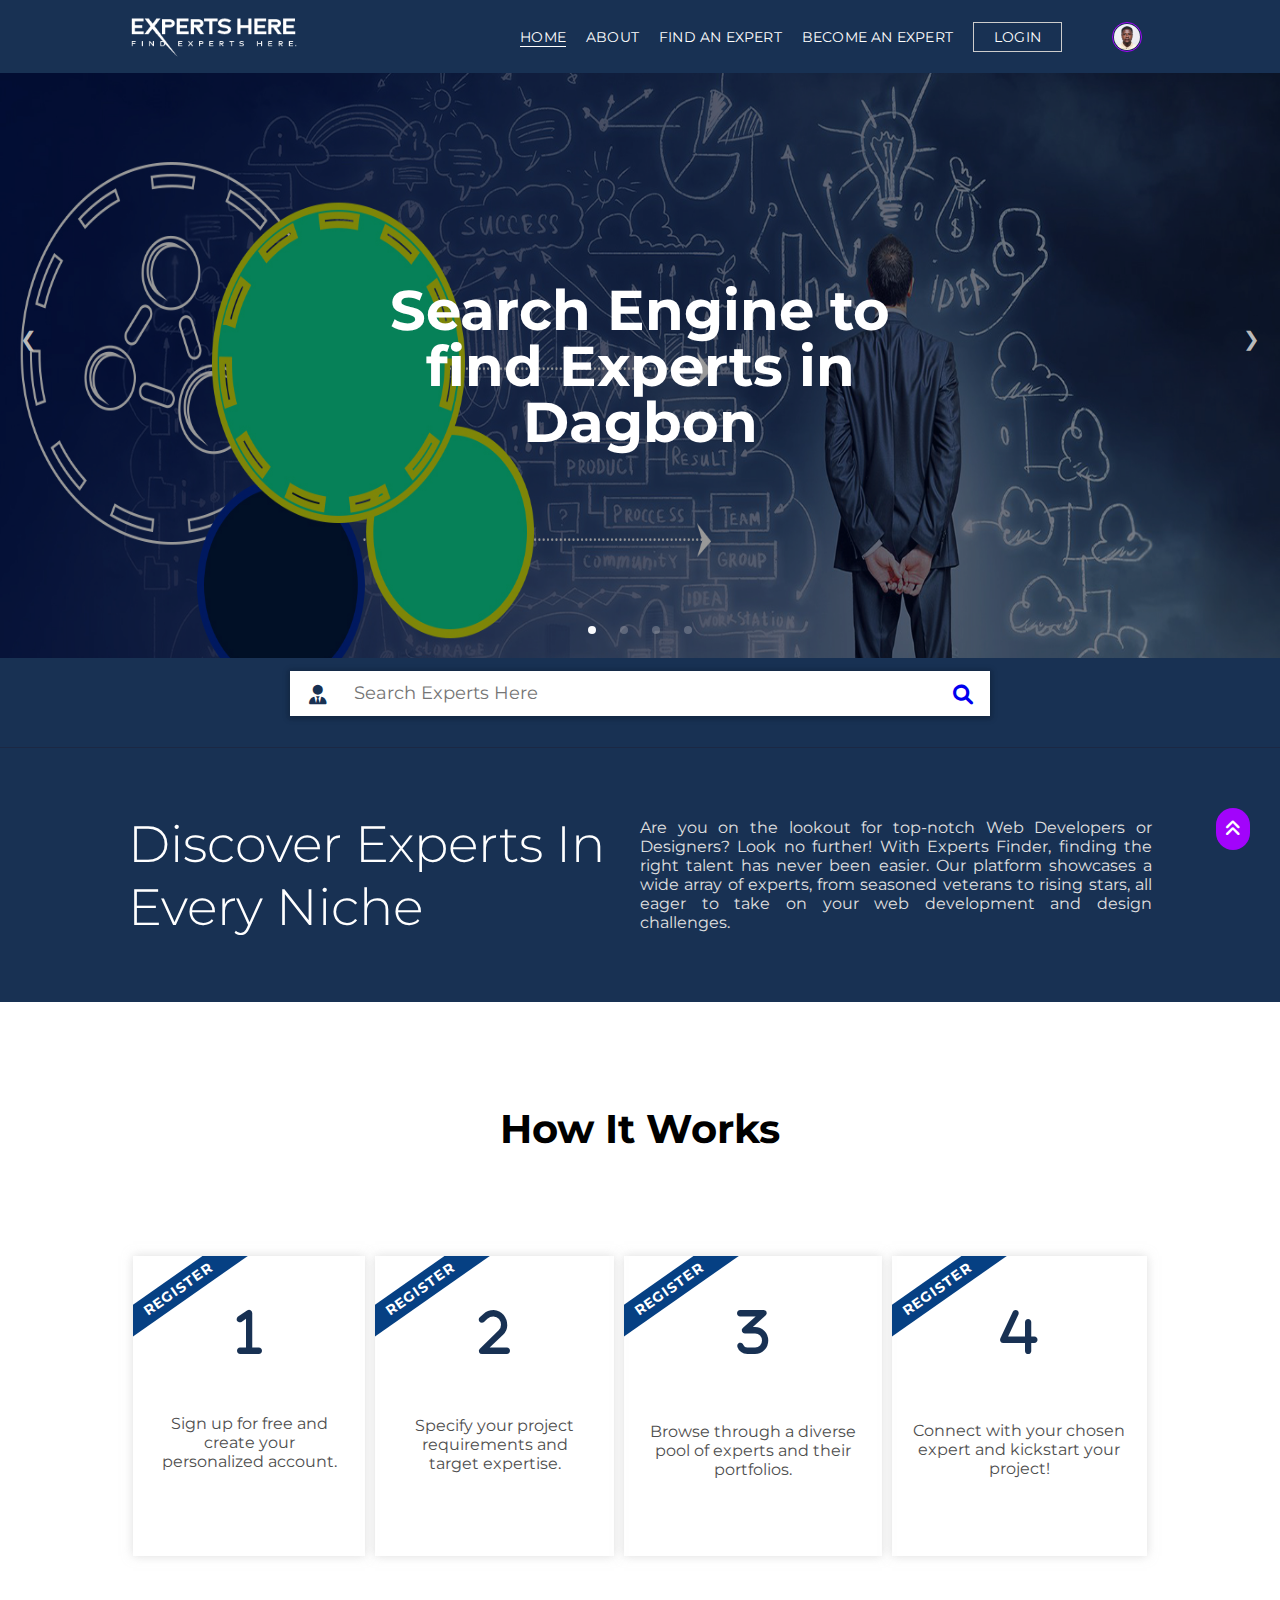
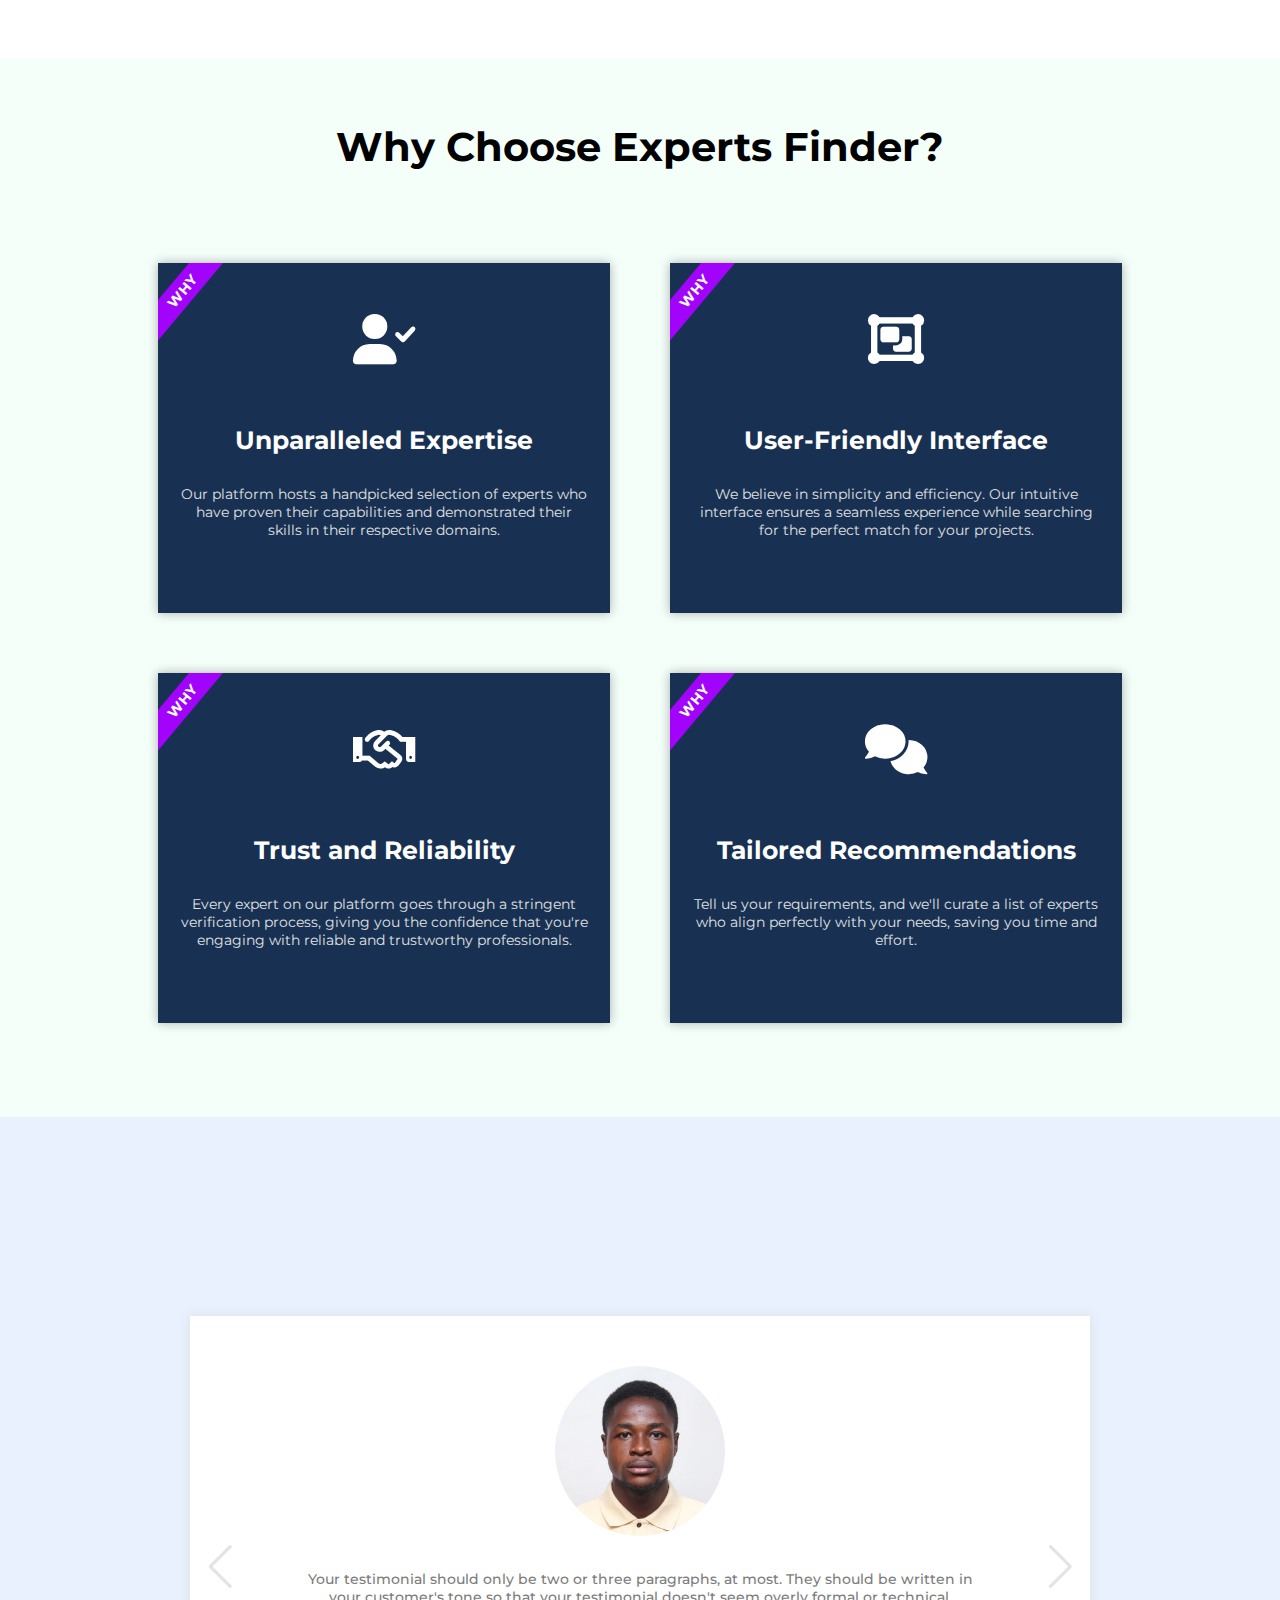
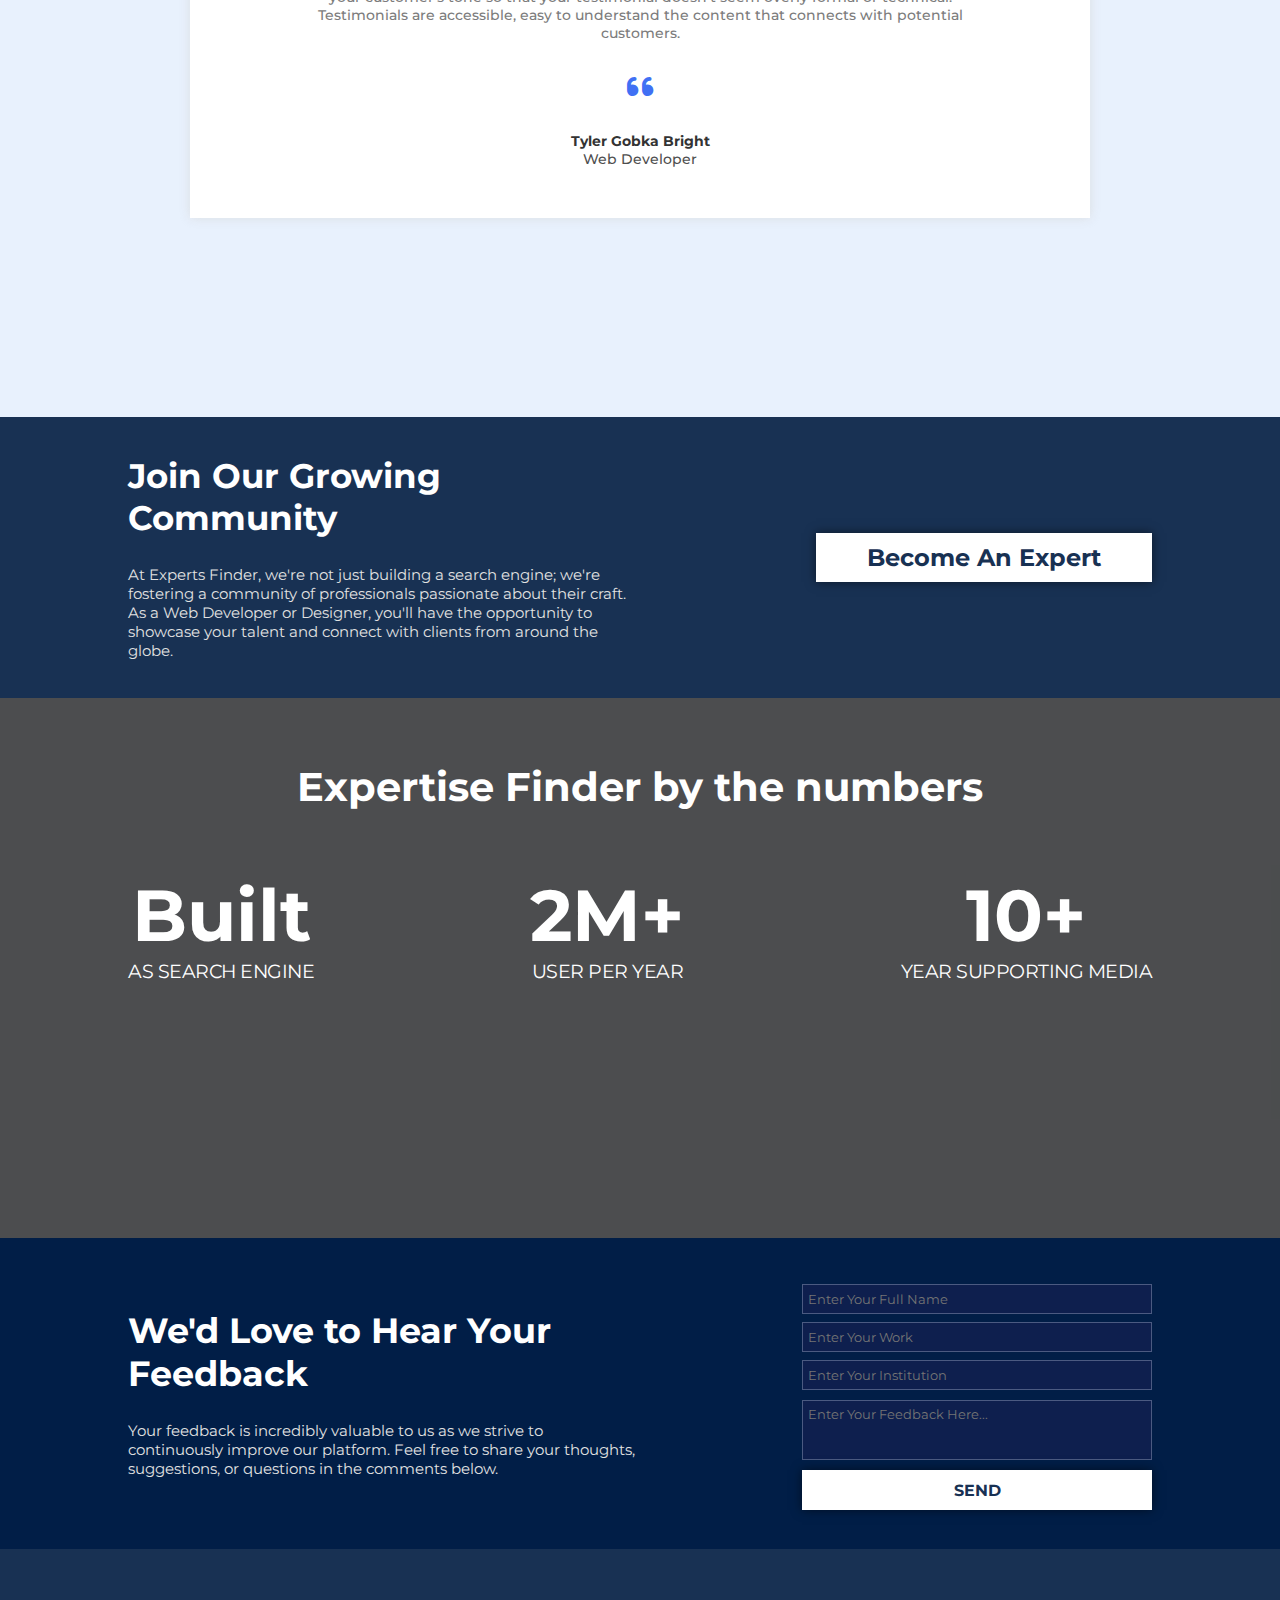
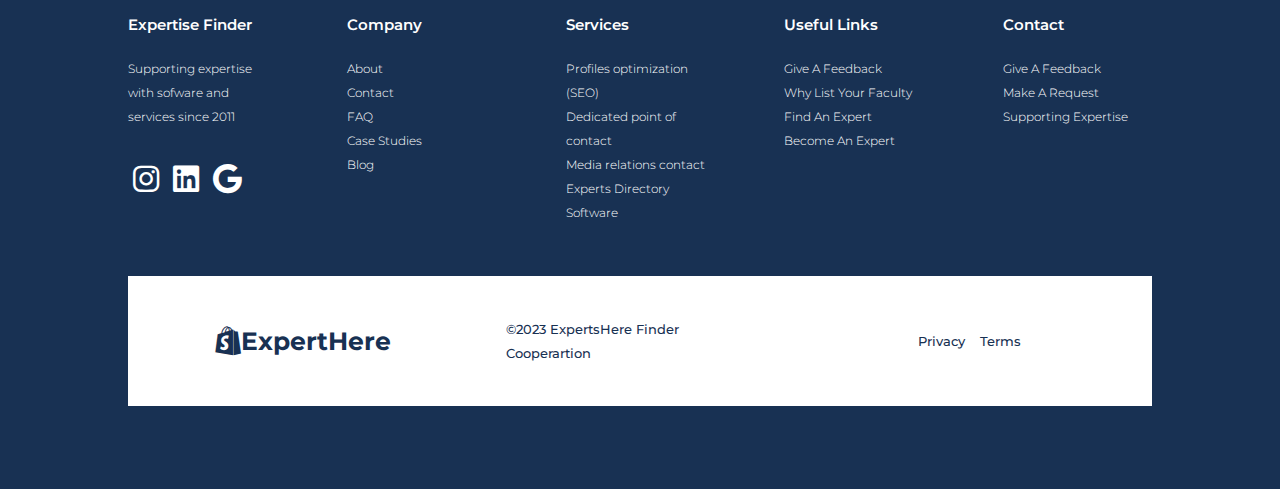
<file: src/index.html>
<!DOCTYPE html>
<html lang="en">
<head>
    <meta charset="UTF-8">
    <meta http-equiv="X-UA-Compatible" content="IE=edge">
    <meta name="viewport" content="width=device-width, initial-scale=1.0">
    <link rel="preconnect" href="https://fonts.googleapis.com">
    <link rel="preconnect" href="https://fonts.gstatic.com" crossorigin>
    <link href="https://fonts.googleapis.com/css2?family=Montserrat&display=swap" rel="stylesheet">
    <link rel="stylesheet" href="../css/style.css">
    <link rel="stylesheet" href="https://cdnjs.cloudflare.com/ajax/libs/font-awesome/6.0.0/css/all.min.css">
    <script src="https://ajax.googleapis.com/ajax/libs/jquery/3.7.0/jquery.min.js"></script>
    <!-- Link Swiper's CSS -->
    <link rel="stylesheet" href="https://cdn.jsdelivr.net/npm/swiper@10/swiper-bundle.min.css" />
    <title>Home - ExpertsHere</title>

    <script>
        //Toggle functionality with JQuery and JS
        // Shorthand for $( document ).ready()
        $(document).ready(function(){
            $('#icon').click(function(){
                $('ul').toggleClass('show');
            });
        });
        //End of Toggle function
    </script>
</head>
<body>
        <!--*************START of Header Navbar-->
        <nav>
            <div class="logo-wrapper"><a href="/src/index.html"><img class="logo" src="/assets/logo.png"></a></div>
            <ul>
                <li class="menu effect"><a class="active" href="/src/index.html">Home</a></li>
                <li class="menu effect"><a href="/src/about.html">About</a></li>
                <li class="menu effect"><a href="/src/findanexpert.html">Find An Expert</a></li>
                <li class="menu effect"><a href="/src/becomeanexpert.html">Become An Expert</a></li>
                <li class="menu"><a class="login-btn" href="/src/userlogin.html">Login</a></li>
                <li class="profile-photo"><img class="profile" src="/profiles/modified passport.jpg" onclick="toggleMenu()"></li>
        
                <div class="profile-drop-mobile visibility">
                    <div class="sub-menu">
                        <div class="user-info">
                            <img src="/profiles/modified passport.jpg">
                            <h3 class="user-name">Tyler Gobka Bright</h3>
                        </div>
                        <hr>
                        <a href="/src/profileviewpage.html" class="user-menu-link">
                            <i class="fa-solid fa-user-gear"></i>
                            <p>Profile</p>
                        </a>
                        <a href="/src/userlogin.html" class="user-menu-link">
                            <i class="fa-solid fa-arrow-right-from-bracket user-logout-icon"></i>
                            <p>Logout</p>
                        </a>
                    </div>
                </div>
            </ul>
            <label id="icon">
                <i class="fa-solid fa-bars"></i>
            </label>
            <div class="user-submenu-wrapper" id="subMenu">
                <div class="sub-menu">
                    <div class="user-info">
                        <img src="/profiles/modified passport.jpg">
                        <h3 class="user-name">Tyler Gobka Bright</h3>
                    </div>
                    <hr>
                    <a href="/src/profileviewpage.html" class="user-menu-link">
                        <i class="fa-solid fa-user-gear"></i>
                        <p>Profile</p>
                    </a>
                    <a href="/src/userlogin.html" class="user-menu-link">
                        <i class="fa-solid fa-arrow-right-from-bracket"></i>
                        <p>Logout</p>
                    </a>
                </div>
            </div>
        </nav>
        <!--*************END of Header Navbar-->

        <!--Hero section with hero Banner Slider-->
        <div class="slider">
            <div class="myslider slide">
                <div class="text">
                  <h1>Search Engine to find Experts in Dagbon</h1>
                </div>
                <img src="/assets/slider one.jpg" style="width: 100%; height: 80vh;">
            </div>
            <div class="myslider slide">
                <div class="text">
                  <h1>Discover Experts in Every Niche</h1>
                  <p>Are you on the lookout for top-notch Web Developers or Designers? 
                    Look no further! With Experts Finder, finding the right talent has 
                    never been easier. Our platform showcases a wide array of experts, 
                    from seasoned veterans to rising stars, all eager to take on your 
                    web development and design challenges.
                </p>
                </div>
                <img src="/assets/slider four.jpg" style="width: 100%; height: 80vh;">
            </div>
            <div class="myslider slide">
                <div class="text">
                  <h1>Search Engine to find Experts in Dagbon</h1>
                </div>
                <div class="descriptions">
                    <span class="listing">
                        <span class="fa-solid fa-user-check bullet"></span>
                    <p>Permanent affiliation with a university or college (no PhD candidates or visiting faculty).</p>
                    </span>
                    <span class="listing">
                        <span class="fa-solid fa-user-check bullet" ></span>
                    <p>Located in the Northern Region, Dagbon, Ghana or the surbodinate towns</p>
                    </span>
                </div>
                <img src="/assets/slider two.jpg" style="width: 100%; height: 80vh;">
            </div>
            <div class="myslider slide">
                <div class="text">
                  <h1>Search Engine to find Experts in Dagbon</h1>
                </div>
                <img src="/assets/slider three.jpg" style="width: 100%; height: 80vh;">
            </div>

            <a class="prev" onclick="plusSlides(-1)">&#10094</a>
            <a class="next" onclick="plusSlides(1)">&#10095</a>

            <div class="dotsbox" style="text-align: center;">
                <span class="dot" onclick="currentSlide(1)"></span>
                <span class="dot" onclick="currentSlide(2)"></span>
                <span class="dot" onclick="currentSlide(3)"></span>
                <span class="dot" onclick="currentSlide(4)"></span>
            </div>
        </div>
        <!--End of Hero Section With Hero Slider-->

        <!--*********Front Search Box Area-->
        <section class="search-box-section">
            <div class="search-bar-wrapper">
                <div class="search-input">
                    <div class="user-icon-box">
                        <i class="fa-solid fa-user-tie fa-fade"></i>
                    </div>
                    <input type="text" placeholder="Search Experts Here">
                    <!-- Start of Auto Complete Search Box-->
                    <div class="autocom-box">
                        <li>Programming Language</li>
                        <li>Assembly Language</li>
                        <li>Machine Learning</li>
                        <li>Artificial Intellegence</li>
                        <li>Python Programming</li>
                        <li>Cpp Language</li>
                        <li>Object Oriented Programming</li>
                    </div>
                    <!-- END of Auto Complete Search Box-->
                    <div class="search-icon-box">
                        <a href="/src/resultspage.html">
                        <i class="fa-sharp fa-solid fa-magnifying-glass fa-fade"></i>
                        </a>
                    </div>
                </div>
            </div>
        </section>
        <!--********/ENd of Front Search Box-->
        
        <section class="discover-experts-section">
            <div class="discover-experts-container">
                <div class="discover-title">
                    <h1>Discover Experts In Every Niche</h1>
                </div>
                <div class="discover-content">
                    <p>Are you on the lookout for top-notch Web Developers or Designers? 
                        Look no further! With Experts Finder, finding the right talent 
                        has never been easier. Our platform showcases a wide array of 
                        experts, from seasoned veterans to rising stars, all eager to 
                        take on your web development and design challenges.
                    </p>
                </div>
            </div>
        </section>

        <section class="how-it-works-section">
            <h1>How It Works</h1>
            <div class="cards-wrapper">
                <div class="card">
                    <span class="top-stroke">Register</span>
                    <div class="card-content">
                        <span class="fa-sharp fa-solid fa-1 fa-fade card-icon"></span>
                        <p>Sign up for free and create your personalized account.</p>
                    </div>
                </div>
                <div class="card">
                    <span class="top-stroke">Register</span>
                    <div class="card-content">
                        <span class="fa-sharp fa-solid fa-2 fa-fade card-icon"></span>
                        <p>Specify your project requirements and target expertise.</p>
                    </div>
                </div>
                <div class="card">
                    <span class="top-stroke">Register</span>
                    <div class="card-content">
                        <span class="fa-sharp fa-solid fa-3 fa-fade card-icon"></span>
                        <p>Browse through a diverse pool of experts and their portfolios.</p>
                    </div>
                </div>
                <div class="card">
                    <span class="top-stroke">Register</span>
                    <div class="card-content">
                        <span class="fa-sharp fa-solid fa-4 fa-fade card-icon"></span>
                        <p>Connect with your chosen expert and kickstart your project!</p>
                    </div>
                </div>
            </div>
        </section>

        <section class="why-choose-section">
            <h1>Why Choose Experts Finder?</h1>
            <div class="why-choose-cards-wrapper">
                <div class="cards-row">
                    <div class="why-choose-card">
                        <span class="why-stroke">Why</span>
                        <div class="why-choose-card-content">
                            <span class="fa-sharp fa-solid fa-user-check fa-fade why-card-icon"></span>
                            <h3>Unparalleled Expertise</h3>
                            <p>Our platform hosts a handpicked selection of experts who 
                                have proven their capabilities and demonstrated their 
                                skills in their respective domains.</p>
                        </div>
                    </div>
                    <div class="why-choose-card">
                        <span class="why-stroke">Why</span>
                        <div class="why-choose-card-content">
                            <span class="fa-solid fa-object-group fa-fade why-card-icon"></span>
                            <h3>User-Friendly Interface</h3>
                            <p>We believe in simplicity and efficiency. Our intuitive 
                                interface ensures a seamless experience while searching 
                                for the perfect match for your projects.</p>
                        </div>
                    </div>
                </div>
                <div class="cards-row">
                    <div class="why-choose-card">
                        <span class="why-stroke">Why</span>
                        <div class="why-choose-card-content">
                            <span class="fa-regular fa-handshake fa-fade why-card-icon"></span>
                            <h3>Trust and Reliability</h3>
                            <p>Every expert on our platform goes through a stringent 
                                verification process, giving you the confidence that you're 
                                engaging with reliable and trustworthy professionals.</p>
                        </div>
                    </div>
                    <div class="why-choose-card">
                        <span class="why-stroke">Why</span>
                        <div class="why-choose-card-content">
                            <span class="fa-solid fa-comments fa-fade why-card-icon"></span>
                            <h3>Tailored Recommendations</h3>
                            <p>Tell us your requirements, and we'll curate a list of experts 
                                who align perfectly with your needs, saving you time and 
                                effort.</p>
                        </div>
                    </div>
                </div>
            </div>
        </section>

        <!--Carousel Testimonial How It Works-->
        <section class="testimonials-section">
            <div class="slideshow-container">
                <div class="testimonial-slide slide">
                    <div class="slide-show">
                        <span><img src="../profiles/modified passport.jpg" class="image"></span>
                        <p>
                            Your testimonial should only be two or three paragraphs, at most. 
                            They should be written in your customer's tone so that your 
                            testimonial doesn't seem overly formal or technical. Testimonials 
                            are accessible, easy to understand the content that connects with 
                            potential customers.
                        </p>
                        <i class="fa-solid fa-quote-left fa-fade quote-icon"></i>
                        <div class="details">
                            <span class="name">Tyler Gobka Bright</span>
                            <span class="job">Web Developer</span>
                        </div>
                    </div>
                </div>
                <div class="testimonial-slide slide">
                    <div class="slide-show">
                        <span><img src="../assets/profile2.jpg" class="image"></span>
                        <p>
                            Your testimonial should only be two or three paragraphs, at most. 
                            They should be written in your customer's tone so that your 
                            testimonial doesn't seem overly formal or technical. Testimonials 
                            are accessible, easy to understand the content that connects with 
                            potential customers.
                        </p>
                        <i class="fa-solid fa-quote-left fa-fade quote-icon"></i>
                        <div class="details">
                            <span class="name">Tyler Gobka Bright</span>
                            <span class="job">Graphic Designer</span>
                        </div>
                    </div>
                </div>
                <!-- Add more testimonials as needed -->
                
                <!-- Navigation arrows -->
                <a class="prev swiper-button-prev" onclick="changeSlide(-1)"></a>
                <a class="next swiper-button-next" onclick="changeSlide(1)"></a>
            </div>
        </section>
        <!--End of Carousel Testimonial How it Works-->

        <section class="call-To-Action">
            <div class="call-To-Action-container">
                <div class="left-call">
                    <h3>Join Our Growing Community</h3>
                    <p>At Experts Finder, we're not just building a search engine; 
                        we're fostering a community of professionals passionate 
                        about their craft. As a Web Developer or Designer, you'll 
                        have the opportunity to showcase your talent and connect 
                        with clients from around the globe.</p>
                </div>
                <div class="right-call">
                    <a href="/src/becomeanexpert.html" class="call-btn">Become An Expert</a>
                </div>
            </div>
        </section>

        <!--Find Experts By The Numbers Start-->
        <section class="experts-by-numbers">
            <div class="transparency-cover">
            <h1 class="experts-by-numbers-title">Expertise Finder by the numbers</h1>
            <div class="experts-by-numbers-row">
                <div class="by-numbers-column">
                    <h1>Built</h1>
                    <p>As Search Engine</p>
                </div>
                <div class="by-numbers-column">
                    <h1>2M+</h1>
                    <p>User Per Year</p>
                </div>
                <div class="by-numbers-column">
                    <h1>10+</h1>
                    <p>Year Supporting Media</p>
                </div>
            </div>
            </div>
        </section>
        <!--/END of find the Experts by the Numbers-->

        <section class="feedback" id="feedback">
            <div class="feedback-container">
                <div class="left-feedback">
                    <h3>We'd Love to Hear Your Feedback</h3>
                    <p>Your feedback is incredibly valuable to us as we strive 
                        to continuously improve our platform. Feel free to 
                        share your thoughts, suggestions, or questions in the 
                        comments below.</p>
                </div>
                <div class="right-feedback">
                    <form>
                        <input for="name" placeholder="Enter Your Full Name">
                        <input for="work" placeholder="Enter Your Work">
                        <input for="institution" placeholder="Enter Your Institution">
                        <textarea placeholder="Enter Your Feedback Here..."></textarea>
                        <button class="btn-feedback" type="submit">Send</button>
                    </form>
                </div>
            </div>
        </section>
    <!--Page Footer Begginning-->
    <footer>
        <!--Full Conatainer Containing the Main and Sub Footer-->
        <div class="full-in-two">
            <!--*******Main Footer Row, First Row******-->
            <div class="footer-row">
                <!--First Column-->
                <div class="footer-column first-child">
                    <div class="footer-title"><h1>Expertise Finder</h1></div>
                    <p>Supporting expertise with sofware and services since 2011</p>
                    
                    <div class="social-icon">
                        <i class="fa-brands fa-instagram"></i>
                        <i class="fa-brands fa-linkedin"></i>
                        <i class="fa-brands fa-google"></i>
                    </div>
                </div>
                <!--/End, First Column-->

                <!--Second Column-->
                <div class="footer-column">
                    <div class="footer-title"><h1>Company</h1></div>
                    <li><a href="/src/about.html">About</a></li>
                    <li><a href="/src/findanexpert.html#contact-popup">Contact</a></li>
                    <li><a href="#">FAQ</a></li>
                    <li><a href="#">Case Studies</a></li>
                    <li><a href="#">Blog</a></li>
                </div>
                <!--/End, Second Column-->

                <!--Third Column-->
                <div class="footer-column">
                    <div class="footer-title"><h1>Services</h1></div>
                    <li><a href="#">Profiles optimization (SEO)</a></li>
                    <li><a href="#">Dedicated point of contact</a></li>
                    <li><a href="#">Media relations contact</a></li>
                    <li><a href="#">Experts Directory Software</a></li>
                </div>
                <!--/End, Third Column-->

                <!--Fourth Column-->
                <div class="footer-column">
                    <div class="footer-title"><h1>Useful Links</h1></div>
                    <li><a href="index.html#feedback">Give A Feedback</a></li>
                    <li><a href="#">Why List Your Faculty</a></li>
                    <li><a href="/src/findanexpert.html">Find An Expert</a></li>
                    <li><a href="/src/becomeanexpert.html">Become An Expert</a></li>
                </div>
                <!--/End, Fourth Column-->

                <!--Fith Column-->
                <div class="footer-column">
                    <div class="footer-title"><h1>Contact</h1></div>
                    <li><a href="index.html#feedback">Give A Feedback</a></li>
                    <li><a href="/src/findanexpert.html#contact-popup">Make A Request</a></li>
                    <li><a href="#">Supporting Expertise</a></li>
                </div>
                <!--/End, Fith Column-->
            </div>
            <!--******/End of Main Footer Row, First Row******-->

            <!--*****Sub Footer(Second Footer)*****-->
            <div class="second-row">
                <div class="second-footer-content">
                    <div class="footer-logo twofooter-column">
                        <i class="fa-brands fa-shopify"></i>
                        <h1>ExpertHere</h1>
                    </div>
                    <div class="twofooter-column second-child">
                        <p><span>&copy</span>2023 ExpertsHere Finder Cooperartion</p>
                    </div>
                    <div class="twofooter-column last-child">
                        <p>Privacy</p>
                        <p>Terms</p>
                    </div>
                </div>
            </div>
            <!--/End of *****Sub Footer(Second Footer)*****-->

        </div>
        <!--/End of Full Conatainer Containing the Main and Sub Footer-->

    </footer>
    <!--Scroll to Top Button-->
    <button onclick="topFunction()" id="topscroll" title="Go to top">
        <i class="fa-solid fa-angles-up fa-beat-fade"></i>
    </button>
    <!--/End of Scroll to Top Button-->
</body>
<script src="https://cdn.jsdelivr.net/npm/swiper@10/swiper-bundle.min.js"></script>
<script src="https://code.jquery.com/jquery-3.7.0.js"></script>
<script src="../js/script.js"></script>
<script src="../js/searchsuggestion.js"></script>
</html>
</file>
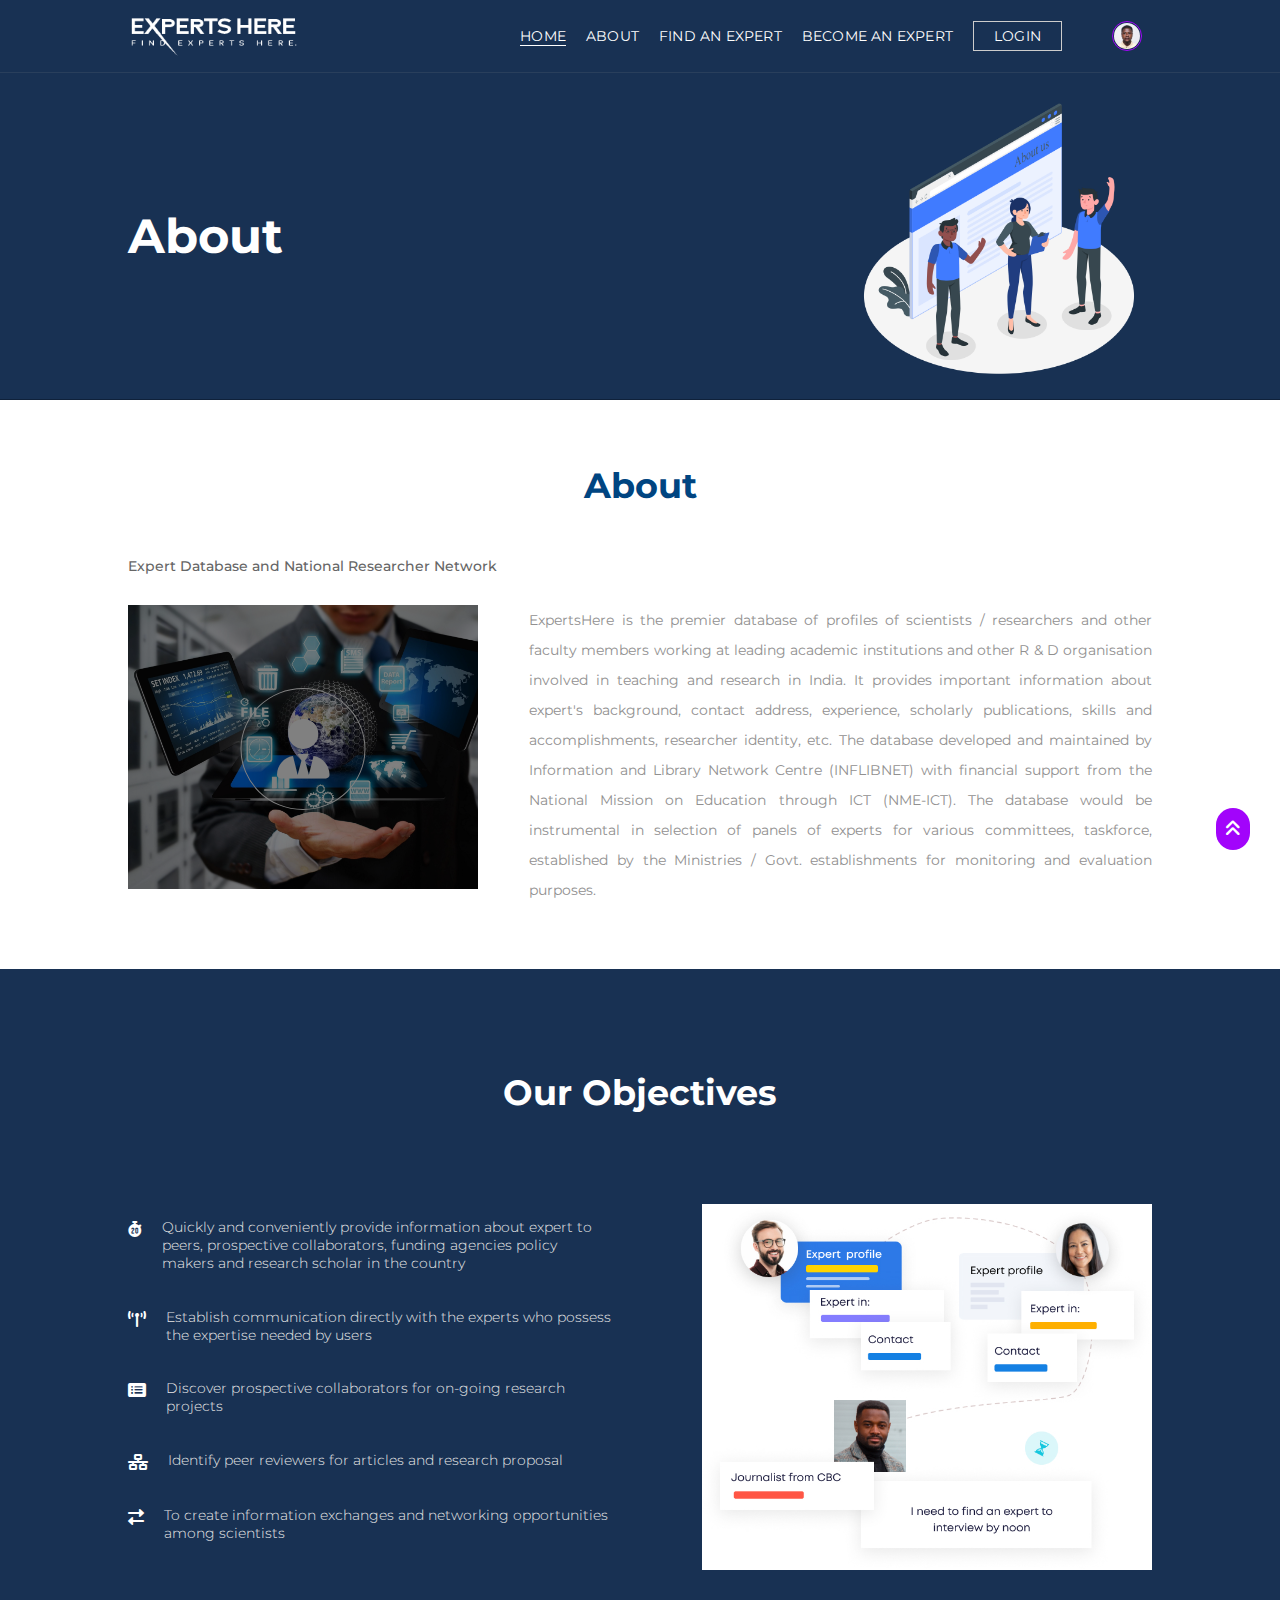
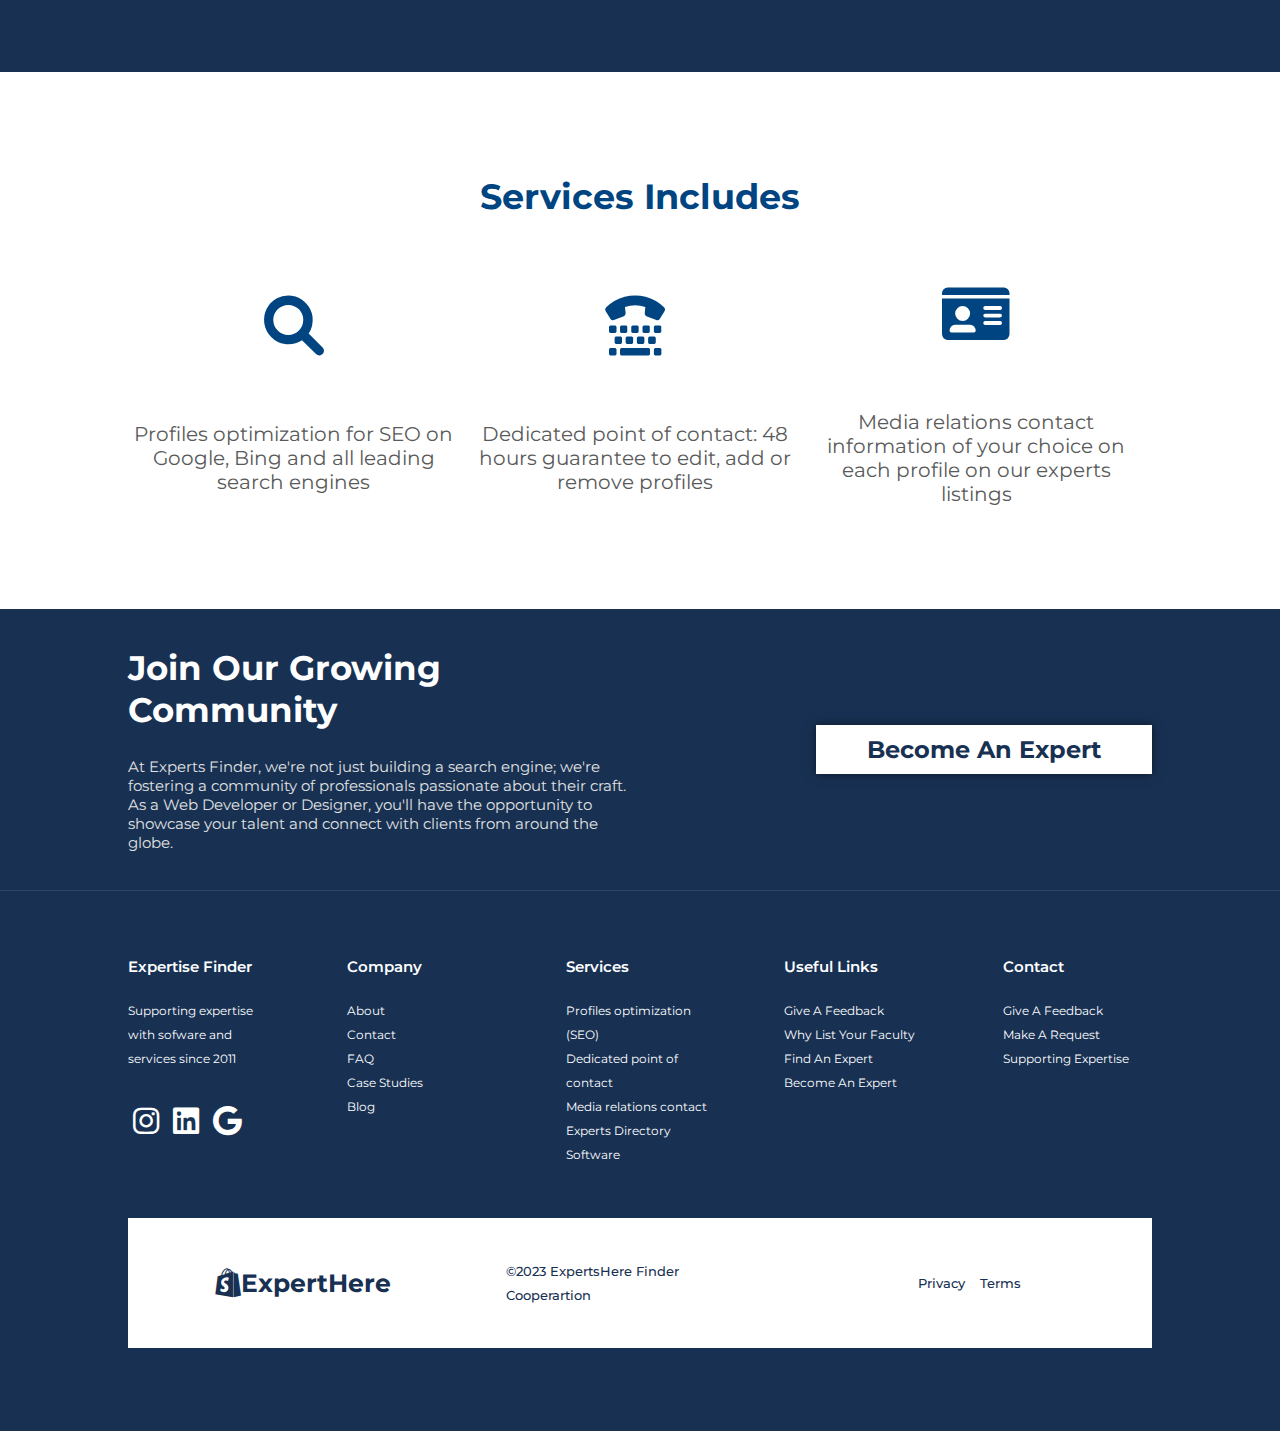
<file: src/about.html>
<!DOCTYPE html>
<html lang="en">
<head>
    <meta charset="UTF-8">
    <meta http-equiv="X-UA-Compatible" content="IE=edge">
    <meta name="viewport" content="width=device-width, initial-scale=1.0">
    <link rel="preconnect" href="https://fonts.googleapis.com">
    <link rel="preconnect" href="https://fonts.gstatic.com" crossorigin>
    <link href="https://fonts.googleapis.com/css2?family=Montserrat&display=swap" rel="stylesheet">
    <link rel="stylesheet" href="../css/about.css">
    <link rel="stylesheet" href="https://cdnjs.cloudflare.com/ajax/libs/font-awesome/6.0.0/css/all.min.css">
    <script src="https://ajax.googleapis.com/ajax/libs/jquery/3.7.0/jquery.min.js"></script>
    <title>About</title>

    <script>
        //Toggle functionality with JQuery and JS
        // Shorthand for $( document ).ready()
        $(document).ready(function(){
            $('#icon').click(function(){
                $('ul').toggleClass('show');
            });
        });
        //End of Toggle function
    </script>

</head>
<body>
        <!--*************START of Header Navbar-->
        <nav>
            <div class="logo-wrapper"><a href="/src/index.html"><img class="logo" src="/assets/logo.png"></a></div>
            <ul>
                <li class="menu effect"><a class="active" href="/src/index.html">Home</a></li>
                <li class="menu effect"><a href="/src/about.html">About</a></li>
                <li class="menu effect"><a href="/src/findanexpert.html">Find An Expert</a></li>
                <li class="menu effect"><a href="/src/becomeanexpert.html">Become An Expert</a></li>
                <li class="menu"><a class="login-btn" href="/src/userlogin.html">Login</a></li>
                <li class="profile-photo"><img class="profile" src="/profiles/modified passport.jpg" onclick="toggleMenu()"></li>
                
                <div class="profile-drop-mobile">
                    <div class="sub-menu">
                        <div class="user-info">
                            <img src="/profiles/modified passport.jpg">
                            <h3 class="user-name">Tyler Gobka Bright</h3>
                        </div>
                        <hr>
                        <a href="/src/profileviewpage.html" class="user-menu-link">
                            <i class="fa-solid fa-user-gear"></i>
                            <p>Profile</p>
                        </a>
                        <a href="/src/userlogin.html" class="user-menu-link">
                            <i class="fa-solid fa-arrow-right-from-bracket user-logout-icon"></i>
                            <p>Logout</p>
                        </a>
                    </div>
                </div>
            </ul>
            <label id="icon">
                <i class="fa-solid fa-bars"></i>
            </label>
            <div class="user-submenu-wrapper" id="subMenu">
                <div class="sub-menu">
                    <div class="user-info">
                        <img src="/profiles/modified passport.jpg">
                        <h3 class="user-name">Tyler Gobka Bright</h3>
                    </div>
                    <hr>
                    <a href="/src/profileviewpage.html" class="user-menu-link">
                        <i class="fa-solid fa-user-gear"></i>
                        <p>Profile</p>
                        <span><i class="fa-solid fa-angle-right"></i></span>
                    </a>
                    <a href="/src/userlogin.html" class="user-menu-link">
                        <i class="fa-solid fa-arrow-right-from-bracket"></i>
                        <p>Logout</p>
                        <span><i class="fa-solid fa-angle-right"></i></span>
                    </a>
                </div>
            </div>
        </nav>
        <!--*************END of Header Navbar-->

    <!--Start of Search Results Sear Bar Section-->
    <section class="about-head-section">
        <div class="about-head-wrapper">
            <img src="../assets/About us page-amico (1).png" width="400px">
            <h1>About</h1>
        </div>
    </section>
<!--Content area of the front page ABOUT-->
            <!--About Section-->
            <section class="about-section">
                <h1>About</h1>
                <h3>Expert Database and National Researcher Network</h3>
                <!--About Content Wrapper-->
                <div id="about-wrapper">
                    <!--1st Column-->
                    <div class="about-profile about-column">
                        <div class="spin-user-icon"><i class="fa-solid fa-user-tie fa-spin"></i></div>
                        <img src="/assets/profile1.jpg">
                    </div>
                    <!--/End, 1st Column-->

                    <!--2nd Column-->
                    <div class="sidebar about-column">
                        <p>
                            ExpertsHere is the premier database of profiles 
                            of scientists / researchers and other 
                            faculty members working at leading academic 
                            institutions and other R & D organisation 
                            involved in teaching and research in India. 
                            It provides important information about 
                            expert's background, contact address, 
                            experience, scholarly publications, skills 
                            and accomplishments, researcher identity, 
                            etc. The database developed and maintained 
                            by Information and Library Network Centre 
                            (INFLIBNET) with financial support from the 
                            National Mission on Education through ICT 
                            (NME-ICT). The database would be instrumental 
                            in selection of panels of experts for various 
                            committees, taskforce, established by the Ministries 
                            / Govt. establishments for monitoring and evaluation 
                            purposes.
                        </p>
                    </div>
                    <!--/End, 2nd Column-->
                </div>
                <!--/End, About Content Wrapper-->
            </section>
            <!--/End, About Section-->
        <!--*****/End of Content area of the front page About-->

        <!--****Start of Site Objectives Section, Front Page******-->
        <section class="objectives-section">
            <h1>Our Objectives</h1>
            <!--Row of the Objective Content-->
            <div class="row">
                    <!--1st Column-->
                    <div class="column change-text-color">
                        <div class="inner-column">
                            <i class="fa-solid fa-stopwatch-20"></i>
                            <div class="service-desc">
                                <p>Quickly and conveniently provide information about expert to peers, prospective collaborators, funding agencies policy makers and research scholar in the country</p>
                            </div>
                        </div>
                        <div class="inner-column">
                            <i class="fa-solid fa-tower-broadcast"></i>
                            <div class="service-desc">
                                <p>Establish communication directly with the experts who possess the expertise needed by users</p>
                            </div>
                        </div>
                        <div class="inner-column">
                            <i class="fa-solid fa-rectangle-list"></i>
                            <div class="service-desc">
                                <p>Discover prospective collaborators for on-going research projects</p>
                            </div>
                        </div>
                        <div class="inner-column">
                            <i class="fa-solid fa-network-wired"></i>
                            <div class="service-desc">
                                <p>Identify peer reviewers for articles and research proposal</p>
                            </div>
                        </div>
                        <div class="inner-column">
                            <i class="fa-solid fa-right-left"></i>
                            <div class="service-desc">
                                <p>To create information exchanges and networking opportunities among scientists</p>
                            </div>
                        </div>
                    </div>
                    <!--/End of 1st Column-->

                    <!--3rd Column-->
                    <div class="column"> 
                        <img height="" alt="" src="/assets/user roll.jpg" class="mobile-img">
                    </div>
                    <!--/End of 3rd Column-->
            </div>
            <!--/End of Row of the Objective Content-->
        </section>
        <!--****/END of Site Objectives Section, Front Page****-->


        <section class="services">
            <h1>Services Includes</h1>
            <div class="services-wrapper">
                <div class="service">
                    <span class="fa-solid fa-magnifying-glass service-icon"></span>
                    <p>Profiles optimization for SEO on Google, Bing and 
                    all leading search engines</p>
                </div>
                <div class="service">
                    <span class="fa-solid fa-tty service-icon"></span>
                    <p>Dedicated point of contact: 48 hours guarantee 
                    to edit, add or remove profiles</p>
                </div>
                <div class="service">
                    <span class="fa-solid fa-id-card service-icon"></span>
                    <p>Media relations contact information of your 
                    choice on each profile on our experts listings</p>
                </div>
            </div>
        </section>

        <section class="call-To-Action">
            <div class="call-To-Action-container">
                <div class="left-call">
                    <h3>Join Our Growing Community</h3>
                    <p>At Experts Finder, we're not just building a search engine; 
                        we're fostering a community of professionals passionate 
                        about their craft. As a Web Developer or Designer, you'll 
                        have the opportunity to showcase your talent and connect 
                        with clients from around the globe.</p>
                </div>
                <div class="right-call">
                    <a href="/src/becomeanexpert.html" class="call-btn">Become An Expert</a>
                </div>
            </div>
        </section>
     
    <!--Page Footer Begginning-->
    <footer>
        <!--Full Conatainer Containing the Main and Sub Footer-->
        <div class="full-in-two">
            <!--*******Main Footer Row, First Row******-->
            <div class="footer-row">
                <!--First Column-->
                <div class="footer-column first-child">
                    <div class="footer-title"><h1>Expertise Finder</h1></div>
                    <p>Supporting expertise with sofware and services since 2011</p>
                    
                    <div class="social-icon">
                        <i class="fa-brands fa-instagram"></i>
                        <i class="fa-brands fa-linkedin"></i>
                        <i class="fa-brands fa-google"></i>
                    </div>
                </div>
                <!--/End, First Column-->

                <!--Second Column-->
                <div class="footer-column">
                    <div class="footer-title"><h1>Company</h1></div>
                    <li><a href="/src/about.html">About</a></li>
                    <li><a href="/src/findanexpert.html#contact-popup">Contact</a></li>
                    <li><a href="#">FAQ</a></li>
                    <li><a href="#">Case Studies</a></li>
                    <li><a href="#">Blog</a></li>
                </div>
                <!--/End, Second Column-->

                <!--Third Column-->
                <div class="footer-column">
                    <div class="footer-title"><h1>Services</h1></div>
                    <li><a href="#">Profiles optimization (SEO)</a></li>
                    <li><a href="#">Dedicated point of contact</a></li>
                    <li><a href="#">Media relations contact</a></li>
                    <li><a href="#">Experts Directory Software</a></li>
                </div>
                <!--/End, Third Column-->

                <!--Fourth Column-->
                <div class="footer-column">
                    <div class="footer-title"><h1>Useful Links</h1></div>
                    <li><a href="index.html#feedback">Give A Feedback</a></li>
                    <li><a href="#">Why List Your Faculty</a></li>
                    <li><a href="/src/findanexpert.html">Find An Expert</a></li>
                    <li><a href="/src/becomeanexpert.html">Become An Expert</a></li>
                </div>
                <!--/End, Fourth Column-->

                <!--Fith Column-->
                <div class="footer-column">
                    <div class="footer-title"><h1>Contact</h1></div>
                    <li><a href="index.html#feedback">Give A Feedback</a></li>
                    <li><a href="/src/findanexpert.html#contact-popup">Make A Request</a></li>
                    <li><a href="#">Supporting Expertise</a></li>
                </div>
                <!--/End, Fith Column-->
            </div>
            <!--******/End of Main Footer Row, First Row******-->

            <!--*****Sub Footer(Second Footer)*****-->
            <div class="second-row">
                <div class="second-footer-content">
                    <div class="footer-logo twofooter-column">
                        <i class="fa-brands fa-shopify"></i>
                        <h1>ExpertHere</h1>
                    </div>
                    <div class="twofooter-column second-child">
                        <p><span>&copy</span>2023 ExpertsHere Finder Cooperartion</p>
                    </div>
                    <div class="twofooter-column last-child">
                        <p>Privacy</p>
                        <p>Terms</p>
                    </div>
                </div>
            </div>
            <!--/End of *****Sub Footer(Second Footer)*****-->

        </div>
        <!--/End of Full Conatainer Containing the Main and Sub Footer-->
    </footer>
    <!--Scroll to Top Button-->
    <button onclick="topFunction()" id="topscroll" title="Go to top">
        <i class="fa-solid fa-angles-up fa-beat-fade"></i>
    </button>
    <!--/End of Scroll to Top Button-->
</body>
<script src="https://code.jquery.com/jquery-3.7.0.js"></script>
<script src="../js/about.js"></script>
</html>
</file>
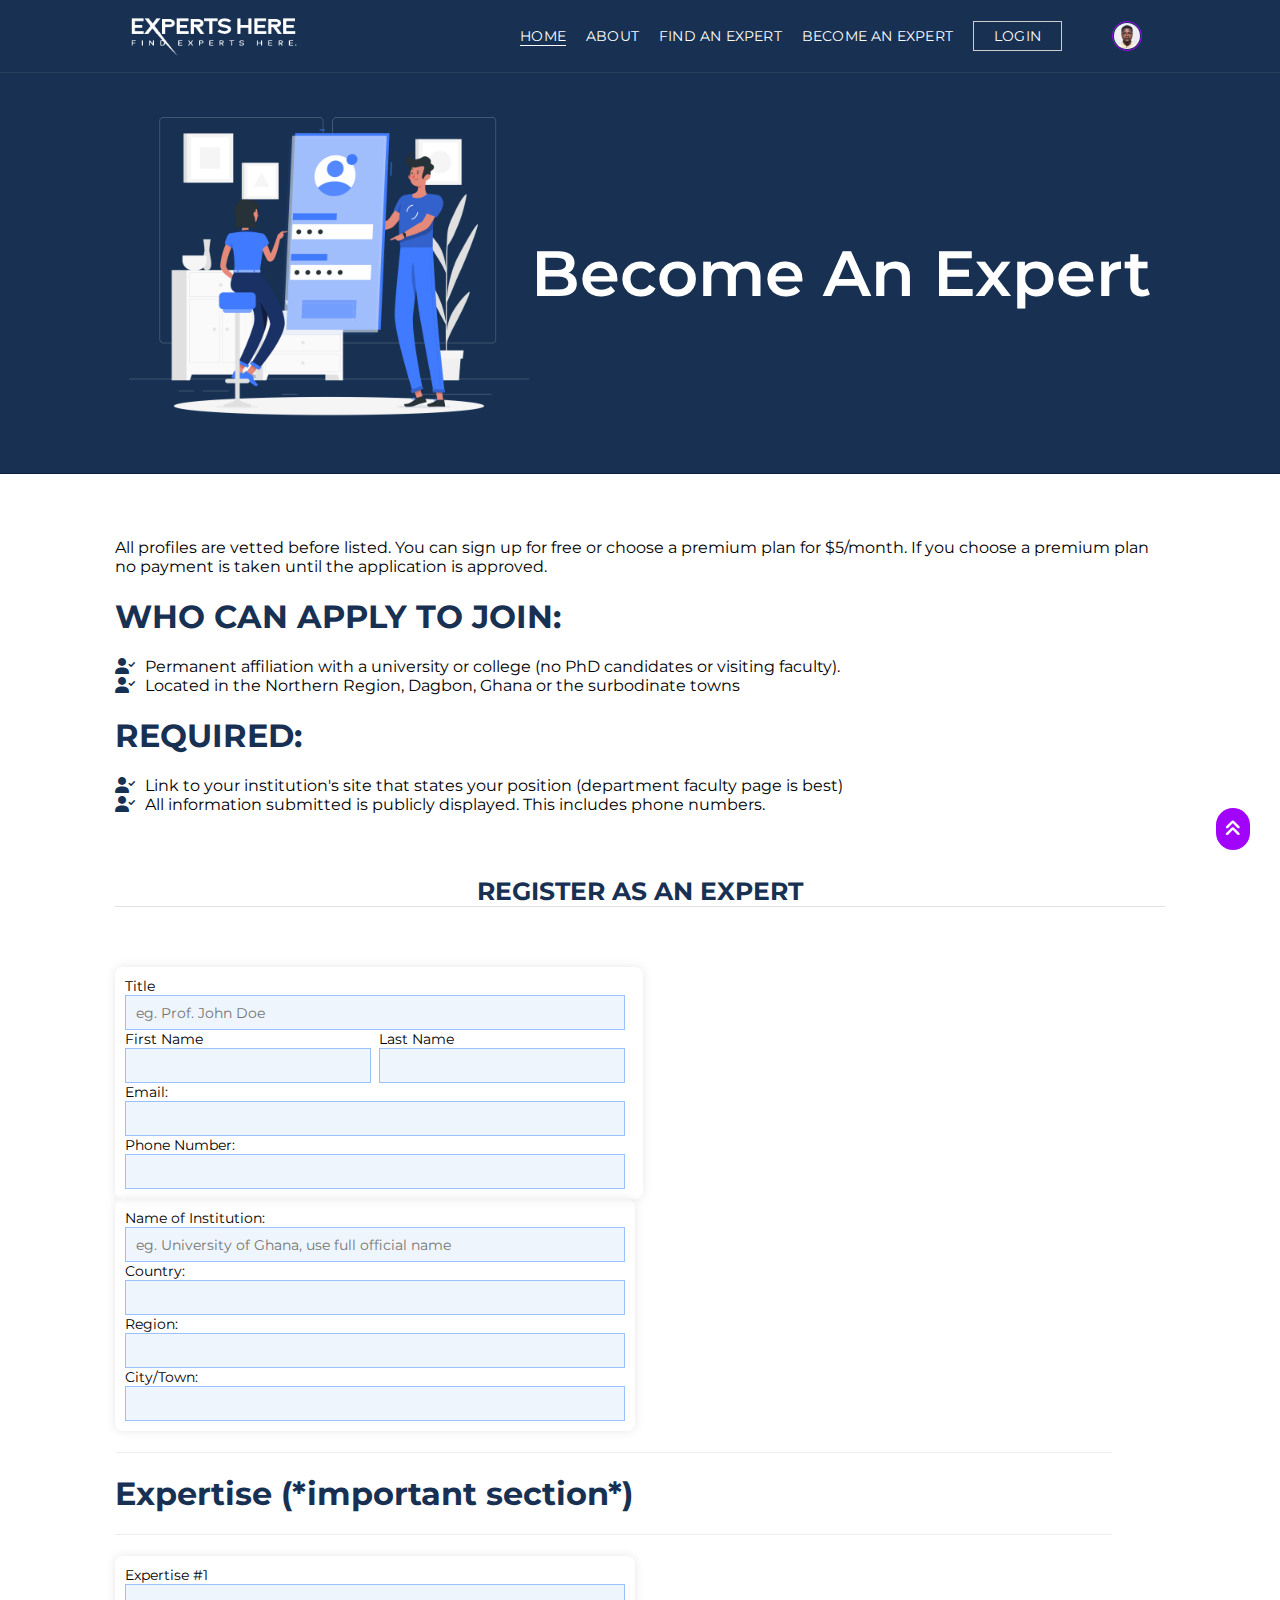
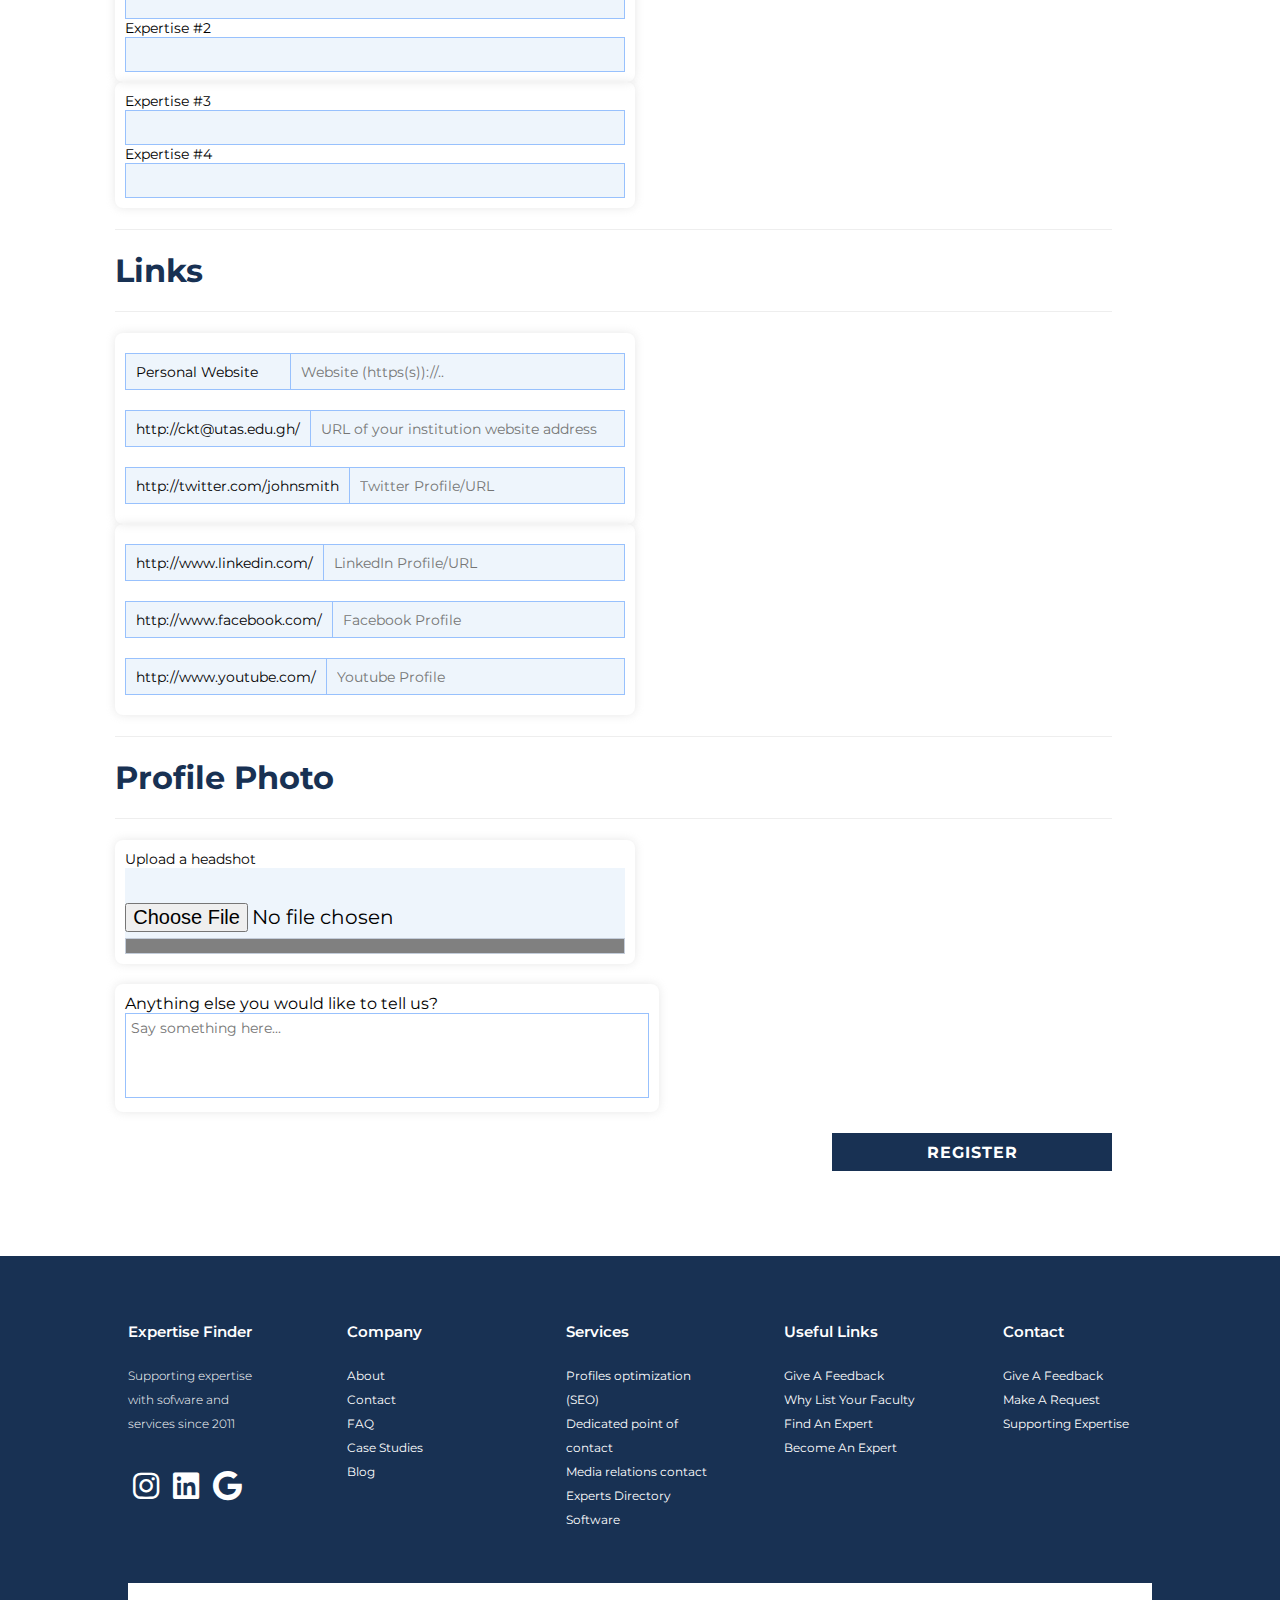
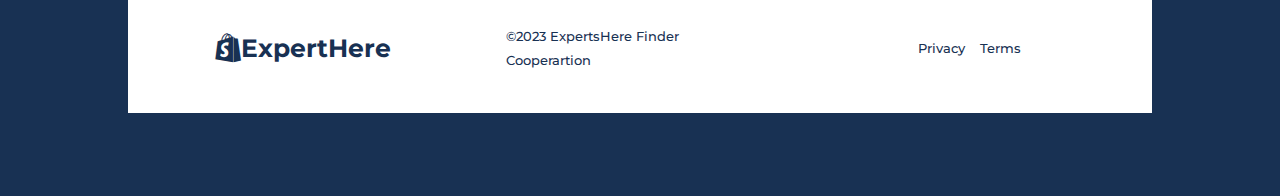
<file: src/becomeanexpert.html>
<!DOCTYPE html>
<html lang="en">
<head>
    <meta charset="UTF-8">
    <meta http-equiv="X-UA-Compatible" content="IE=edge">
    <meta name="viewport" content="width=device-width, initial-scale=1.0">
    <link rel="preconnect" href="https://fonts.googleapis.com">
    <link rel="preconnect" href="https://fonts.gstatic.com" crossorigin>
    <link href="https://fonts.googleapis.com/css2?family=Montserrat&display=swap" rel="stylesheet">
    <link rel="stylesheet" href="../css/becomeanexpert.css">
    <link rel="stylesheet" href="https://cdnjs.cloudflare.com/ajax/libs/font-awesome/6.0.0/css/all.min.css">
    <script src="https://ajax.googleapis.com/ajax/libs/jquery/3.7.0/jquery.min.js"></script>
    <title>Become An Expert</title>

    <script>
        //Toggle functionality with JQuery and JS
        // Shorthand for $( document ).ready()
        $(document).ready(function(){
            $('#icon').click(function(){
                $('ul').toggleClass('show');
            });
        });
        //End of Toggle function
    </script>

</head>
<body>
        <!--*************START of Header Navbar-->
        <nav>
            <div class="logo-wrapper"><a href="/src/index.html"><img class="logo" src="/assets/logo.png"></a></div>
            <ul>
                <li class="menu effect"><a class="active" href="/src/index.html">Home</a></li>
                <li class="menu effect"><a href="/src/about.html">About</a></li>
                <li class="menu effect"><a href="/src/findanexpert.html">Find An Expert</a></li>
                <li class="menu effect"><a href="/src/becomeanexpert.html">Become An Expert</a></li>
                <li class="menu"><a class="login-btn" href="/src/userlogin.html">Login</a></li>
                <li class="profile-photo"><img class="profile" src="/profiles/modified passport.jpg" onclick="toggleMenu()"></li>
            
                <div class="profile-drop-mobile">
                    <div class="sub-menu">
                        <div class="user-info">
                            <img src="/profiles/modified passport.jpg">
                            <h3 class="user-name">Tyler Gobka Bright</h3>
                        </div>
                        <hr>
                        <a href="/src/profileviewpage.html" class="user-menu-link">
                            <i class="fa-solid fa-user-gear"></i>
                            <p>Profile</p>
                        </a>
                        <a href="/src/userlogin.html" class="user-menu-link">
                            <i class="fa-solid fa-arrow-right-from-bracket user-logout-icon"></i>
                            <p>Logout</p>
                        </a>
                    </div>
                </div>
            </ul>
            <label id="icon">
                <i class="fa-solid fa-bars"></i>
            </label>
            <div class="user-submenu-wrapper" id="subMenu">
                <div class="sub-menu">
                    <div class="user-info">
                        <img src="/profiles/modified passport.jpg">
                        <h3 class="user-name">Tyler Gobka Bright</h3>
                    </div>
                    <hr>
                    <a href="/src/profileviewpage.html" class="user-menu-link">
                        <i class="fa-solid fa-user-gear"></i>
                        <p>Profile</p>
                        <span><i class="fa-solid fa-angle-right"></i></span>
                    </a>
                    <a href="/src/userlogin.html" class="user-menu-link">
                        <i class="fa-solid fa-arrow-right-from-bracket"></i>
                        <p>Logout</p>
                        <span><i class="fa-solid fa-angle-right"></i></span>
                    </a>
                </div>
            </div>
        </nav>
        <!--*************END of Header Navbar-->

    <!--Start of Search Results Sear Bar Section-->
    <section class="find-an-expert-bar-title">
        <div class="finder-wrapper">
            <img src="../assets/Mobile login-rafiki.png" width="400px">
            <h1>Become An Expert</h1>
        </div>
    </section>

    <section class="registration-section">
        <div class="form-wrapper">
            <ul class="whoCanRegister">
                <p>All profiles are vetted before listed. You can sign up for free or choose a premium 
                    plan for $5/month. If you choose a premium plan no payment is taken until the 
                    application is approved.</p>
                <span class="who-can-title"><h1>Who can apply to join:</h1></span>
                <span class="listing">
                    <span class="fa-solid fa-user-check bullet"></span>
                <p>Permanent affiliation with a university or college (no PhD candidates or visiting faculty).</p>
                </span>
                <span class="listing">
                    <span class="fa-solid fa-user-check bullet" ></span>
                <p>Located in the Northern Region, Dagbon, Ghana or the surbodinate towns</p>
                </span>
                <span class="who-can-title"><h1>Required:</h1></span>
                <span class="listing">
                    <span class="fa-solid fa-user-check bullet"></span>
                <p>Link to your institution's site that states your position (department faculty page is best)</p>
                </span>
                <span class="listing">
                    <span class="fa-solid fa-user-check bullet"></span>
                <p>All information submitted is publicly displayed. This includes phone numbers.</p>
                </span>
            </ul>

            <div class="form-title"><h1>Register As An Expert</h1></div>

            <form class="fullForm" action="#" method="post">
                <div class="form-group-wrapper">
                    <div class="form-group">
                        <label for="academictitle">Title</label>
                        <input type="text" id="academictitle" placeholder="eg. Prof. John Doe" name="academictitle" required>
                        
                        <span class="name-division">
                            <ul class="names">
                                <label for="firstname">First Name</label>
                                <input type="text" id="fristname" name="firstname" required>
                            </ul>
                            <ul class="names">
                                <label for="lastname">Last Name</label>
                                <input type="text" id="lastname" name="lastname" required>
                            </ul>
                        </span>
                    
                        <label for="email">Email:</label>
                        <input type="email" id="email" name="email" required>
                    
                        <label for="phonenumber">Phone Number:</label>
                        <input type="phone" id="phonenumber" placeholder="" name="phonenumber" required>
                    
                    </div>
                    <div class="form-group">
                        <label for="university">Name of Institution:</label>
                        <input type="text" id="university" placeholder="eg. University of Ghana, use full official name" name="university" required>

                        <label for="country">Country:</label>
                        <input type="text" id="country" name="country" required>

                        <label for="region">Region:</label>
                        <input type="text" id="region" name="region" required>

                        <label for="city">City/Town:</label>
                        <input type="text" id="city" name="city" required>
                    
                    </div>
                </div>
                <span class="expertise-part"><h1>Expertise (*important section*)</h1></span>
                <div class="form-group-wrapper">
                    <div class="form-group">
                        <label for="expertise">Expertise #1</label>
                        <input type="text" id="expertise" name="expertise" required>
                        <label for="expertise">Expertise #2</label>
                        <input type="text" id="expertise" name="expertise" required>
                    </div>
                    <div class="form-group">
                        <label for="expertise">Expertise #3</label>
                        <input type="text" id="expertise" name="expertise" required>
                        <label for="expertise">Expertise #4</label>
                        <input type="text" id="expertise" name="expertise" required>
                    </div>
                </div>
                <span class="expertise-part"><h1>Links</h1></span>
                <div class="links-group-wrapper">
                    <div class="form-group links-group">
                        <span class="label-input">
                            <label class="style-label" for="personal-site">Personal Website</label>
                            <input type="text" id="personal-site" placeholder="Website (https(s))://.." name="personal-site" required>
                        </span>
                        <span class="label-input">
                        <label class="style-label" for="faculty">http://ckt@utas.edu.gh/</label>
                        <input type="text" id="faculty" placeholder="URL of your institution website address" name="faculty" required>
                        </span>
                        <span class="label-input">
                        <label class="style-label" for="twitter-url">http://twitter.com/johnsmith</label>
                        <input type="text" id="twitter-url" placeholder="Twitter Profile/URL" name="twitter-url" required>
                        </span>
                    </div>
                    <div class="form-group links-group">
                        <span class="label-input">
                        <label class="style-label" for="linkedin-url">http://www.linkedin.com/</label>
                        <input type="text" id="linkedin-url" placeholder="LinkedIn Profile/URL" name="linkedin-url" required>
                        </span>
                        <span class="label-input">
                        <label class="style-label" for="google-scholar">http://www.facebook.com/</label>
                        <input type="text" id="google-scholar" placeholder="Facebook Profile" name="google-scholar" required>
                        </span>
                        <span class="label-input">
                        <label class="style-label" for="other">http://www.youtube.com/</label>
                        <input type="text" id="other"placeholder="Youtube Profile" name="other" required>
                        </span>
                    </div>
                </div>
                <span class="expertise-part"><h1>Profile Photo</h1></span>
                <div class="photo-text-area-wrapper">
                    <div class="form-group">
                        <label for="upload-photo" required >Upload a headshot</label>
                        <form class="profile-photo" id="upload_form" enctype="multipart/form-data" method="post">
                            <input type="file" name="file1" id="file1" onchange="uploadFile()">
                            <progress id="progressBar" value="0" max="100" style="width:100%; border: 1px #97a7bd94 solid;"></progress>
                            <h3 id="status"></h3>
                            <p id="loaded_n_total"></p>
                        </form>
                    </div>
                    <div class="text-area">
                        <label for="saysomething">Anything else you would like to tell us?</label>
                        <textarea name="saysomething"id="saysomething" style="width:100%; height: 85px; resize: none; border: 1px #98c1fd solid; outline: none; font-size: 
                        14px; padding: 5px;" 
                        placeholder="Say something here..." ></textarea>
                    </div>
                </div>
                <div class="btn-right">
                    <button type="submit" class="submit-Btn">Register</button>
                </div>
            </form>
        </div>
    </section>

    <!--Page Footer Begginning-->
    <footer>
        <div class="full-in-two">
            <div class="footer-row">
                <div class="footer-column first-child">
                    <div class="footer-title"><h1>Expertise Finder</h1></div>
                    <p>Supporting expertise with sofware and services since 2011</p>
                    
                    <div class="social-icon">
                        <i class="fa-brands fa-instagram"></i>
                        <i class="fa-brands fa-linkedin"></i>
                        <i class="fa-brands fa-google"></i>
                    </div>
                </div>
                <div class="footer-column">
                    <div class="footer-title"><h1>Company</h1></div>
                    <li><a href="/src/about.html">About</a></li>
                    <li><a href="/src/findanexpert.html#contact-popup">Contact</a></li>
                    <li><a href="#">FAQ</a></li>
                    <li><a href="#">Case Studies</a></li>
                    <li><a href="#">Blog</a></li>
                </div>
                <!--Third Column-->
                <div class="footer-column">
                    <div class="footer-title"><h1>Services</h1></div>
                    <li><a href="#">Profiles optimization (SEO)</a></li>
                    <li><a href="#">Dedicated point of contact</a></li>
                    <li><a href="#">Media relations contact</a></li>
                    <li><a href="#">Experts Directory Software</a></li>
                </div>
                <!--/End, Third Column-->

                <!--Fourth Column-->
                <div class="footer-column">
                    <div class="footer-title"><h1>Useful Links</h1></div>
                    <li><a href="index.html#feedback">Give A Feedback</a></li>
                    <li><a href="#">Why List Your Faculty</a></li>
                    <li><a href="/src/findanexpert.html">Find An Expert</a></li>
                    <li><a href="/src/becomeanexpert.html">Become An Expert</a></li>
                </div>
                <!--/End, Fourth Column-->

                <!--Fith Column-->
                <div class="footer-column">
                    <div class="footer-title"><h1>Contact</h1></div>
                    <li><a href="index.html#feedback">Give A Feedback</a></li>
                    <li><a href="/src/findanexpert.html#contact-popup">Make A Request</a></li>
                    <li><a href="#">Supporting Expertise</a></li>
                </div>
                <!--/End, Fith Column-->
            </div>

            <div class="second-row">
                <div class="second-footer-content">
                    <div class="footer-logo twofooter-column">
                        <i class="fa-brands fa-shopify"></i>
                        <h1>ExpertHere</h1>
                    </div>
                    <div class="twofooter-column second-child">
                        <p><span>&copy</span>2023 ExpertsHere Finder Cooperartion</p>
                    </div>
                    <div class="twofooter-column last-child">
                        <p>Privacy</p>
                        <p>Terms</p>
                    </div>
                </div>
            </div>
            
        </div>
    </footer>
    <!--Scroll to Top Button-->
    <button onclick="topFunction()" id="topscroll" title="Go to top">
        <i class="fa-solid fa-angles-up fa-beat-fade"></i>
    </button>
    <!--/End of Scroll to Top Button-->
</body>
<script src="https://code.jquery.com/jquery-3.7.0.js"></script>
<script src="../js/becomeanexpert.js"></script>
</html>
</file>
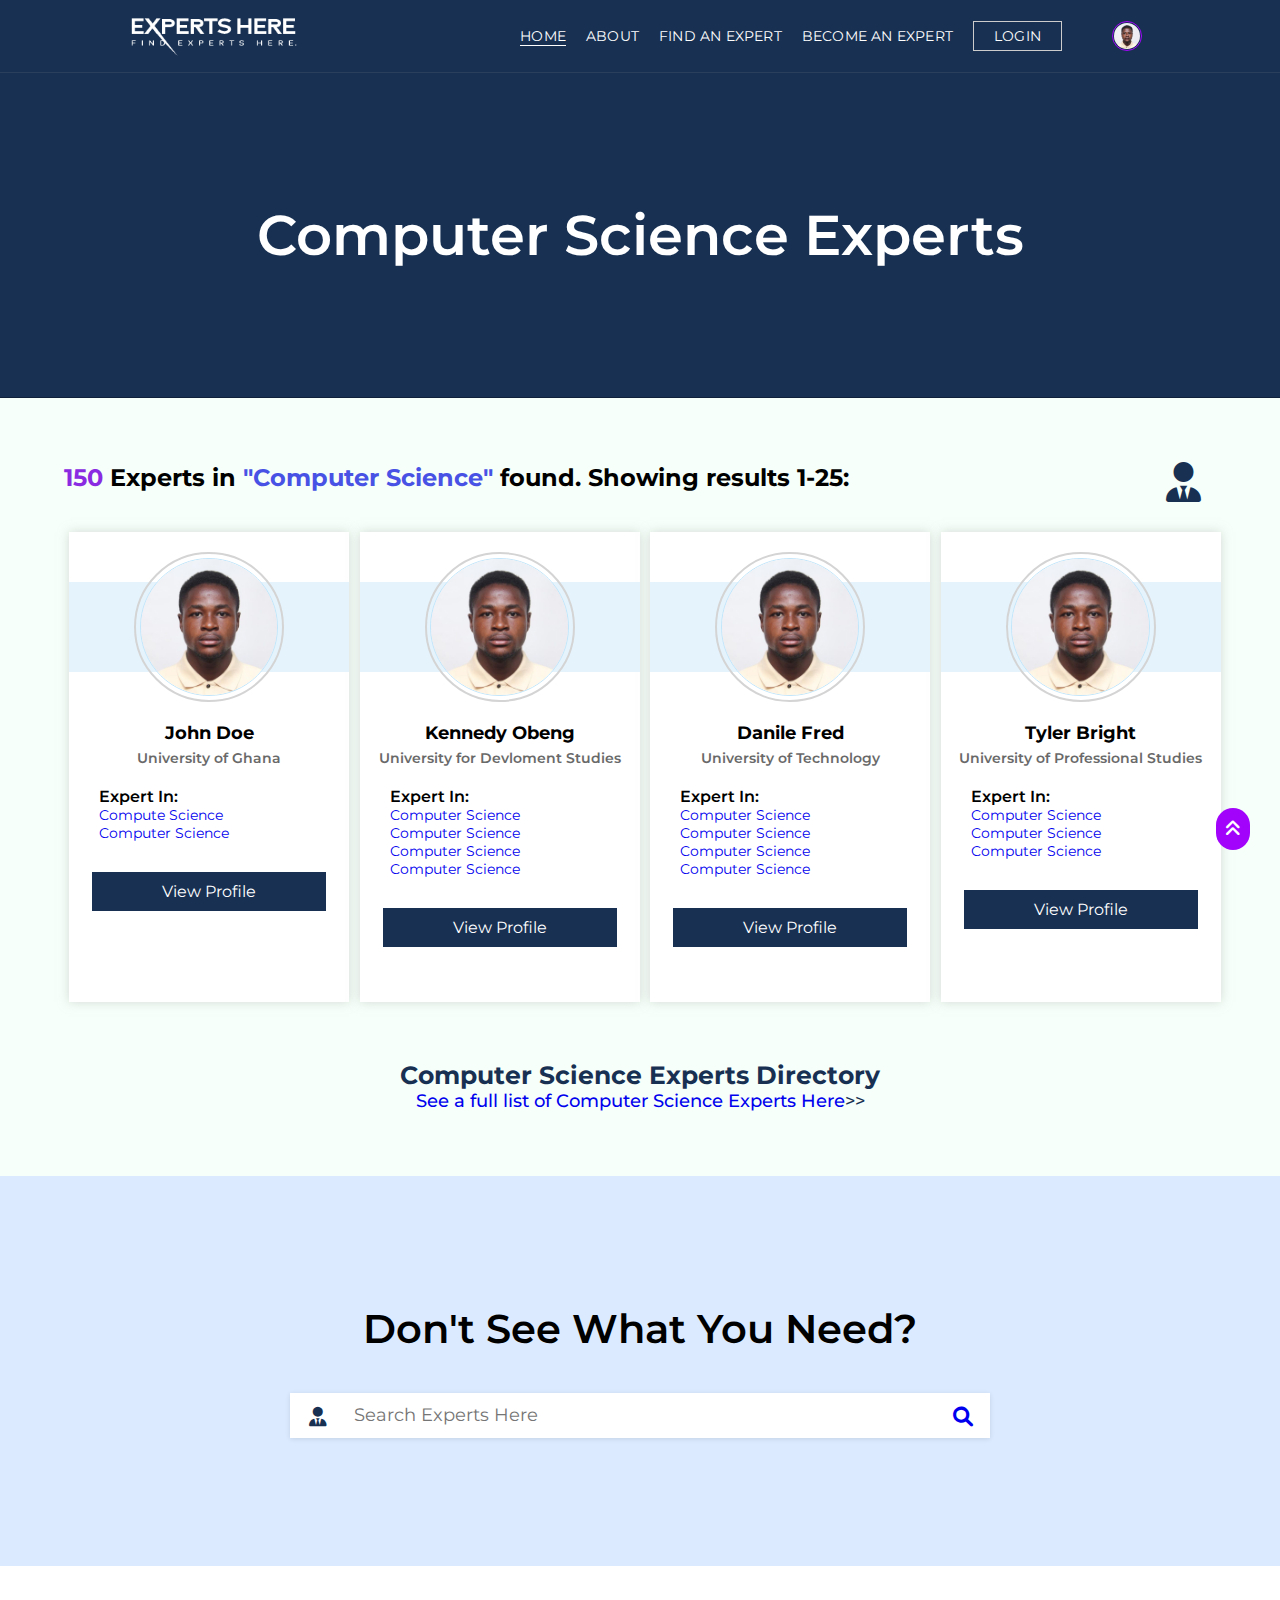
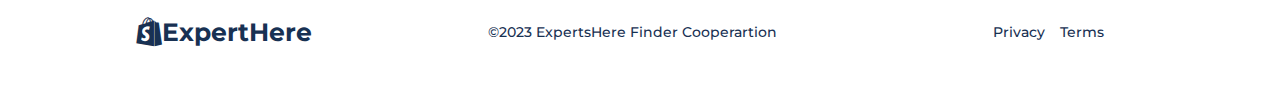
<file: src/expertisegroup.html>
<!DOCTYPE html>
<html lang="en">
<head>
    <meta charset="UTF-8">
    <meta http-equiv="X-UA-Compatible" content="IE=edge">
    <meta name="viewport" content="width=device-width, initial-scale=1.0">
    <link rel="preconnect" href="https://fonts.googleapis.com">
    <link rel="preconnect" href="https://fonts.gstatic.com" crossorigin>
    <link href="https://fonts.googleapis.com/css2?family=Montserrat&display=swap" rel="stylesheet">
    <link rel="stylesheet" href="../css/expertisegroup.css">
    <link rel="stylesheet" href="https://cdnjs.cloudflare.com/ajax/libs/font-awesome/6.0.0/css/all.min.css">
    <script src="https://ajax.googleapis.com/ajax/libs/jquery/3.7.0/jquery.min.js"></script>
    <title>Find Particular Experts</title>

    <script>
        //Toggle functionality with JQuery and JS
        // Shorthand for $( document ).ready()
        $(document).ready(function(){
            $('#icon').click(function(){
                $('ul').toggleClass('show');
            });
        });
        //End of Toggle function
        
    </script>
</head>
<body>
        <!--*************START of Header Navbar-->
        <nav>
            <div class="logo-wrapper"><a href="/src/index.html"><img class="logo" src="/assets/logo.png"></a></div>
            <ul>
                <li class="menu effect"><a class="active" href="/src/index.html">Home</a></li>
                <li class="menu effect"><a href="/src/about.html">About</a></li>
                <li class="menu effect"><a href="/src/findanexpert.html">Find An Expert</a></li>
                <li class="menu effect"><a href="/src/becomeanexpert.html">Become An Expert</a></li>
                <li class="menu"><a class="login-btn" href="/src/userlogin.html">Login</a></li>
                <li class="profile-photo"><img class="profile" src="/profiles/modified passport.jpg" onclick="toggleMenu()"></li>
            
                <div class="profile-drop-mobile">
                    <div class="sub-menu">
                        <div class="user-info">
                            <img src="/profiles/modified passport.jpg">
                            <h3 class="user-name">Tyler Gobka Bright</h3>
                        </div>
                        <hr>
                        <a href="/src/profileviewpage.html" class="user-menu-link">
                            <i class="fa-solid fa-user-gear"></i>
                            <p>Profile</p>
                        </a>
                        <a href="/src/userlogin.html" class="user-menu-link">
                            <i class="fa-solid fa-arrow-right-from-bracket user-logout-icon"></i>
                            <p>Logout</p>
                        </a>
                    </div>
                </div>
            
            </ul>
            <label id="icon">
                <i class="fa-solid fa-bars"></i>
            </label>
            <div class="user-submenu-wrapper" id="subMenu">
                <div class="sub-menu">
                    <div class="user-info">
                        <img src="/profiles/modified passport.jpg">
                        <h3 class="user-name">Tyler Gobka Bright</h3>
                    </div>
                    <hr>
                    <a href="/src/profileviewpage.html" class="user-menu-link">
                        <i class="fa-solid fa-user-gear"></i>
                        <p>Profile</p>
                        <span><i class="fa-solid fa-angle-right"></i></span>
                    </a>
                    <a href="/src/userlogin.html" class="user-menu-link">
                        <i class="fa-solid fa-arrow-right-from-bracket"></i>
                        <p>Logout</p>
                        <span><i class="fa-solid fa-angle-right"></i></span>
                    </a>
                </div>
            </div>
        </nav>
        <!--*************END of Header Navbar-->
    <!--Start of Search Results Sear Bar Section-->
    <section class="find-an-expert-bar-title">
        <h1>Computer Science Experts</h1>
    </section>

    <!--*****Experts Listing Section On Search Results*****-->
    <section class="experts-list-section">
        <!--Title Indicationg Found Number-->
        <div class="results-title-wrapper">	
            <div class="results-title">
                <h2><span id="found-number" style="color: blueviolet;">150</span> Experts in <span id="expert-name-target" style="color:rgb(72, 82, 228)">"Computer Science"</span> found.
                    Showing results <span>1-25:</span></h2>
            </div>
            <div class="spin-experts-icon">
                <i class="fa-solid fa-user-tie fa-spin"></i>
            </div>
        </div>
        <!--/End of Title Indicationg Found Number-->

        <!--******Experts GRID Listing Row******-->
        <div class="experts-list-row">
            <!--First Column-->
            <div class="list-column">
                <div class="experts-profile-box">
                    <div class="profile-wrapper">
                        <div class="top-color-span"></div>
                        <div class="profile-box">
                            <img src="../profiles/modified passport.jpg">
                        </div>
                    </div>
                    <h1>John Doe</h1>
                    <h2>University of Ghana</h2>
                    <div class="experts-in">
                        <p>Expert In:</p>
                        <ul>
                            <li><a href="#">Compute Science</a></li>
                            <li><a href="#">Computer Science</a></li>
                        </ul>
                    </div>
                    <div class="button-wrapper">
                        <a href="/src/profileviewpage.html"><button type="button">View Profile</button></a>
                    </div>
                </div>
            </div>
            <!--/End of First Column-->

            <!--Second Column-->
            <div class="list-column">
                <div class="experts-profile-box">
                    <div class="profile-wrapper">
                        <div class="top-color-span"></div>
                        <div class="profile-box">
                            <img src="../profiles/modified passport.jpg">
                        </div>
                    </div>
                    <h1>Kennedy Obeng</h1>
                    <h2>University for Devloment Studies</h2>
                    <div class="experts-in">
                        <p>Expert In:</p>
                        <ul>
                            <li><a href="#">Computer Science</a></li>
                            <li><a href="#">Computer Science</a></li>
                            <li><a href="#">Computer Science</a></li>
                            <li><a href="#">Computer Science</a></li>
                        </ul>
                    </div>
                    <div class="button-wrapper">
                        <a href="/src/profileviewpage.html"><button type="button">View Profile</button></a>
                    </div>
                </div>
            </div>
            <!--/End of Second Column-->

            <!--Third Column-->
            <div class="list-column">
                <div class="experts-profile-box">
                    <div class="profile-wrapper">
                        <div class="top-color-span"></div>
                        <div class="profile-box">
                            <img src="../profiles/modified passport.jpg">
                        </div>
                    </div>
                    <h1>Danile Fred</h1>
                    <h2>University of Technology</h2>
                    <div class="experts-in">
                        <p>Expert In:</p>
                        <ul>
                            <li><a href="#">Computer Science</a></li>
                            <li><a href="#">Computer Science</a></li>
                            <li><a href="#">Computer Science</a></li>
                            <li><a href="#">Computer Science</a></li>
                        </ul>
                    </div>
                    <div class="button-wrapper">
                        <a href="/src/profileviewpage.html"><button type="button">View Profile</button></a>
                    </div>
                </div>
            </div>
            <!--/End of Third Column-->

            <!--Fourth Column-->
            <div class="list-column">
                <div class="experts-profile-box">
                    <div class="profile-wrapper">
                        <div class="top-color-span"></div>
                        <div class="profile-box">
                            <img src="../profiles/modified passport.jpg">
                        </div>
                    </div>
                    <h1>Tyler Bright</h1>
                    <h2>University of Professional Studies</h2>
                    <div class="experts-in">
                        <p>Expert In:</p>
                        <ul>
                            <li><a href="#">Computer Science</a></li>
                            <li><a href="#">Computer Science</a></li>
                            <li><a href="#">Computer Science</a></li>
                        </ul>
                    </div>
                    <div class="button-wrapper">
                        <a href="/src/profileviewpage.html"><button type="button">View Profile</button></a>
                    </div>
                </div>
            </div>
            <!--/End of Fourth Column-->
        </div>
        <!--/ENd of******Experts GRID Listing Row******-->
        <div class="experts-list-directory">
            <h2>Computer Science Experts Directory</h2>
            <h3><a href="/src/resultspage.html">See a full list of Computer Science Experts Here</a>>></h3>
        </div>
    
    </section>
    <!--/End*****Experts Listing Section On Search Results*****-->


    <!--Dont See What you need Make a Request Start-->
    <section class="dont-see-what-you-need-section">
        <div class="dont-see-what-you-need-wrapper" id="popUp">
                <h1>Don't See What You Need?</h1>
            <!--*********Front Search Box Area-->
        <div class="search-bar-wrapper">
            <div class="search-input">
                <div class="user-icon-box">
                    <i class="fa-solid fa-user-tie fa-fade"></i>
                </div>
                <input type="text" placeholder="Search Experts Here">
                <!-- Start of Auto Complete Search Box-->
                <div class="autocom-box">
                    <li>Programming Language</li>
                    <li>Assembly Language</li>
                    <li>Machine Learning</li>
                    <li>Artificial Intellegence</li>
                    <li>Python Programming</li>
                    <li>Cpp Language</li>
                    <li>Object Oriented Programming</li>
                </div>
                <!-- END of Auto Complete Search Box-->
                <div class="search-icon-box">
                    <a href="/src/resultspage.html">
                        <i class="fa-sharp fa-solid fa-magnifying-glass fa-fade"></i>
                    </a>
                </div>
            </div>
        </div>
    <!--********/ENd of Front Search Box-->
        </div>
    </section>
    <!--/Dont See What you need Make a Request End-->


    <!--****Sub Footer(Second Footer)*****-->
    <footer class="second-row">
        <div class="second-footer-content">
            <div class="footer-logo twofooter-column">
                <i class="fa-brands fa-shopify"></i>
                <h1>ExpertHere</h1>
            </div>
            <div class="twofooter-column">
                <p><span>&copy</span>2023 ExpertsHere Finder Cooperartion</p>
            </div>
            <div class="twofooter-column last-child">
                <p>Privacy</p>
                <p>Terms</p>
            </div>
        </div>
    </footer>
    <!--/End of****Sub Footer(Second Footer)*****-->

    <!--Scroll to Top Button-->
    <button onclick="topFunction()" id="topscroll" title="Go to top">
        <i class="fa-solid fa-angles-up fa-beat-fade"></i>
    </button>
    <!--/End of Scroll to Top Button-->
</body>
<script src="https://code.jquery.com/jquery-3.7.0.js"></script>
<script src="../js/expertisegroup.js"></script>
<script src="../js/searchsuggestion.js"></script>
</html>
</file>
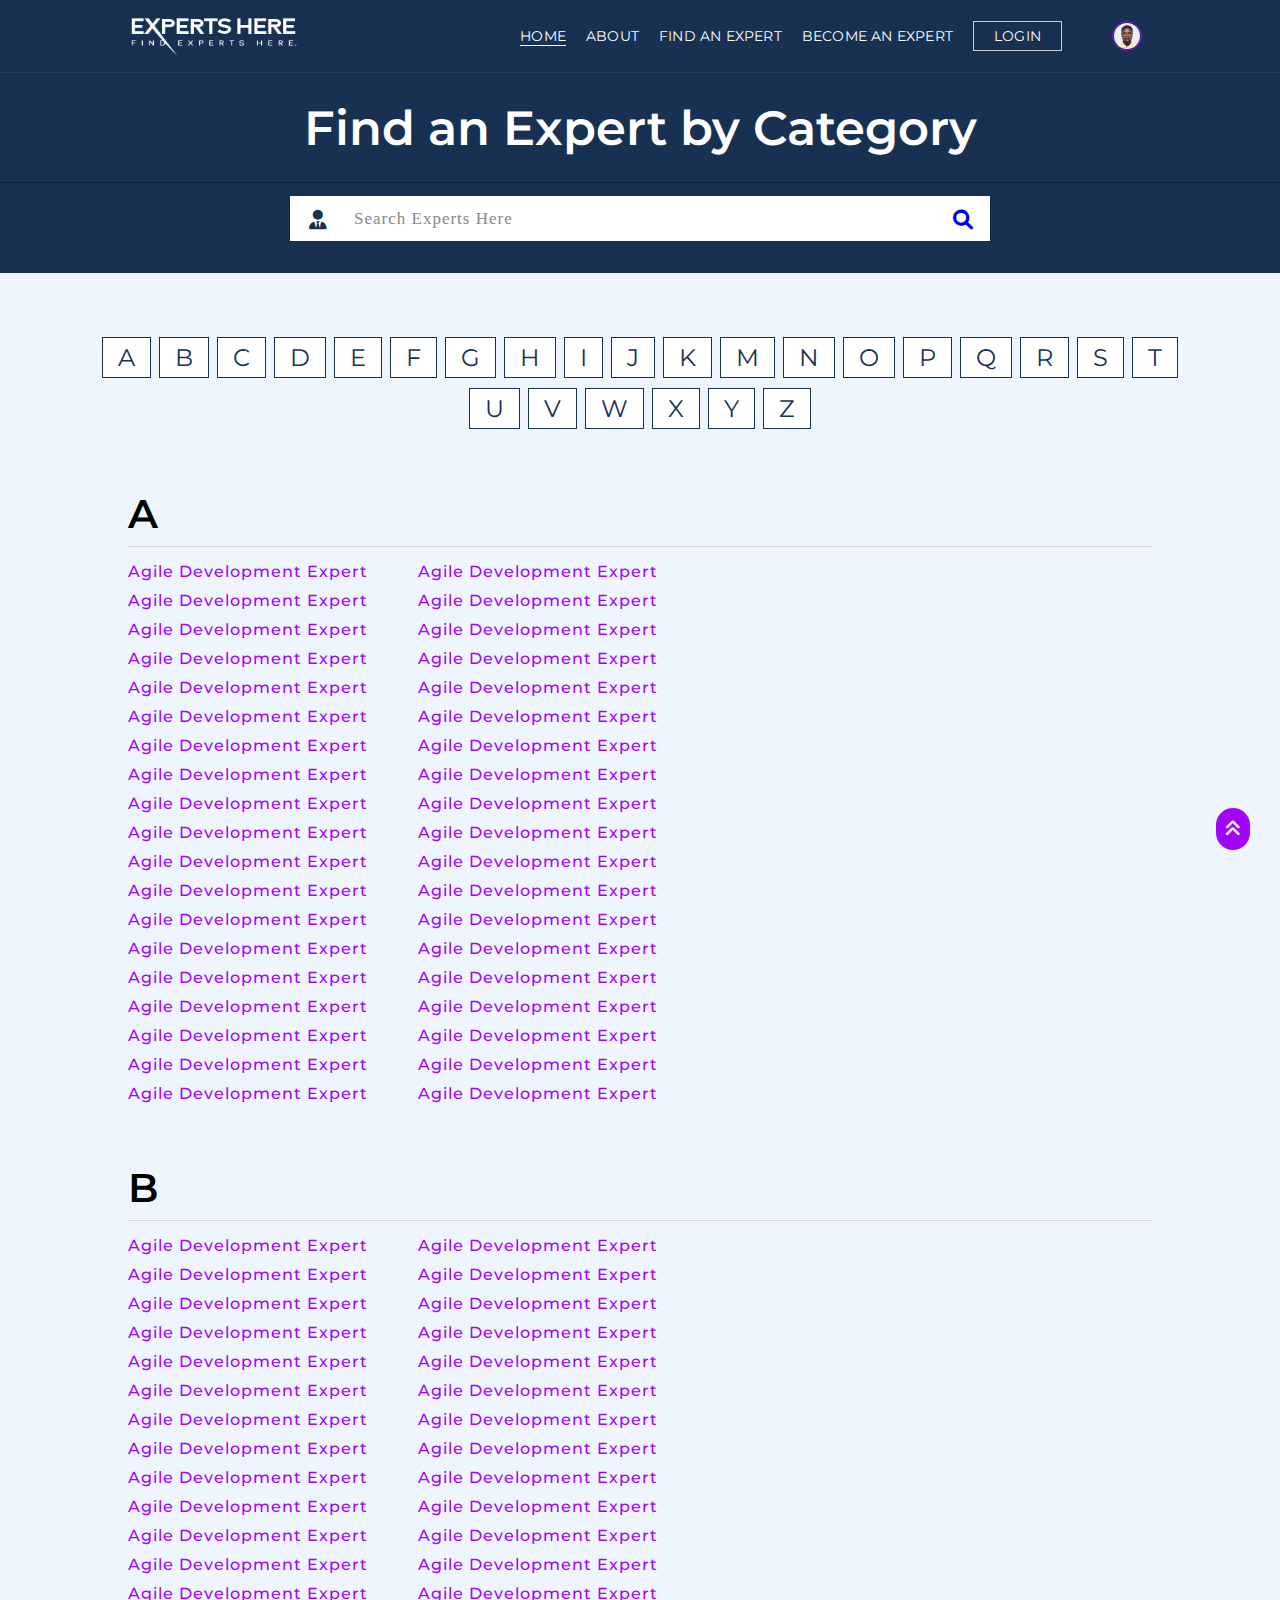
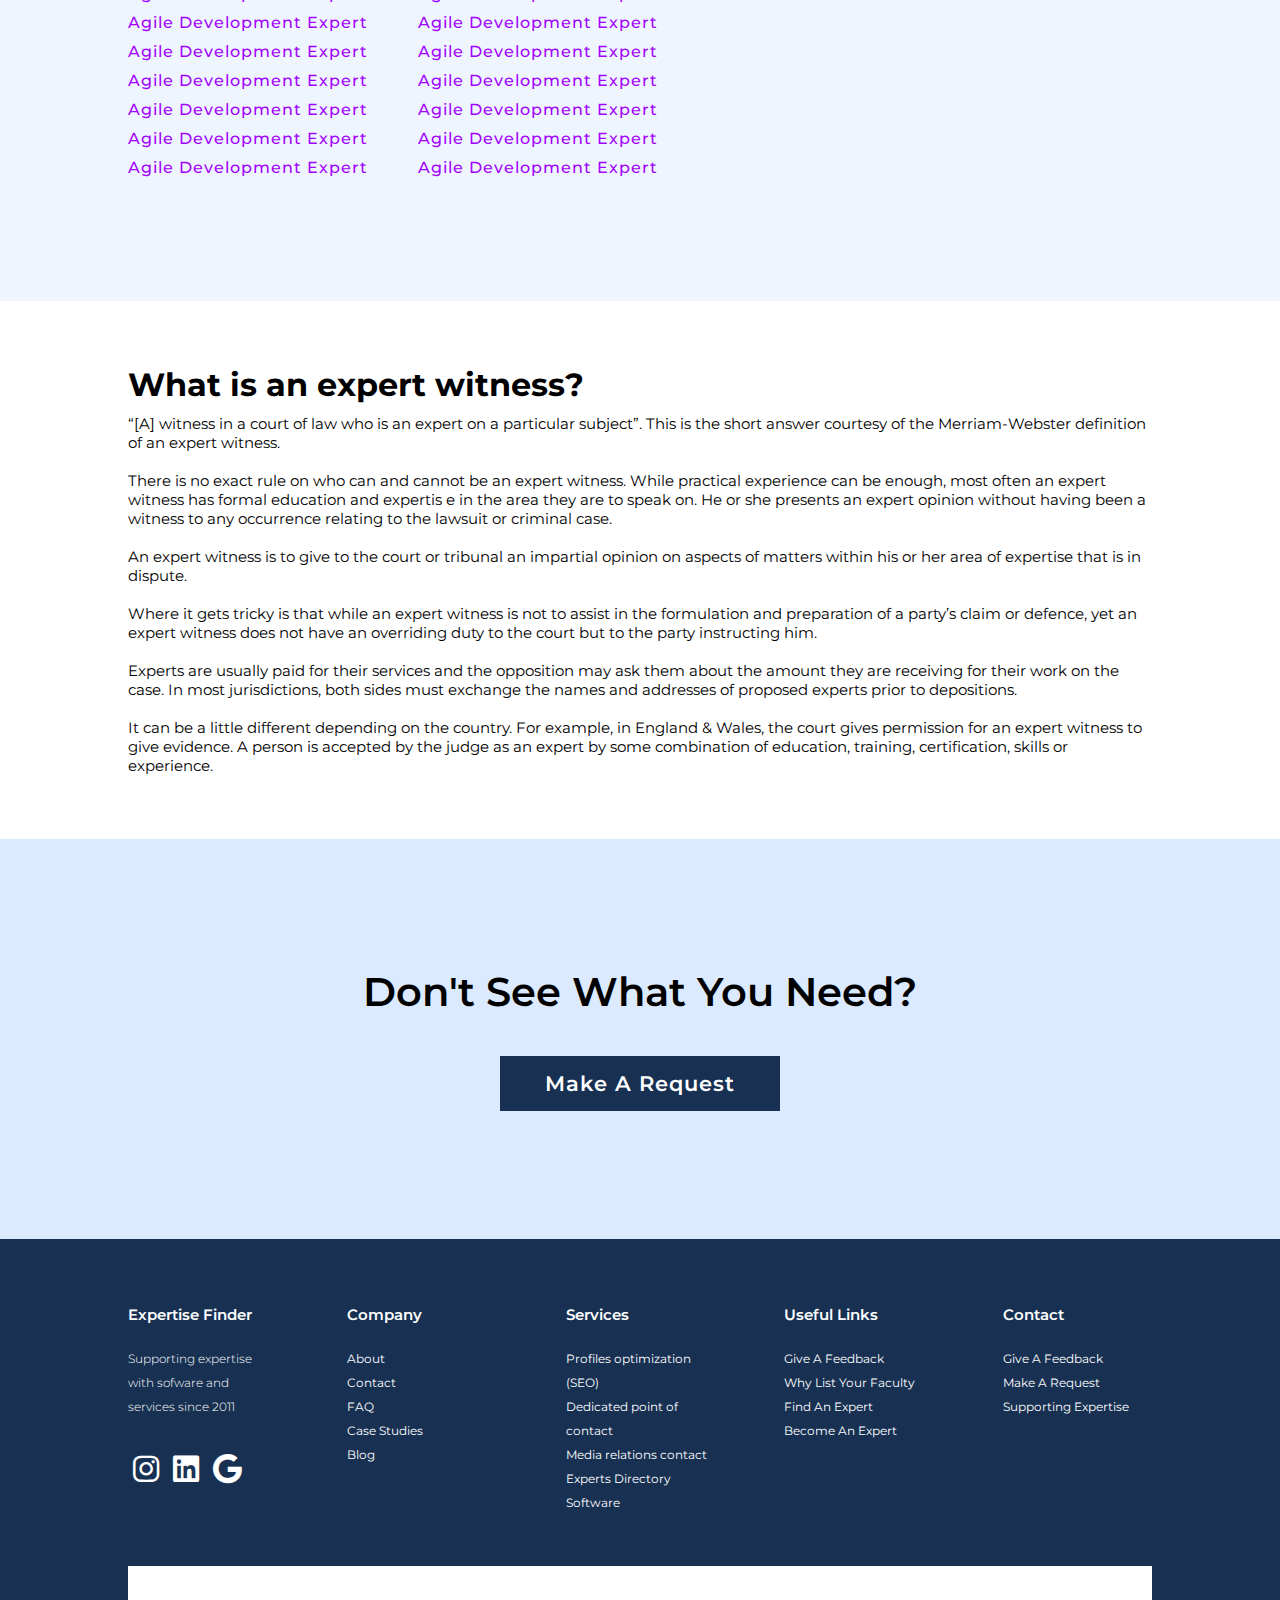
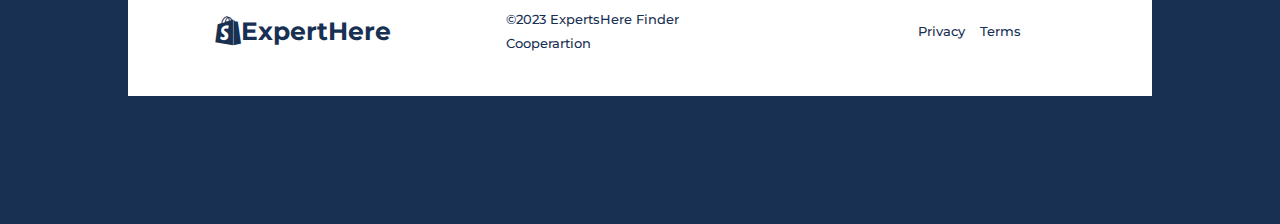
<file: src/findanexpert.html>
<!DOCTYPE html>
<html lang="en">
<head>
    <meta charset="UTF-8">
    <meta http-equiv="X-UA-Compatible" content="IE=edge">
    <meta name="viewport" content="width=device-width, initial-scale=1.0">
    <link rel="preconnect" href="https://fonts.googleapis.com">
    <link rel="preconnect" href="https://fonts.gstatic.com" crossorigin>
    <link href="https://fonts.googleapis.com/css2?family=Montserrat&display=swap" rel="stylesheet">
    <link rel="stylesheet" href="../css/findanexpert.css">
    <link rel="stylesheet" href="https://cdnjs.cloudflare.com/ajax/libs/font-awesome/6.0.0/css/all.min.css">
    <script src="https://ajax.googleapis.com/ajax/libs/jquery/3.7.0/jquery.min.js"></script>
    <title>Find An Expert | Expert Listing A - Z</title>

    <script>
        //Toggle functionality with JQuery and JS
        // Shorthand for $( document ).ready()
        $(document).ready(function(){
            $('#icon').click(function(){
                $('ul').toggleClass('show');
            });
        });
        //End of Toggle function
    </script>

</head>
<body>
        <!--*************START of Header Navbar-->
        <nav>
            <div class="logo-wrapper"><a href="/src/index.html"><img class="logo" src="/assets/logo.png"></a></div>
            <ul>
                <li class="menu effect"><a class="active" href="/src/index.html">Home</a></li>
                <li class="menu effect"><a href="/src/about.html">About</a></li>
                <li class="menu effect"><a href="/src/findanexpert.html">Find An Expert</a></li>
                <li class="menu effect"><a href="/src/becomeanexpert.html">Become An Expert</a></li>
                <li class="menu"><a class="login-btn" href="/src/userlogin.html">Login</a></li>
                <li class="profile-photo"><img class="profile" src="/profiles/modified passport.jpg" onclick="toggleMenu()"></li>
            
                <div class="profile-drop-mobile">
                    <div class="sub-menu">
                        <div class="user-info">
                            <img src="/profiles/modified passport.jpg">
                            <h3 class="user-name">Tyler Gobka Bright</h3>
                        </div>
                        <hr>
                        <a href="/src/profileviewpage.html" class="user-menu-link">
                            <i class="fa-solid fa-user-gear"></i>
                            <p>Profile</p>
                        </a>
                        <a href="/src/userlogin.html" class="user-menu-link">
                            <i class="fa-solid fa-arrow-right-from-bracket user-logout-icon"></i>
                            <p>Logout</p>
                        </a>
                    </div>
                </div>
            </ul>
            <label id="icon">
                <i class="fa-solid fa-bars"></i>
            </label>
            <div class="user-submenu-wrapper" id="subMenu">
                <div class="sub-menu">
                    <div class="user-info">
                        <img src="/profiles/modified passport.jpg">
                        <h3 class="user-name">Tyler Gobka Bright</h3>
                    </div>
                    <hr>
                    <a href="/src/profileviewpage.html" class="user-menu-link">
                        <i class="fa-solid fa-user-gear"></i>
                        <p>Profile</p>
                        <span><i class="fa-solid fa-angle-right"></i></span>
                    </a>
                    <a href="/src/userlogin.html" class="user-menu-link">
                        <i class="fa-solid fa-arrow-right-from-bracket"></i>
                        <p>Logout</p>
                        <span><i class="fa-solid fa-angle-right"></i></span>
                    </a>
                </div>
            </div>
        </nav>
        <!--*************END of Header Navbar-->

    <!--Start of Search Results Sear Bar Section-->
    <section class="find-an-expert-bar-title">
        <h1>Find an Expert by Category</h1>
    </section>

    <!--*********Front Search Box Area-->
    <section class="search-box-section">
        <div class="search-bar-wrapper">
            <div class="search-input">
                <div class="user-icon-box">
                    <i class="fa-solid fa-user-tie fa-fade"></i>
                </div>
                <input type="text" placeholder="Search Experts Here" id="text-compute">
                <!-- Start of Auto Complete Search Box-->
                <div class="autocom-box">
                    <li>Programming Language</li>
                    <li>Assembly Language</li>
                    <li>Machine Learning</li>
                    <li>Artificial Intellegence</li>
                    <li>Python Programming</li>
                    <li>Cpp Language</li>
                    <li>Object Oriented Programming</li>
                </div>
                <!-- END of Auto Complete Search Box-->
                <div class="search-icon-box">
                    <a href="/src/resultspage.html">
                        <i class="fa-sharp fa-solid fa-magnifying-glass fa-fade"></i>
                    </a>
                </div>
            </div>
        </div>
    </section>
    <!--********/ENd of Front Search Box-->

    <!--****Start of Expert Listing From A - Z****-->
    <section class="a-to-z-listing-section">
        <div class="alphabetical-ordering">
            <div class="ordering-row first-row">
                <li><a href="#category-a">a</a></li>
                <li><a href="#category-b">b</a></li>
                <li><a href="#">c</a></li>
                <li><a href="#">d</a></li>
                <li><a href="#">e</a></li>
                <li><a href="#">f</a></li>
                <li><a href="#">g</a></li>
                <li><a href="#">h</a></li>
                <li><a href="#">i</a></li>
                <li><a href="#">j</a></li>
                <li><a href="#">k</a></li>
                <li><a href="#">m</a></li>
                <li><a href="#">n</a></li>
                <li><a href="#">o</a></li>
                <li><a href="#">p</a></li>
                <li><a href="#">q</a></li>
                <li><a href="#">r</a></li>
                <li><a href="#">s</a></li>
                <li><a href="#">t</a></li>
            </div>
            <div class="ordering-row">
                <li><a href="#">u</a></li>
                <li><a href="#">v</a></li>
                <li><a href="#">w</a></li>
                <li><a href="#">x</a></li>
                <li><a href="#">y</a></li>
                <li><a href="#">z</a></li>
            </div>
        </div>

        <!--Start of A Category-->
        <section class="categories" id="category-a">
            <h1 id="alphabet-a">a</h1>
            <div class="category-a-wrapper">
                <div class="category-a-column">
                    <li><a href="#">Agile Development Expert</a></li>
                    <li><a href="#">Agile Development Expert</a></li>
                    <li><a href="#">Agile Development Expert</a></li>
                    <li><a href="#">Agile Development Expert</a></li>
                    <li><a href="#">Agile Development Expert</a></li>
                    <li><a href="#">Agile Development Expert</a></li>
                    <li><a href="#">Agile Development Expert</a></li>
                    <li><a href="#">Agile Development Expert</a></li>
                    <li><a href="#">Agile Development Expert</a></li>
                    <li><a href="#">Agile Development Expert</a></li>
                    <li><a href="#">Agile Development Expert</a></li>
                    <li><a href="#">Agile Development Expert</a></li>
                    <li><a href="#">Agile Development Expert</a></li>
                    <li><a href="#">Agile Development Expert</a></li>
                    <li><a href="#">Agile Development Expert</a></li>
                    <li><a href="#">Agile Development Expert</a></li>
                    <li><a href="#">Agile Development Expert</a></li>
                    <li><a href="#">Agile Development Expert</a></li>
                    <li><a href="#">Agile Development Expert</a></li>
                </div>
                <div class="category-a-column">
                    <li><a href="#">Agile Development Expert</a></li>
                    <li><a href="#">Agile Development Expert</a></li>
                    <li><a href="#">Agile Development Expert</a></li>
                    <li><a href="#">Agile Development Expert</a></li>
                    <li><a href="#">Agile Development Expert</a></li>
                    <li><a href="#">Agile Development Expert</a></li>
                    <li><a href="#">Agile Development Expert</a></li>
                    <li><a href="#">Agile Development Expert</a></li>
                    <li><a href="#">Agile Development Expert</a></li>
                    <li><a href="#">Agile Development Expert</a></li>
                    <li><a href="#">Agile Development Expert</a></li>
                    <li><a href="#">Agile Development Expert</a></li>
                    <li><a href="#">Agile Development Expert</a></li>
                    <li><a href="#">Agile Development Expert</a></li>
                    <li><a href="#">Agile Development Expert</a></li>
                    <li><a href="#">Agile Development Expert</a></li>
                    <li><a href="#">Agile Development Expert</a></li>
                    <li><a href="#">Agile Development Expert</a></li>
                    <li><a href="#">Agile Development Expert</a></li>
                </div>
            </div>
        </section>
        <!--End of A Category-->


        <!--Start of B Category-->
        <section class="categories" id="category-b">
            <h1 id="alphabet-a">b</h1>
            <div class="category-a-wrapper">
                <div class="category-a-column">
                    <li><a href="/src/expertisegroup.html">Agile Development Expert</a></li>
                    <li><a href="/src/expertisegroup.html">Agile Development Expert</a></li>
                    <li><a href="/src/expertisegroup.html">Agile Development Expert</a></li>
                    <li><a href="/src/expertisegroup.html">Agile Development Expert</a></li>
                    <li><a href="/src/expertisegroup.html">Agile Development Expert</a></li>
                    <li><a href="#">Agile Development Expert</a></li>
                    <li><a href="/src/expertisegroup.html">Agile Development Expert</a></li>
                    <li><a href="/src/expertisegroup.html">Agile Development Expert</a></li>
                    <li><a href="#">Agile Development Expert</a></li>
                    <li><a href="#">Agile Development Expert</a></li>
                    <li><a href="/src/expertisegroup.html">Agile Development Expert</a></li>
                    <li><a href="/src/expertisegroup.html">Agile Development Expert</a></li>
                    <li><a href="/src/expertisegroup.html">Agile Development Expert</a></li>
                    <li><a href="#">Agile Development Expert</a></li>
                    <li><a href="#">Agile Development Expert</a></li>
                    <li><a href="#">Agile Development Expert</a></li>
                    <li><a href="/src/expertisegroup.html">Agile Development Expert</a></li>
                    <li><a href="/src/expertisegroup.html">Agile Development Expert</a></li>
                    <li><a href="/src/expertisegroup.html">Agile Development Expert</a></li>
                </div>
                <div class="category-a-column">
                    <li><a href="/src/expertisegroup.html">Agile Development Expert</a></li>
                    <li><a href="/src/expertisegroup.html">Agile Development Expert</a></li>
                    <li><a href="#">Agile Development Expert</a></li>
                    <li><a href="/src/expertisegroup.html">Agile Development Expert</a></li>
                    <li><a href="/src/expertisegroup.html">Agile Development Expert</a></li>
                    <li><a href="#">Agile Development Expert</a></li>
                    <li><a href="/src/expertisegroup.html">Agile Development Expert</a></li>
                    <li><a href="#">Agile Development Expert</a></li>
                    <li><a href="/src/expertisegroup.html">Agile Development Expert</a></li>
                    <li><a href="/src/expertisegroup.html">Agile Development Expert</a></li>
                    <li><a href="/src/expertisegroup.html">Agile Development Expert</a></li>
                    <li><a href="/src/expertisegroup.html">Agile Development Expert</a></li>
                    <li><a href="/src/expertisegroup.html">Agile Development Expert</a></li>
                    <li><a href="/src/expertisegroup.html">Agile Development Expert</a></li>
                    <li><a href="/src/expertisegroup.html">Agile Development Expert</a></li>
                    <li><a href="#">Agile Development Expert</a></li>
                    <li><a href="#">Agile Development Expert</a></li>
                    <li><a href="/src/expertisegroup.html">Agile Development Expert</a></li>
                    <li><a href="/src/expertisegroup.html">Agile Development Expert</a></li>
                </div>
            </div>
        </section>
        <!--End of B Category-->
    </section>
    <!--/****END of Expert Listing From A to Z *****-->

    <!--Expert Witness Start-->
    <section class="expert-witness-section">
        <div class="expert-witness-wrapper">
            <h1>What is an expert witness?</h1>
            <p>“[A] witness in a court of law who is an expert on a particular subject”. 
                This is the short answer courtesy of the Merriam-Webster definition of an expert witness.
            <br>
            <br>
                There is no exact rule on who can and cannot be an expert witness. While practical 
                experience can be enough, most often an expert witness has formal education and expertis
                e in the area they are to speak on. He or she presents an expert opinion without having 
                been a witness to any occurrence relating to the lawsuit or criminal case.
                <br>
                <br>
                An expert witness is to give to the court or tribunal an impartial opinion on aspects 
                of matters within his or her area of expertise that is in dispute.
                <br>
                <br>
                Where it gets tricky is that while an expert witness is not to assist in the 
                formulation and preparation of a party’s claim or defence, yet an expert witness
                does not have an overriding duty to the court but to the party instructing him.
                <br>
                <br>
                Experts are usually paid for their services and the opposition may ask them about 
                the amount they are receiving for their work on the case. In most jurisdictions, 
                both sides must exchange the names and addresses of proposed experts prior to depositions.
                <br>
                <br>
                It can be a little different depending on the country. For example, in England & Wales, 
                the court gives permission for an expert witness to give evidence. A person is accepted 
                by the judge as an expert by some combination of education, training, certification, 
                skills or experience.</p>
        </div>
    </section>
    <!--Expert Witness End-->

    <!--Dont See What you need Make a Request Start-->
    <section class="dont-see-what-you-need-section" id="contact-popup">
        <div class="dont-see-what-you-need-wrapper" id="popUp">
                <h1>Don't See What You Need?</h1>
           <button type="button" id="showRequestBox">Make A Request</button>

           <!--Popup box start-->
           <div class="popup-outer">
                <div class="popup-box">
                    <i id="closeBtn" class="fa-solid fa-circle-xmark close"></i>
                    <div class="request-title">
                        <h1>Make A Request</h1> 
                    </div>
                    <!--popup box inputs and texarea-->
                    <form>
                        <label>Full Name</label>
                        <input type="text" required placeholder="Full Name">
                        <label>Email</label>
                        <input type="email" required placeholder="Email">
                        <label>Expert Type</label>
                        <input type="text" required placeholder="Expert Type">
                        <label>Description</label>
                        <textarea name=""required id="" placeholder="Decribe Expert Here..."></textarea>
                        <button type="submit">Send</button>
                    </form>
                </div>
           </div>
        </div>
    </section>
    <!--/Dont See What you need Make a Request End-->

    <!--Page Footer Begginning-->
    <footer>
        <div class="full-in-two">
            <div class="footer-row">
                <div class="footer-column first-child">
                    <div class="footer-title"><h1>Expertise Finder</h1></div>
                    <p>Supporting expertise with sofware and services since 2011</p>
                    
                    <div class="social-icon">
                        <i class="fa-brands fa-instagram"></i>
                        <i class="fa-brands fa-linkedin"></i>
                        <i class="fa-brands fa-google"></i>
                    </div>
                </div>
                <div class="footer-column">
                    <div class="footer-title"><h1>Company</h1></div>
                    <li><a href="/src/about.html">About</a></li>
                    <li><a href="#contact-popup">Contact</a></li>
                    <li><a href="#">FAQ</a></li>
                    <li><a href="#">Case Studies</a></li>
                    <li><a href="#">Blog</a></li>
                </div>
                <!--Third Column-->
                <div class="footer-column">
                    <div class="footer-title"><h1>Services</h1></div>
                    <li><a href="#">Profiles optimization (SEO)</a></li>
                    <li><a href="#">Dedicated point of contact</a></li>
                    <li><a href="#">Media relations contact</a></li>
                    <li><a href="#">Experts Directory Software</a></li>
                </div>
                <!--/End, Third Column-->

                <!--Fourth Column-->
                <div class="footer-column">
                    <div class="footer-title"><h1>Useful Links</h1></div>
                    <li><a href="index.html#feedback">Give A Feedback</a></li>
                    <li><a href="#">Why List Your Faculty</a></li>
                    <li><a href="/src/findanexpert.html">Find An Expert</a></li>
                    <li><a href="/src/becomeanexpert.html">Become An Expert</a></li>
                </div>
                <!--/End, Fourth Column-->

                <!--Fith Column-->
                <div class="footer-column">
                    <div class="footer-title"><h1>Contact</h1></div>
                    <li><a href="index.html#feedback">Give A Feedback</a></li>
                    <li><a href="/src/findanexpert.html#contact-popup">Make A Request</a></li>
                    <li><a href="#">Supporting Expertise</a></li>
                </div>
                <!--/End, Fith Column-->
            </div>

            <div class="second-row">
                <div class="second-footer-content">
                    <div class="footer-logo twofooter-column">
                        <i class="fa-brands fa-shopify"></i>
                        <h1>ExpertHere</h1>
                    </div>
                    <div class="twofooter-column second-child">
                        <p><span>&copy</span>2023 ExpertsHere Finder Cooperartion</p>
                    </div>
                    <div class="twofooter-column last-child">
                        <p>Privacy</p>
                        <p>Terms</p>
                    </div>
                </div>
            </div>
            
        </div>
    </footer>
    <!--Scroll to Top Button-->
    <button onclick="topFunction()" id="topscroll" title="Go to top">
        <i class="fa-solid fa-angles-up fa-beat-fade"></i>
    </button>
    <!--/End of Scroll to Top Button-->
</body>
<script src="https://code.jquery.com/jquery-3.7.0.js"></script>
<script src="../js/findanexpert.js"></script>
<script src="../js/searchsuggestion.js"></script>
</html>
</file>
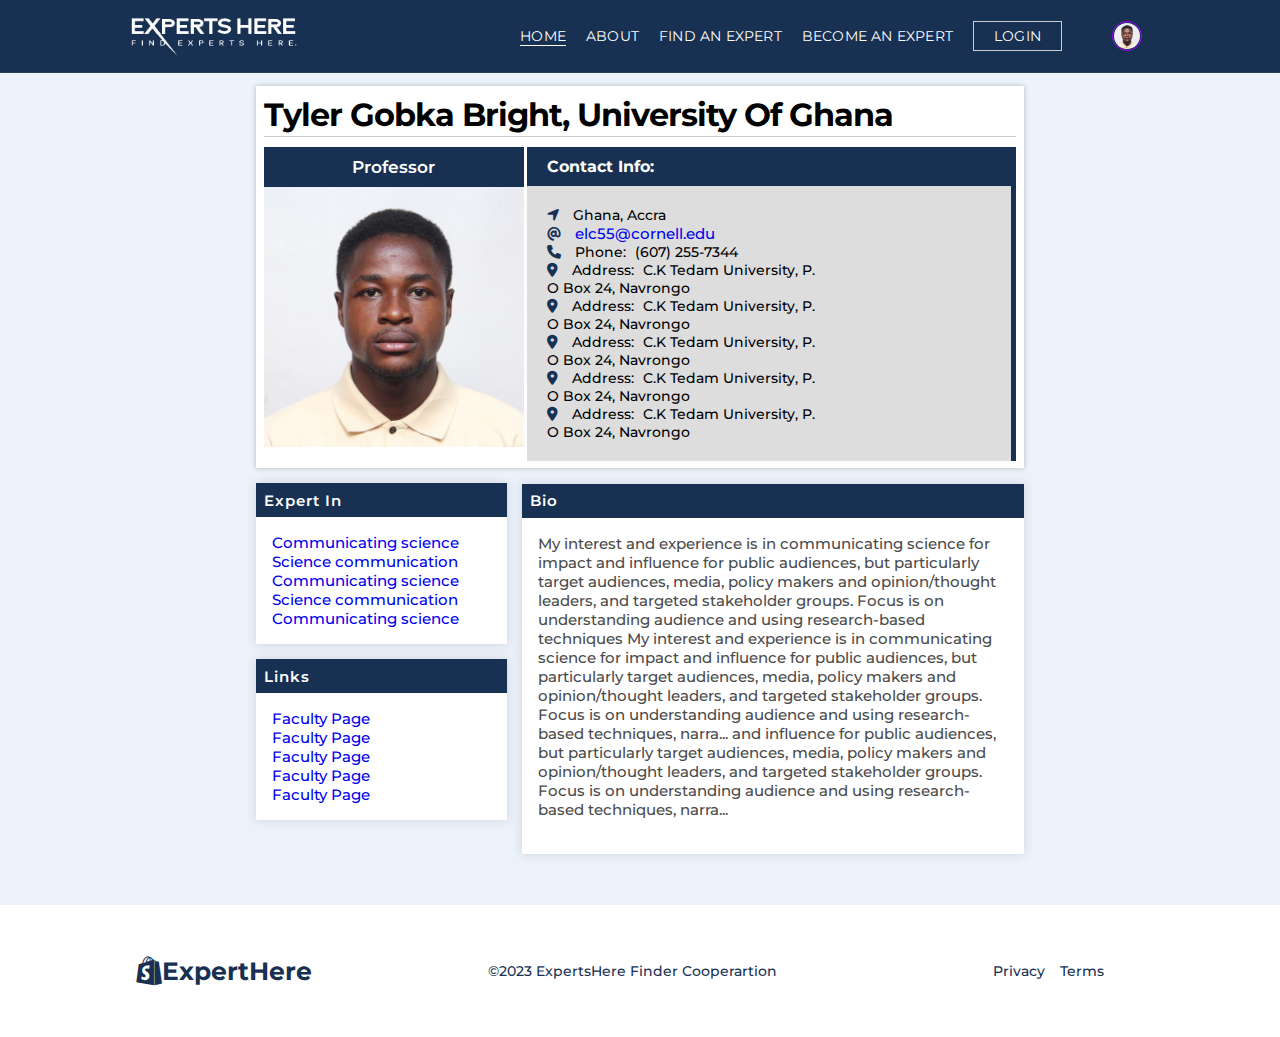
<file: src/profileviewpage.html>
<!DOCTYPE html>
<html lang="en">
<head>
    <meta charset="UTF-8">
    <meta http-equiv="X-UA-Compatible" content="IE=edge">
    <meta name="viewport" content="width=device-width, initial-scale=1.0">
    <link rel="preconnect" href="https://fonts.googleapis.com">
    <link rel="preconnect" href="https://fonts.gstatic.com" crossorigin>
    <link href="https://fonts.googleapis.com/css2?family=Montserrat&display=swap" rel="stylesheet">
    <link rel="stylesheet" href="../css/profileviewpage.css">
    <link rel="stylesheet" href="https://cdnjs.cloudflare.com/ajax/libs/font-awesome/6.0.0/css/all.min.css">
    <script src="https://ajax.googleapis.com/ajax/libs/jquery/3.7.0/jquery.min.js"></script>
    <title>Profile View</title>

    <script>
        //Toggle functionality with JQuery and JS
        // Shorthand for $( document ).ready()
        $(document).ready(function(){
            $('#icon').click(function(){
                $('ul').toggleClass('show');
            });
        });
        //End of Toggle function
    </script>

</head>
<body>   
    
    <!--*************START of Header Navbar-->
    <nav>
        <div class="logo-wrapper"><a href="/src/index.html"><img class="logo" src="/assets/logo.png"></a></div>
        <ul>
            <li class="menu effect"><a class="active" href="/src/index.html">Home</a></li>
            <li class="menu effect"><a href="/src/about.html">About</a></li>
            <li class="menu effect"><a href="/src/findanexpert.html">Find An Expert</a></li>
            <li class="menu effect"><a href="/src/becomeanexpert.html">Become An Expert</a></li>
            <li class="menu"><a class="login-btn" href="/src/userlogin.html">Login</a></li>
            <li class="profile-photo"><img class="profile" src="/profiles/modified passport.jpg" onclick="toggleMenu()"></li>
        
            <div class="profile-drop-mobile">
                <div class="sub-menu">
                    <div class="user-info">
                        <img src="/profiles/modified passport.jpg">
                        <h3 class="user-name">Tyler Gobka Bright</h3>
                    </div>
                    <hr>
                    <a href="/src/profileviewpage.html" class="user-menu-link">
                        <i class="fa-solid fa-user-gear"></i>
                        <p>Profile</p>
                    </a>
                    <a href="/src/userlogin.html" class="user-menu-link">
                        <i class="fa-solid fa-arrow-right-from-bracket user-logout-icon"></i>
                        <p>Logout</p>
                    </a>
                </div>
            </div>
        </ul>
        <label id="icon">
            <i class="fa-solid fa-bars"></i>
        </label>
        <div class="user-submenu-wrapper" id="subMenu">
            <div class="sub-menu">
                <div class="user-info">
                    <img src="/profiles/modified passport.jpg">
                    <h3 class="user-name">Tyler Gobka Bright</h3>
                </div>
                <hr>
                <a href="/src/profileviewpage.html" class="user-menu-link">
                    <i class="fa-solid fa-user-gear"></i>
                    <p>Profile</p>
                    <span><i class="fa-solid fa-angle-right"></i></span>
                </a>
                <a href="/src/userlogin.html" class="user-menu-link">
                    <i class="fa-solid fa-arrow-right-from-bracket"></i>
                    <p>Logout</p>
                    <span><i class="fa-solid fa-angle-right"></i></span>
                </a>
            </div>
        </div>
    </nav>
        <!--*************END of Header Navbar-->

    <!-- Start of Expert full Profile View Section-->
    <section id="profile-view-section">
        <!--Start of the Main Profile View With Info Section-->
        <div class="profile-view-wrapper">
            <!--Start of the Name Box for the First Grid Row with 3 span-->
            <div class="boxes" id="name-box">
                <h1 class="underlined">Tyler Gobka Bright, University Of Ghana </h1>
                <div class="name-box-wrapper">
                    <!--Profile Picture Floating Left-->
                    <div class="profileLeft">
                        <div class="expert-profile ">
                            <p><span class="occupation">Professor</span></p>
                            <img id="profilephoto" src="/profiles/modified passport.jpg" 
                            alt="Profile photo of Tyler, expert at Cornell University">
                        </div>
                    </div>
                    <!--End of Profile Picture Floating Left-->
                    
                    <!--General Or Contact Info Floating Right-->
                    <div class="generalDetails">
                        <h3>Contact Info:</h3>
                        <p>
                            <span class="spacify">
                                <span style="color: #183153;" class="fa fa-location-arrow"></span>
                                <span style="padding-left: 10px;">Ghana, Accra</span>
                            </span>
                            <span class="spacify">
                                <span style="color: #183153;" class="fa fa-at"></span>
                                <a id="email_address_1" style="padding-left: 10px;" href="#" class="linkify notxtstyle">elc55@cornell.edu</a>
                            </span>
                            <span class="spacify">
                                <span style="color: #183153;" class="fa fa-phone"></span>
                                <span style="padding-left: 10px;">Phone:</span>
                                <span class="spacify">                           
                                    <span style="padding-left: 5px;">(607) 255-7344</span><br>                          
                                </span>
                            </span>                           
                            <span class="spacify">
                                <span style="color: #183153;" class="fa-sharp fa-solid fa-location-dot"></span>
                                <span style="padding-left: 10px;">Address:</span>
                                <span class="spacify">                           
                                    <span style="padding-left: 5px;">C.K Tedam University, P. O Box 24, Navrongo</span><br>                          
                                </span>
                            </span>                           
                            <span class="spacify">
                                <span style="color: #183153;" class="fa-sharp fa-solid fa-location-dot"></span>
                                <span style="padding-left: 10px;">Address:</span>
                                <span class="spacify">                           
                                    <span style="padding-left: 5px;">C.K Tedam University, P. O Box 24, Navrongo</span><br>                          
                                </span>
                            </span>                           
                            <span class="spacify">
                                <span style="color: #183153;" class="fa-sharp fa-solid fa-location-dot"></span>
                                <span style="padding-left: 10px;">Address:</span>
                                <span class="spacify">                           
                                    <span style="padding-left: 5px;">C.K Tedam University, P. O Box 24, Navrongo</span><br>                          
                                </span>
                            </span>                           
                            <span class="spacify">
                                <span style="color: #183153;" class="fa-sharp fa-solid fa-location-dot"></span>
                                <span style="padding-left: 10px;">Address:</span>
                                <span class="spacify">                           
                                    <span style="padding-left: 5px;">C.K Tedam University, P. O Box 24, Navrongo</span><br>                          
                                </span>
                            </span>                           
                            <span class="spacify">
                                <span style="color: #183153;" class="fa-sharp fa-solid fa-location-dot"></span>
                                <span style="padding-left: 10px;">Address:</span>
                                <span class="spacify">                           
                                    <span style="padding-left: 5px;">C.K Tedam University, P. O Box 24, Navrongo</span><br>                          
                                </span>
                            </span>                           
                        </p>
                    </div>
                    <!--End of General Or Contact Info Floating Right-->
                </div>
            </div>
            <!--END of the Name Box for the First Grid Row with 3 span-->

            <!--Second Grid Row First Column Small Box(Expert In)-->
            <div class="secondRowWrapper">
                <div class="first-column-small">
                    <div class="boxes smallBox">
                        <h2 class="boxHeader">Expert In</h2>
                        <div class="boxPadder boxFlow">
                            <a class="notxtstyle linkify spacify" href="#">Communicating science</a>               
                            <a class="notxtstyle linkify spacify" href="#">Science communication</a>               
                            <a class="notxtstyle linkify spacify" href="#">Communicating science</a>               
                            <a class="notxtstyle linkify spacify" href="#">Science communication</a>               
                            <a class="notxtstyle linkify spacify" href="#">Communicating science</a>                           
                        </div>
                    </div>
                    <!--End of Second Grid Row First Column Small Box(Expert In)-->
                    <!--Third Grid Row First Column Small Box(Links)-->
                    <div class="boxes linkBox smallBox">
                        <h2 class="boxHeader">Links</h2>
                        <div class="boxPadder boxFlow">
                            <li><a class="notxtstyle linkify spacify" href="#" target="_blank">Faculty Page</a></li>               
                            <li><a class="notxtstyle linkify spacify" href="#" target="_blank">Faculty Page</a></li>               
                            <li><a class="notxtstyle linkify spacify" href="#" target="_blank">Faculty Page</a></li>               
                            <li><a class="notxtstyle linkify spacify" href="#" target="_blank">Faculty Page</a></li>               
                            <li><a class="notxtstyle linkify spacify" href="#" target="_blank">Faculty Page</a></li>              
                        </div>
                    </div>
                    <!--End of Third Grid Row First Column Small Box(Links)-->
                </div>
                
                <!--Second Grid Row 2nd and 3rd Column Long Box(Bio/Research)-->
                <div id="minbio" class="boxes longBox">
                    <h2 class="boxHeader">Bio</h2>
                    <div class="readMoreContainer">
                        <div class="boxPadder bioExpand">
                            <p>
                                My interest and experience is in communicating science for impact 
                                and influence for public audiences, but particularly target audiences, 
                                media, policy makers and opinion/thought leaders, and targeted stakeholder 
                                groups. Focus is on understanding audience and using research-based techniques
                                My interest and experience is in communicating science for impact 
                                and influence for public audiences, but particularly target audiences, 
                                media, policy makers and opinion/thought leaders, and targeted stakeholder 
                                groups. Focus is on understanding audience and using research-based techniques, narra...
                                and influence for public audiences, but particularly target audiences, 
                                media, policy makers and opinion/thought leaders, and targeted stakeholder 
                                groups. Focus is on understanding audience and using research-based techniques, narra...
                                </span> 
                                <br><br>                       
                            </p>
                        </div>
                    </div>
                </div>
            </div>
            <!--End of Second Grid Row 2nd and 3rd Column Long Box(Bio/Research)-->
        </div>
        <!--END of the Main Profile View With Info Section-->

    </section>
    <!--END of Expert full Profile View Section-->

    <footer class="second-row">
        <div class="second-footer-content">
            <div class="footer-logo twofooter-column">
                <i class="fa-brands fa-shopify"></i>
                <h1>ExpertHere</h1>
            </div>
            <div class="twofooter-column second-child">
                <p><span>&copy</span>2023 ExpertsHere Finder Cooperartion</p>
            </div>
            <div class="twofooter-column last-child">
                <p>Privacy</p>
                <p>Terms</p>
            </div>
        </div>
    </footer>
</body>
<script src="https://code.jquery.com/jquery-3.7.0.js"></script>
<script src="../js/profileviewpage.js"></script>
</html>
</file>
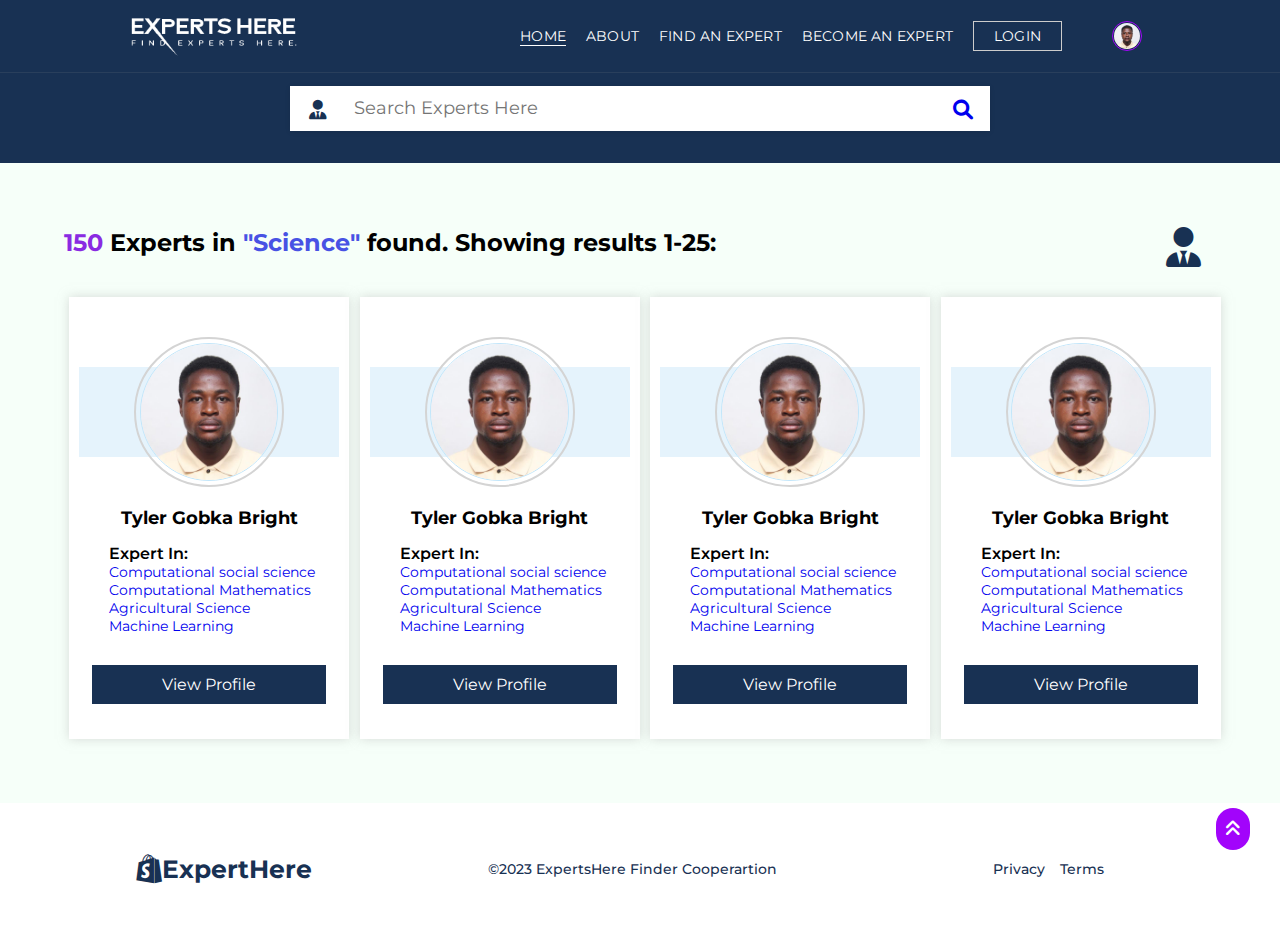
<file: src/resultspage.html>
<!DOCTYPE html>
<html lang="en">
<head>
    <meta charset="UTF-8">
    <meta http-equiv="X-UA-Compatible" content="IE=edge">
    <meta name="viewport" content="width=device-width, initial-scale=1.0">
    <link rel="preconnect" href="https://fonts.googleapis.com">
    <link rel="preconnect" href="https://fonts.gstatic.com" crossorigin>
    <link href="https://fonts.googleapis.com/css2?family=Montserrat&display=swap" rel="stylesheet">
    <link rel="stylesheet" href="../css/resultspage.css">
    <link rel="stylesheet" href="https://cdnjs.cloudflare.com/ajax/libs/font-awesome/6.0.0/css/all.min.css">
    <script src="https://ajax.googleapis.com/ajax/libs/jquery/3.7.0/jquery.min.js"></script>
    <title>Experts Results</title>

    <script>
        //Toggle functionality with JQuery and JS
        // Shorthand for $( document ).ready()
        $(document).ready(function(){
            $('#icon').click(function(){
                $('ul').toggleClass('show');
            });
        });
        //End of Toggle function
        
    </script>
</head>
<body>
        <!--*************START of Header Navbar-->
        <nav>
            <div class="logo-wrapper"><a href="/src/index.html"><img class="logo" src="/assets/logo.png"></a></div>
            <ul>
                <li class="menu effect"><a class="active" href="/src/index.html">Home</a></li>
                <li class="menu effect"><a href="/src/about.html">About</a></li>
                <li class="menu effect"><a href="/src/findanexpert.html">Find An Expert</a></li>
                <li class="menu effect"><a href="/src/becomeanexpert.html">Become An Expert</a></li>
                <li class="menu"><a class="login-btn" href="/src/userlogin.html">Login</a></li>
                <li class="profile-photo"><img class="profile" src="/profiles/modified passport.jpg" onclick="toggleMenu()"></li>
            
                <div class="profile-drop-mobile">
                    <div class="sub-menu">
                        <div class="user-info">
                            <img src="/profiles/modified passport.jpg">
                            <h3 class="user-name">Tyler Gobka Bright</h3>
                        </div>
                        <hr>
                        <a href="/src/profileviewpage.html" class="user-menu-link">
                            <i class="fa-solid fa-user-gear"></i>
                            <p>Profile</p>
                        </a>
                        <a href="/src/userlogin.html" class="user-menu-link">
                            <i class="fa-solid fa-arrow-right-from-bracket user-logout-icon"></i>
                            <p>Logout</p>
                        </a>
                    </div>
                </div>
            </ul>
            <label id="icon">
                <i class="fa-solid fa-bars"></i>
            </label>
            <div class="user-submenu-wrapper" id="subMenu">
                <div class="sub-menu">
                    <div class="user-info">
                        <img src="/profiles/modified passport.jpg">
                        <h3 class="user-name">Tyler Gobka Bright</h3>
                    </div>
                    <hr>
                    <a href="/src/profileviewpage.html" class="user-menu-link">
                        <i class="fa-solid fa-user-gear"></i>
                        <p>Profile</p>
                        <span><i class="fa-solid fa-angle-right"></i></span>
                    </a>
                    <a href="/src/userlogin.html" class="user-menu-link">
                        <i class="fa-solid fa-arrow-right-from-bracket"></i>
                        <p>Logout</p>
                        <span><i class="fa-solid fa-angle-right"></i></span>
                    </a>
                </div>
            </div>
        </nav>
        <!--*************END of Header Navbar-->

    <!--*********Front Search Box Area-->
    <section class="search-box-section">
        <div class="search-bar-wrapper">
            <div class="search-input">
                <div class="user-icon-box">
                    <i class="fa-solid fa-user-tie fa-fade"></i>
                </div>
                <input type="text" placeholder="Search Experts Here">
                <!-- Start of Auto Complete Search Box-->
                <div class="autocom-box">
                    <li>Programming Language</li>
                    <li>Assembly Language</li>
                    <li>Machine Learning</li>
                    <li>Artificial Intellegence</li>
                    <li>Python Programming</li>
                    <li>Cpp Language</li>
                    <li>Object Oriented Programming</li>
                </div>
                <!-- END of Auto Complete Search Box-->
                <div class="search-icon-box">
                    <a href="/src/resultspage.html">
                        <i class="fa-sharp fa-solid fa-magnifying-glass fa-fade"></i>
                    </a>
                </div>
            </div>
        </div>
    </section>
    <!--********/ENd of Front Search Box-->

    <!--*****Experts Listing Section On Search Results*****-->
    <section class="experts-list-section">
        <!--Title Indicationg Found Number-->
        <div class="results-title-wrapper">	
            <div class="results-title">
                <h2><span id="found-number" style="color: blueviolet;">150</span> Experts in <span id="expert-name-target" style="color:rgb(72, 82, 228)">"Science"</span> found.
                    Showing results <span>1-25:</span></h2>
            </div>
            <div class="spin-experts-icon">
                <i class="fa-solid fa-user-tie fa-spin"></i>
            </div>
        </div>
        <!--/End of Title Indicationg Found Number-->

        <!--******Experts GRID Listing Row******-->
        <div class="experts-list-row">
            <!--First Column-->
            <div class="list-column">
                <div class="experts-profile-box">
                    <div class="profile-wrapper">
                        <div class="top-color-span"></div>
                        <div class="profile-box">
                            <img src="../profiles/modified passport.jpg">
                        </div>
                    </div>
                    <h1>Tyler Gobka Bright</h1>
                    <div class="experts-in">
                        <p>Expert In:</p>
                        <ul>
                            <li><a href="#">Computational social science</a></li>
                            <li><a href="#">Computational Mathematics</a></li>
                            <li><a href="#">Agricultural Science</a></li>
                            <li><a href="#">Machine Learning</a></li>
                        </ul>
                    </div>
                    <div class="button-wrapper">
                        <a href="/src/profileviewpage.html"><button type="button">View Profile</button></a>
                    </div>
                </div>
            </div>
            <!--/End of First Column-->

            <!--Second Column-->
            <div class="list-column">
                <div class="experts-profile-box">
                    <div class="profile-wrapper">
                        <div class="top-color-span"></div>
                        <div class="profile-box">
                            <img src="../profiles/modified passport.jpg">
                        </div>
                    </div>
                    <h1>Tyler Gobka Bright</h1>
                    <div class="experts-in">
                        <p>Expert In:</p>
                        <ul>
                            <li><a href="#">Computational social science</a></li>
                            <li><a href="#">Computational Mathematics</a></li>
                            <li><a href="#">Agricultural Science</a></li>
                            <li><a href="#">Machine Learning</a></li>
                        </ul>
                    </div>
                    <div class="button-wrapper">
                        <a href="/src/profileviewpage.html"><button type="button">View Profile</button></a>
                    </div>
                </div>
            </div>
            <!--/End of Second Column-->

            <!--Third Column-->
            <div class="list-column">
                <div class="experts-profile-box">
                    <div class="profile-wrapper">
                        <div class="top-color-span"></div>
                        <div class="profile-box">
                            <img src="../profiles/modified passport.jpg">
                        </div>
                    </div>
                    <h1>Tyler Gobka Bright</h1>
                    <div class="experts-in">
                        <p>Expert In:</p>
                        <ul>
                            <li><a href="#">Computational social science</a></li>
                            <li><a href="#">Computational Mathematics</a></li>
                            <li><a href="#">Agricultural Science</a></li>
                            <li><a href="#">Machine Learning</a></li>
                        </ul>
                    </div>
                    <div class="button-wrapper">
                        <a href="/src/profileviewpage.html"><button type="button">View Profile</button></a>
                    </div>
                </div>
            </div>
            <!--/End of Third Column-->

            <!--Fourth Column-->
            <div class="list-column">
                <div class="experts-profile-box">
                    <div class="profile-wrapper">
                        <div class="top-color-span"></div>
                        <div class="profile-box">
                            <img src="../profiles/modified passport.jpg">
                        </div>
                    </div>
                    <h1>Tyler Gobka Bright</h1>
                    <div class="experts-in">
                        <p>Expert In:</p>
                        <ul>
                            <li><a href="#">Computational social science</a></li>
                            <li><a href="#">Computational Mathematics</a></li>
                            <li><a href="#">Agricultural Science</a></li>
                            <li><a href="#">Machine Learning</a></li>
                        </ul>
                    </div>
                    <div class="button-wrapper">
                        <a href="/src/profileviewpage.html"><button type="button">View Profile</button></a>
                    </div>
                </div>
            </div>
            <!--/End of Fourth Column-->
        </div>
        <!--/ENd of******Experts GRID Listing Row******-->
    </section>
    <!--/End*****Experts Listing Section On Search Results*****-->

    <!--****Sub Footer(Second Footer)*****-->
    <footer class="second-row">
        <div class="second-footer-content">
            <div class="footer-logo twofooter-column">
                <i class="fa-brands fa-shopify"></i>
                <h1>ExpertHere</h1>
            </div>
            <div class="twofooter-column">
                <p><span>&copy</span>2023 ExpertsHere Finder Cooperartion</p>
            </div>
            <div class="twofooter-column last-child">
                <p>Privacy</p>
                <p>Terms</p>
            </div>
        </div>
    </footer>
    <!--/End of****Sub Footer(Second Footer)*****-->

    <!--Scroll to Top Button-->
    <button onclick="topFunction()" id="topscroll" title="Go to top">
        <i class="fa-solid fa-angles-up fa-beat-fade"></i>
    </button>
    <!--/End of Scroll to Top Button-->
</body>
<script src="https://code.jquery.com/jquery-3.7.0.js"></script>
<script src="../js/resultspage.js"></script>
<script src="../js/searchsuggestion.js"></script>
</html>
</file>
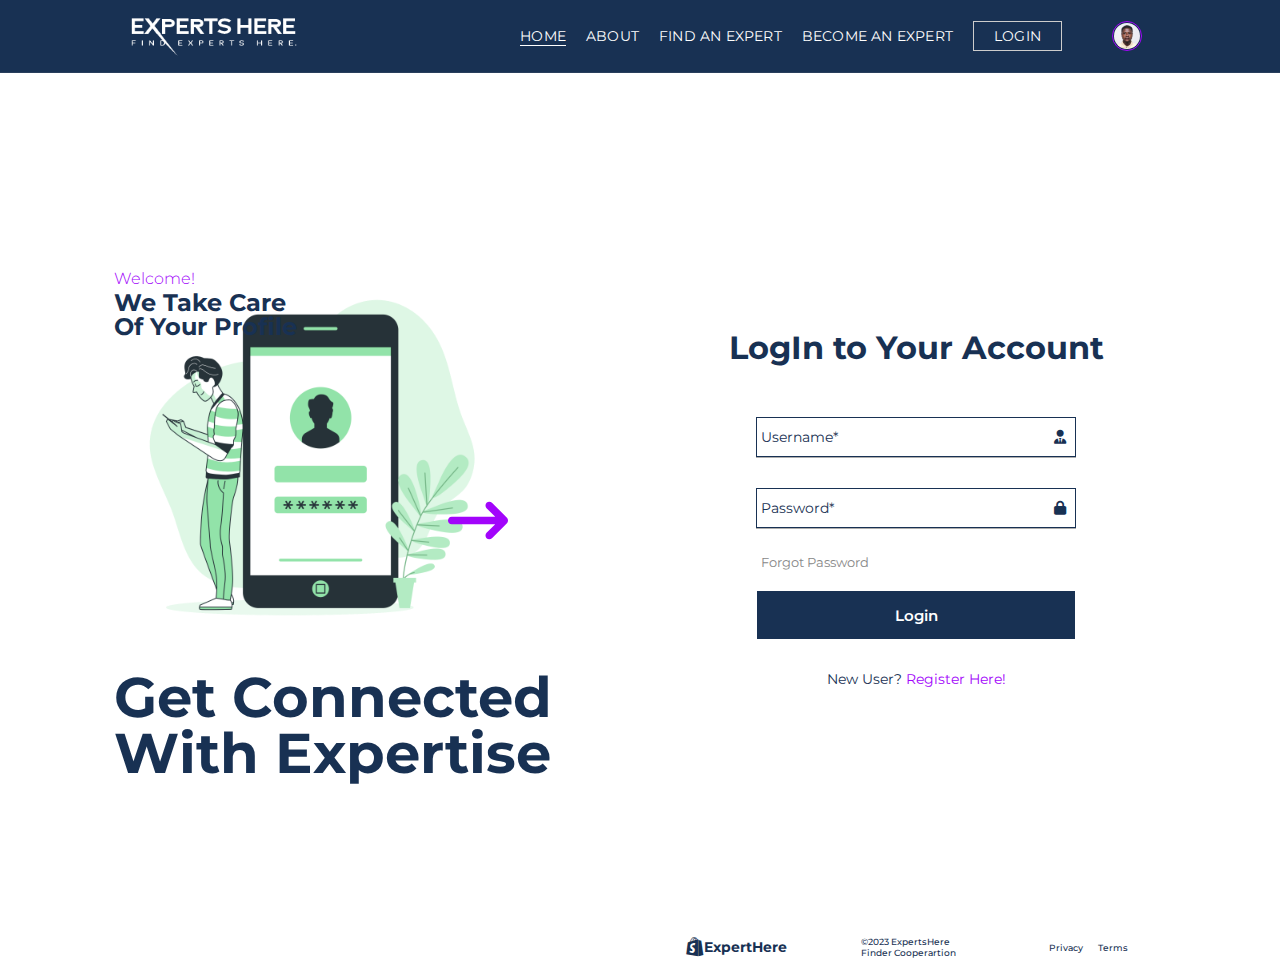
<file: src/userlogin.html>
<!DOCTYPE html>
<html lang="en">
<head>
    <meta charset="UTF-8">
    <meta http-equiv="X-UA-Compatible" content="IE=edge">
    <meta name="viewport" content="width=device-width, initial-scale=1.0">
    <link rel="preconnect" href="https://fonts.googleapis.com">
    <link rel="preconnect" href="https://fonts.gstatic.com" crossorigin>
    <link href="https://fonts.googleapis.com/css2?family=Montserrat&display=swap" rel="stylesheet">
    <link rel="stylesheet" href="../css/userlogin.css">
    <link rel="stylesheet" href="https://cdnjs.cloudflare.com/ajax/libs/font-awesome/6.0.0/css/all.min.css">
    <script src="https://ajax.googleapis.com/ajax/libs/jquery/3.7.0/jquery.min.js"></script>
    <title>Login</title>
    <script>
        $(document).ready(function(){
            $('#icon').click(function(){
                $('ul').toggleClass('show');
            });
        });
    </script>
</head>
<body>
    <nav>
        <div class="logo-wrapper"><a href="/src/index.html"><img class="logo" src="/assets/logo.png"></a></div>
        <ul>
            <li class="menu effect"><a class="active" href="/src/index.html">Home</a></li>
            <li class="menu effect"><a href="/src/about.html">About</a></li>
            <li class="menu effect"><a href="/src/findanexpert.html">Find An Expert</a></li>
            <li class="menu effect"><a href="/src/becomeanexpert.html">Become An Expert</a></li>
            <li class="menu"><a class="login-btn" href="/src/userlogin.html">Login</a></li>
            <li class="profile-photo"><img class="profile" src="/profiles/modified passport.jpg" onclick="toggleMenu()"></li>
        </ul>
        <label id="icon">
            <i class="fa-solid fa-bars"></i>
        </label>
        <div class="user-submenu-wrapper" id="subMenu">
            <div class="sub-menu">
                <div class="user-info">
                    <img src="/profiles/modified passport.jpg">
                    <h3 class="user-name">Tyler Gobka Bright</h3>
                </div>
                <hr>
                <a href="/src/profileviewpage.html" class="user-menu-link">
                    <i class="fa-solid fa-user-gear"></i>
                    <p>Profile</p>
                    <span><i class="fa-solid fa-angle-right"></i></span>
                </a>
                <a href="/src/userlogin.html" class="user-menu-link">
                    <i class="fa-solid fa-arrow-right-from-bracket"></i>
                    <p>Logout</p>
                    <span><i class="fa-solid fa-angle-right"></i></span>
                </a>
            </div>
        </div>
    </nav>

    <!--*************END of Header Navbar-->
    <section class="login-page">
        <div class="login-wrapper">
            <div class="text-and-title-side">
                <div class="text-img-stacked">
                    <img class="illustrator-image" src="/assets/Mobile login-bro.png">
                    <p>Welcome!</p>
                    <h3>We Take Care <br>Of Your Profile</h3>
                </div>

                <span class="fa-solid fa-arrow-right-long fa-bounce right-arrow arrow-icon"></span>
                <span class="fa-solid fa-arrow-down-long fa-bounce down-arrow arrow-icon"></span>

                <h1>Get Connected <br>With Expertise</h1>
            </div>
            <!--Admin Login Form/Home page-->
            <main id="form-center">
                <h1>LogIn to Your Account</h1>
                <form action="post" method="post">
                    <div class="content">
                        <input type="text" required><span>
                            <i class="fa-solid fa-user-tie input-icon"></i></span>
                        <span></span>
                        <label for="username">Username*</label>
                    </div>
                    <div class="content">
                        <input type="password" required>
                        <span><i class="fa-solid fa-lock input-icon"></i></span>
                        <span></span>
                        <label for="password">Password*</label>
                    </div>
                    <div class="pass">Forgot Password</div>
                    <input type="submit" value="Login" src="/src/index.html">
                    <div class="signup_link">
                        New User? <a href="/src/becomeanexpert.html">Register Here!</a>
                    </div>
                </form>
                <footer class="second-row">
                    <div class="second-footer-content">
                        <div class="footer-logo twofooter-column">
                            <i class="fa-brands fa-shopify"></i>
                            <h2>ExpertHere</h2>
                        </div>
                        <div class="twofooter-column second-child">
                            <p><span>&copy</span>2023 ExpertsHere Finder Cooperartion</p>
                        </div>
                        <div class="twofooter-column last-child">
                            <p>Privacy</p>
                            <p>Terms</p>
                        </div>
                    </div>
                </footer>
            </main>
        </div>
    </section>
</body>
<script src="https://code.jquery.com/jquery-3.7.0.js"></script>
<script src="/js/userlogin.js"></script>
</html>
</file>
<file: css/style.css>
@import url('https://fonts.googleapis.com/css2?family=Montserrat&display=swap');
@import url('https://fonts.googleapis.com/css2?family=Montserrat:wght@200;400;600;700&display=swap');
@import url('https://fonts.googleapis.com/css2?family=Montserrat:wght@200;400;700&display=swap');
@import url('https://fonts.googleapis.com/css2?family=Montserrat:wght@200;300;400;600;700&display=swap');
@import url('https://fonts.googleapis.com/css2?family=Montserrat:wght@200;300;400;500;600;700&display=swap');
@import url('https://fonts.googleapis.com/css2?family=Montserrat:wght@200;400&display=swap');

*{
    margin: 0;
    padding: 0;
    box-sizing: border-box;
    font-family: montserrat;
    scroll-behavior: smooth;
    text-decoration: none;
    transition: .2s linear;
}

/*Navigation bar start*/
nav{
    height: 73px;
    width: 100%;
    background: #183153;
    padding: 0 10%;
    position: relative;
    display: flex;
    align-items: center;
    justify-content: space-between;
    flex-wrap: wrap;
}
nav ul .profile{
    width: 30px;
    border-radius: 50%;
    padding: 1px;
    border: 1px #a204fb solid;
    margin-left: 30px;
    cursor: pointer;
    object-fit: cover;
}
nav ul .profile:hover{
    border:1px #eb049e solid;
}
.profile-photo{
    display: flex;
    align-items: center;
}
.logo-wrapper{
    float: left;
}
.logo-wrapper .logo{
    cursor: pointer;
    float: left;
    width: 170px;
}
nav ul{
    float: right;
    display: flex;
    transition: all .5s;
}
nav li{
    margin: 0 10px;
    line-height: 70px;
    list-style: none;
}
nav a{
    color: white;
    font-size: 14px;
    letter-spacing: .2px;
    text-transform: uppercase;
    text-decoration: none;
}
ul a.active{
    border-bottom: 1px #fff solid
}
.effect a:hover{
    border-bottom: 1px #fff solid
}
label#icon{
    color: white;
    font-size: 20px;
    line-height: 70px;
    float: right;
    margin-right: 40px;
    cursor: pointer;
    display: none;
}
.menu .login-btn{
    background: #183153;
    border: 1px #ccc solid;
    padding: 5px 20px;
}
.menu .login-btn:hover{
    background: #010133;
    transition: .5s;
    border: 1px #ccc solid;
}
.user-submenu-wrapper .sub-menu .user-info img{
    width: 50px;
    border-radius: 50%;
    border:2px  #a204fb solid;
    object-fit: cover;
}
.user-submenu-wrapper{
    position: absolute;
    top: 100%;
    right: 10%;
    max-width: 100%;
    max-height: 0px;
    overflow: hidden;
    transition: max-height .5s;
    z-index: 200;
}
ul .profile-drop-mobile img{
    width: 50px;
    border-radius: 50%;
    border:2px  #a204fb solid;
    object-fit: cover;
}
nav ul .profile-drop-mobile{
    display: none;
    max-width: 100%;
    max-height: 0px;
    transition: max-height .5s;
    z-index: 200;
}
.user-submenu-wrapper.open-menu{
    max-height: 400px;
}
.sub-menu{
    background: #183153;
    padding: 40px;
    margin: 10px;
    box-shadow: 0px 5px 2px 0 rgba(182, 181, 181, 0.5);
}
.user-info{
    display: flex;
    align-items: center;
}
.user-info h3{
    font-size: 15px;
    font-weight: 600;
    padding-left: 10px;
    color: #fff;
}
.sub-menu hr{
    border: 0;
    height: 1px;
    width: 100%;
    background: #ffffff8a;
    margin: 15px 0 10px;
}
.user-menu-link{
    display: flex;
    align-items: center;
    text-decoration: none;
    color: #fff;
    margin: 12px 0 0 0;
    font-size: 14px;
}
.user-menu-link i{
    color: #fff;
}
.user-menu-link p{
    width: 100%;
    color: #fff;
    margin: 0 0 0 12px;
    font-size: 13px;
    font-weight: 300;
}
.user-menu-link:hover p{
    font-weight: 600;
    color: #fff;
}

/*END of Header Navbar Styling*/

/*Slider Start */
.slider{
    height: 65vh;
    position: relative;
    width: 100%;
    background-image: linear-gradient(to right, rgba(255,0,0,0), #183153);
    overflow: hidden;
    z-index: 1;
  }

  .myslider{
    height: 100%;
    display: none;
    position: relative;
    overflow: hidden;
    background-position:top;
    background-size: cover;
  }
  .prev, .next{
    position: absolute;
    top: 40%;
    font-size: 20px;
    padding: 20px;
    cursor: pointer;
    color: #bbb;
    transition: 0.1s;
    user-select: none;
    text-decoration: none;

  }
  .prev:hover, .next:hover{
    color: #3498db;
    text-decoration: none;
  }
  .next{
    right: 0;
  }
  .dotsbox{
    position: absolute;
    left: 50%;
    transform: translate(-50%);
    bottom: 20px;
    cursor: pointer;
  }
  .dot{
    display: inline-block;
    width: 8px;
    height: 8px;
    background: #f5f3f33d;
    border-radius: 50%;
    margin: 0 10px;
    cursor: pointer;
  }
  .dotsbox .active, .dot:hover{
    background: #f9fafc;
  }
 /* Add a slide effect to the Hero Slider */
.slide {
    animation: slide 1s;
}  
@keyframes slide {
    from {
      opacity: 0;
      transform: translateX(100%);
    }
    to {
      opacity: 1;
      transform: translateX(0);
    }
}
.revers-slide {
    animation: reverse-slide 1s;
  }
  @keyframes reverse-slide {
    from {
      opacity: 0;
      transform: translateX(-100%);
    }
    to {
      opacity: 1;
      transform: translateX(0);
    }
  }
 /* Add a slide effect to the Hero Slider */ 
 
@keyframes post {
from {
    opacity: 0;
    transform: translateX(100%);
}
}
.descriptions{
    color: #fff;
    padding: 20px 20px;
    position: absolute;
    top: -10%;
    right: 5%;
    animation: post 1s;
    z-index: 1;
} 
.descriptions .listing{
    display: flex;
    align-items: center;
}
.descriptions .listing .bullet{
    margin-right: 5px;
    font-size: 12px;
}
.descriptions .listing p{
    margin: 120px 0;
    letter-spacing: 1px;
    font-weight: 300;
    font-size: 12px;
    color: #c9c9c9;
}
.text{
    color: #fff;
    text-align: center;
    line-height: 35px;
    padding: 20px 20px;
    position: absolute;
    top: 50%;
    left: 50%;
    transform: translate(-50%, -50%);
    animation: post 1s;
    z-index: 1;
} 
.text h1{
    color: #fff;
    font-weight: 700;
    font-size: 3.5rem;
    line-height: 1em;
}
.text p{
     font-size: 14px;
     font-weight: 200;
     color: #fff;
     line-height: 1.5em;
     letter-spacing: 1px;
     padding-top: 20px;
}
.myslider img{
    height: 100%;
    filter: brightness(60%); 
    transform: scale(1, 1);
    animation-name: zoomin;
    animation-duration: 40s;
    background-position:top;
    background-size: cover;
  }
  @-webkit-keyframes zoomin{
    from{transform: scale(1.1,1.1);}
    to{transform: scale(1, 1);}
  }
  @keyframes zoomin{
    from{transform: scale(1.1,1.1);}
    to{transform: scale(1, 1);}
  }

/*AUTO COMPLETE SEARCH BAR START*/
.search-box-section{
    height: 10vh;
    padding: 1% 10%;
    background: #183153;
    border-bottom: 1px #1b2844 solid;
}
.search-bar-wrapper{
    width: 100%;
    margin: 0px auto;
    max-width: 700px;
}
.search-bar-wrapper .search-input{
    position: relative;
    background-color: #fff;
    width: 100%;
    box-shadow: 0px 1px 5px 3px rgba(0,0,0,0.12);
}
.search-input input{
    height: 45px;
    width: 100%;
    border: none;
    outline: none;
    padding: 0 64px 0 64px;
    font-size: 18px;
    box-shadow: 0px 1px 5px rgba(0,0,0,0.1);
}
.search-icon-box{
    height: 55px;
    width: 55px;
    line-height: 55px;
    position: absolute;
    top: -3px;
    right: 0;
    text-align: center;
    font-size: 20px;
    color: #183153;
    cursor: pointer;
}
.user-icon-box{
    height: 55px;
    width: 55px;
    line-height: 55px;
    position: absolute;
    top: -3px;
    left: 0;
    text-align: center;
    font-size: 20px;
    color: #183153;
    cursor: pointer;
}
.search-input .autocom-box{
    max-height: 500px;
    overflow-y: auto;
    opacity: 0;
    pointer-events: none;
}
.search-input.active .autocom-box{
    padding: 10px 8px;
    opacity: 1;
    pointer-events: auto;
}
.autocom-box{
    pointer-events: none;
}
.autocom-box li{
    list-style: none;
    padding: 8px 12px;
    width: 100%;
    cursor: default;
    display: none;
}
.search-input.active .autocom-box li{
    display: block;
}
.autocom-box li:hover{
    background-color: #efefef;
}
/*AUTO COMPLETE SEARCH BAR END*/


.discover-experts-section{
    padding: 5% 10%;
    background: #183153;
    color: #fff;
}
.discover-experts-container{
    display: flex;
    justify-content: space-between;
    align-items: center;
    flex-wrap: wrap;
}
.discover-title{
    max-width: 50%;
}
.discover-title h1{
    font-size: 3.2em;
    font-weight: 300;
    text-align: left;
    color: #fff;
}
.discover-content p{
    font-size: 16px;
    text-align: justify;
    color: #e0e0e0;
}
.discover-content{
    max-width: 50%;
}

/*How It Works Carousel*/
.testimonials-section{
    height: 100vh;
    width: 100%;
    display: flex;
    flex-direction: column;
    align-items: center;
    justify-content: center;
    background: #e8f1fd;
}
.slide-show img{
    height: 170px;
    width: 170px;
    object-fit: cover;
    border-radius: 50%;
}
.slide-show p{
    text-align: center;
    padding: 0 100px;
    font-size: 14px;
    font-weight: 500;
    color: #7c7c7c;
}
.slide-show .quote-icon{
    font-size: 30px;
    color: #4070f4;
}
.slide-show .details{
    display: flex;
    flex-direction: column;
    align-items: center;
}
.details .name{
    font-size: 14px;
    font-weight: 700;
    color: #333;
}
.details .job{
    font-size: 14px;
    font-weight: 500;
    color: #4e4e4e;
}
.slideshow-container {
    max-width: 600px;
    margin: 0 auto;
    position: relative;
    position: relative;
    max-width: 900px;
    width: 100%;
    background: #fff;
    box-shadow: 0 0 10px rgba(212, 212, 212, 0.63);
    padding: 50px 0;
    row-gap: 30px;
    overflow: hidden;
    cursor: pointer;
    transition: all .5s linear ease;
}
.slideshow-container .slide-show{
    display: flex;
    align-items: center;
    justify-content: center;
    flex-direction: column;
    row-gap: 30px;
}
.testimonial-slide {
    display: none;
}
  .swiper-button-prev, .swiper-button-next {
    cursor: pointer;
    position: absolute;
    top: 50%;
    width: auto;
    font-size: 20px;
    text-decoration: none;
    color: #332e2e;
    border-radius: 5px;
  }
  .swiper-button-prev {
    left: 10px;
  }
  .swiper-button-next {
    right: 10px;
  }
  .slideshow-container a{
    color: #cccccc8e;
  }
/* Add a slide effect to the testimonials */
.slide {
    animation: slide 1s;
  }
  @keyframes slide {
    from {
      opacity: 0;
      transform: translateX(100%);
    }
    to {
      opacity: 1;
      transform: translateX(0);
    }
  }
  /* Style the pagination dots */
/* Add a reverse slide effect to the testimonials */
.reverse-slide {
    animation: reverse-slide 1s;
  }
  @keyframes reverse-slide {
    from {
      opacity: 0;
      transform: translateX(-100%);
    }
    to {
      opacity: 1;
      transform: translateX(0);
    }
  }
  /************************************/

.how-it-works-section{
    height: auto;
    padding: 8% 10%;
    display: flex;
    flex-direction: column;
    align-items: center;
    justify-content: center;
}
.how-it-works-section h1{
    margin:0 0 10% 0;
    font-size: 2.5em;
}
.how-it-works-section .card{
    height: 300px;
    max-width: 100%;
    padding:5% 2%;
    box-shadow: 0 0 10px rgba(190, 190, 190, 0.527);
    margin: 0 5px;
    position: relative;
    overflow: hidden;
}
.cards-wrapper{
    display: flex;
    justify-content: center;
    align-items: center;
}
.cards-wrapper .card-content{
    display: flex;
    flex-direction: column;
    justify-content: center;
    align-items: center;
    text-align: center;
}
.card-content .card-icon{
    font-size: 50px;
    color: #183153;
    margin:0 0 30% 0;
}
.card-content p{
    font-size: 16px;
    font-weight: 400;
    color: #4e4e4e;
}
.top-stroke{
    background: #064083;
    width: fit-content;
    padding: 4px 40px;
    color: #fff;
    text-transform: uppercase;
    font-size: 14px;
    font-weight: 700;
    letter-spacing: 1px;
    position: absolute;
    top: 20px;
    left: -35px;
    transform: rotate(-35deg)
}

.why-choose-section{
    height: auto;
    padding: 5% 10%;
    display: flex;
    flex-direction: column;
    align-items: center;
    justify-content: center;
    background: #f4fffa;
}
.why-choose-section h1{
    margin:0 0 6% 0;
    font-size: 2.5em;
}
.cards-row .why-choose-card{
    height: 350px;
    width: 100%;
    padding:5% 2%;
    box-shadow: 0 0 10px rgba(134, 134, 134, 0.664);
    margin: 0 30px;
    position: relative;
    overflow: hidden;
    background: #183153;
}
.why-choose-cards-wrapper{
    display: flex;
    flex-direction: column;
    justify-content: center;
    align-items: center;
}
.cards-row{
    display: flex;
    justify-content: center;
    align-items: center;
    margin: 30px 0 30px 0;
}
.cards-row .why-choose-card-content h3{
    padding: 0 0 30px 0;
    font-size: 25px;
    color: #fff;
}
.why-choose-cards-wrapper .why-choose-card-content{
    display: flex;
    flex-direction: column;
    justify-content: center;
    align-items: center;
    text-align: center;
}
.why-choose-card-content .why-card-icon{
    font-size: 50px;
    color: #fff;
    margin:0 0 15% 0;
}
.cards-row .why-choose-card-content p{
    font-size: 14px;
    font-weight: 400;
    color: #e2e2e2;
}
.why-stroke{
    background: #a204fb;
    width: fit-content;
    padding: 4px 40px;
    color: #fff;
    text-transform: uppercase;
    font-size: 14px;
    font-weight: 700;
    letter-spacing: 1px;
    position: absolute;
    top: 15px;
    left: -35px;
    transform: rotate(-50deg)
}


/*Find Experts By Numbers Styling Start*/
.experts-by-numbers{
    min-height: 60vh;
    background: #f1f6fa;
    background-image: url(../assets/profile2.jpg);
    background-position: center center;
    background-repeat: no-repeat;
    background-size: cover;
    background-attachment:fixed;
    padding: 5% 10%;
    position: relative;
}
.experts-by-numbers::after{
    content: '';
    position: absolute;
    top: 0;
    bottom: 0;
    right: 0;
    left: 0;
    background: rgba(5, 5, 5, 0.7);
}
.transparency-cover{
    z-index: 1;
    position: relative;
}
.experts-by-numbers-title{
    text-align: center;
    font-size: 2.5em;
    color: #fff;
}
.experts-by-numbers-row{
    display: flex;
    justify-content: space-between;
    align-items: center;
    padding-top: 60px;
    flex-wrap: wrap;
}
.by-numbers-column h1{
    font-size: 4.5em;
    color: #fff;
}
.by-numbers-column p{
    font-size: 1.2em;
    color: #fff;
    text-transform: uppercase;
    letter-spacing: -0.5px;
    font-weight: 400;
}
.by-numbers-column{
    text-align: center;
}
/*Find Experts By Numbers Styling End*/


.call-To-Action{
    padding: 3% 10%;
    display: flex;
    align-items: center;
    background: #183153;
    overflow: hidden;
}
.call-To-Action-container{
    display: flex;
    justify-content: space-between;
    align-items: center;
    flex-wrap: wrap;
}
.left-call{
    max-width: 50%;
}
.left-call h3{
    font-size: 34px;
    color:#fff;
    padding: 0 0 5% 0;
}
.left-call p{
    font-size: 15px;
    color: #e2e2e2;
}
.right-call{
    width: 50%;
    display: flex;
    justify-content: end;
}
.right-call .call-btn{
    font-size: 1.5em;
    font-weight: 700;
    color: #183153;
    border: none;
    border-radius: 0;
    padding: 2% 10%;
    background: #fff;
    box-shadow: 0 0 10px rgba(0, 0, 0, 0.527);
    cursor: pointer;
}
.right-call .call-btn:hover{
    background: #011e47;
    transition: .3s ease;
    color: #fff;
    text-decoration: none;
    box-shadow: 0 0 5px rgba(255, 255, 255, 0.527);
}


.feedback{
    padding: 3% 10%;
    display: flex;
    align-items: center;
    background: #011e47;
    overflow: hidden;
}
.feedback-container{
    display: flex;
    justify-content: space-between;
    align-items: center;
    flex-wrap: wrap;
}
.left-feedback{
    max-width: 50%;
}
.left-feedback h3{
    font-size: 35px;
    color:#fff;
    padding: 0 0 5% 0;
}
.left-feedback p{
    font-size: 15px;
    color: #e2e2e2;
}
.right-feedback form{
    display: flex;
    flex-direction: column;
    justify-content: end;
}
.right-feedback textarea{
    background: #0e1f4e;
    outline: none;
    border: none;
    margin: 10px 0;
    padding: 5px;
    width: 350px;
    height: 60px; 
    color: #fff;
    resize: none; 
    border: 1px #d9e5f74d  solid;
}
.right-feedback form input{
    border: 1px #d9e5f74d solid;
    background: #0e1f4e;
    width: 100%;
    height: 30px;
    padding: 5px;
    color: #fff;
    outline: none;
    margin: 8px 5px 0 0;
}
.right-feedback .btn-feedback{
    font-size: 1em;
    text-transform: uppercase;
    font-weight: 700;
    color: #183153;
    border: none;
    border-radius: 0;
    padding: 3% 4%;
    width: 100%;
    margin:0;
    align-self: end;
    background: #fff;
    box-shadow: 0 0 10px rgba(0, 0, 0, 0.527);
    cursor: pointer;
}
.right-feedback .btn-feedback:hover{
    background: #011e47;
    transition: .3s ease;
    color: #fff;
    text-decoration: none;
    box-shadow: 0 0 5px rgba(255, 255, 255, 0.527);
}


/*Footer setting start*/
.full-in-two{
    min-height: 60vh;
    padding: 5% 10% 0 10%;
}
footer{
    background: #183153;
    color: #fff;
    line-height:1.5em;
}
.footer-row{
    display: grid;
    grid-template-columns: repeat(5, 1fr);
    grid-gap: 70px;
    width: 100%;
    justify-items: stretch;
    padding-bottom: 5%;
}
.social-icon i{
    font-size: 30px;
    padding: 5px;
}
.footer-title h1{
    font-size: 15px;
    padding-bottom: 20px;
    color: #fff;
    font-weight: 600;
}
.footer-column{
    font-weight: 300;
}
.footer-column li{
    text-align: left;
    list-style: none;
    font-size: 12px;
}
.footer-column p{
    font-size: 12px;
    font-weight: 300;
    padding-bottom: 30px;
}
.footer-column a{
    text-decoration: none;
    color: #131212;
    font-size: 12px;
    color: #fff;
    font-weight: 300;
}
.footer-column a:hover{
    color: #0066ff;
}

/*Footer second row*/
footer .second-row{
    background: #fff;
    color: #183153;
    font-size: 12px;
    padding: 4%;
}
.second-row .second-footer-content{
    display: grid;
    grid-template-columns: repeat(3, 1fr);
    grid-gap: 70px;
    width: 100%;
    justify-items: stretch;
}
.twofooter-column{
    display: flex;
    justify-content: center;
    align-items: center;
}
.twofooter-column p{
    font-weight: 500;
    padding-right: 15px;
    font-size: 13px;
}

.footer-logo i{
    font-size: 30px;
}
.footer-logo h1{
    font-size: 25px;
}

/*Scroll Top Button*/
#topscroll {
    position: fixed; 
    bottom: 50px; 
    right: 30px;
    z-index: 99; 
    border: none; 
    outline: none;
    background: #a204fb;
    color: white;
    cursor: pointer;
    padding: 10px;
    border-radius: 50em;
    font-size: 18px;
  } 
  #topscroll:hover {
    background-color:#018abd;
  }

/*Starting of all Media Query Responsive Stylings*/
/*Mobile Menu*/


/*Navbar 2 Responsive Style*/
@media (max-width: 1048px){
    .logo-wrapper .logo{
        width: 220px;
        padding-left: 40px;
    }
    nav ul{
        margin-right: 20px;
    }
    nav a{
        font-size: 16px;
    }
}
@media (max-width: 909px){
    nav{
        padding: 0 0;
        z-index: 100;
    }
    .logo-wrapper .logo{
        width: 140px;
        padding-left: 40px;
    }
    label#icon{
        display: block;
    }
    nav ul{
        display: flex;
        flex-direction: column;
        justify-content: center;
        align-items: center;
        position: fixed;
        width: 100%;
        top: 10px;
        height: 100vh;
        background: #183153;
        left: -100%;
        text-align: center;
        transition: all .5s;
        z-index: -1;
    }
    nav li{
        margin: 5px 0;
        display: block;
        line-height: 50px;
    }
    nav a{
        font-size: 14px;
    }
    a.active,a:hover{
        border: none;
    }
    ul .menu{
        order: 2;
    } 
    .profile-photo{
        border-top: 1px #1b1c53 solid;  
        border-bottom: 1px #1b1c53 solid;  
        width: 100%;
        padding: 50px 0;
        margin-bottom: 30px;
        display: flex;
        justify-content: center;
        display: none;
    }
    nav ul.show{
        left: 0;
    }
    .profile-drop-mobile .sub-menu{
        padding: 5px 0;
        margin-top: 25px;
        width: 100%;
        border-bottom: 1px #465270 solid;
        box-shadow:none;
    }
    nav ul .profile-drop-mobile{
        order: 1;
        display: block;
        max-width: 100%;
        max-height: 0px;
        transition: max-height .5s;
        padding-bottom: 200px;
    }
    .user-menu-link{
        display: flex;
        align-items: center;
        justify-content: center;
        text-decoration: none;
        color: #fff;
        margin: 12px 0 0 0;
        font-size: 14px;
    }
    .user-menu-link i{
        color: #fff;
        margin-right: -30px;
        font-size: 16px;
    }
    .user-menu-link .user-logout-icon{
        color: #fff;
        font-size: 18px;
    }

}
/*Navbar 2 Responsive Style*/ 
@media screen and (max-width: 900px){
    .slider{
        height: 65vh;
        position: relative;
        width: 100%;
        overflow: hidden;
        z-index: 1;
      }
      .myslider img{
        height: 100%;
        object-fit: cover;
      }
    .myslider .text p{
        display: none;
    }
    .text h1{
        font-size: 40px;
    }
    .how-it-works-section .cards-wrapper{
        display: grid;
        grid-template-columns: repeat(2, 1fr);
        gap: 20px;
        width: 100%;
    }
    .card-content .card-icon{
        font-size: 40px;
        margin:0 0 10% 0;
    }
    .how-it-works-section .card{
        height: 300px;
        max-width: 100%;
        padding: 30% 2%;
        box-shadow: 0 0 10px rgba(180, 180, 180, 0.527);
        margin: 0 5px;
    }
    .why-choose-section{
        height: auto;
        padding: 8% 8%;
    }
    .cards-row{
        display: flex;
        justify-content: center;
        align-items: center;
        margin: 30px 0 0 0;
    }
    .why-choose-section h1{
        margin:0 0 6% 0;
        font-size: 2em;
    }
    .cards-row .why-choose-card{
        box-shadow: 0 0 10px rgba(68, 68, 68, 0.664);
        margin: 0 15px;
    }
    .feedback{
        padding: 10% 10%;
    }
    .feedback-container{
        display: flex;
        flex-direction: column;
        justify-content: center;
        align-items: center;
    }
    .left-feedback{
        max-width: 100%;
    }
    .left-feedback h3{
        font-size: 30px;
        color:#fff;
        padding: 0 0 3% 0;
        text-align: left;
    }
    .left-feedback p{
        font-size: 16px;
        color: #e2e2e2;
        padding-bottom: 20px;
    }
    .right-feedback form{
        display: flex;
        flex-direction: column;
        justify-content: center;
    }
    .right-feedback form input{
        font-size: 16px;
        letter-spacing: 1px;
        color: #dddcdc;
        height: 35px;
    }
    .right-feedback textarea{
        background: #0e1f4e;
        outline: none;
        border: none;
        font-size: 16px;
        letter-spacing: 1px;
        margin: 10px 0;
        padding: 5px;
        width: 100%;
        height: 100px; 
        color: #fff;
        resize: none; 
        border: 1px #d9e5f74d  solid;
    }
    .right-feedback{
        width: 100%;

    }
    .right-feedback .btn-feedback{
        width: 100%;
        font-weight: 600;
        padding: 2% 10%;
        font-size: 1.2em;
    }
    
}
/*Media Query For Header Slider*/
@media screen and (max-width: 800px){
    .myslider{
      height: 80vh;
    }
    .text{
      line-height: 25px;
      top: 30%;
      left: 50%;
      transform: translate((-50%, -50%));
    }
    .text h1{
        font-size: 30px;
    }
    .discover-title h1{
        line-height: 1em;
        font-size: 2.5em;
    }
    .discover-content p{
        font-size: 13px;
        font-weight: 300;
        letter-spacing: .5px;
    }
    .call-To-Action{
        padding: 8% 5%;
    }
    .call-To-Action-container{
        display: flex;
        flex-direction: column;
        justify-content: center;
        align-items: center;
    }
    .left-call{
        max-width: 100%;
        padding-bottom:30px;
        text-align: center;
    }
    .right-call .call-btn{
        align-self: center;
        margin: 0 auto;
    }
    .experts-by-numbers::after{
        background: #f6fff7;
    }
    .experts-by-numbers-title{
        color: #011e47;
    }
    .experts-by-numbers p{
        color: #011e47;
    }
}
/*/End of Media Query For Header Slider*/
/*Media Query For Front Page*/
@media screen and (max-width: 800px){
    .experts-by-numbers{
        min-height: 50vh;
        background: #f1f6fa;
        padding: 8% 10%;
    }
    .experts-by-numbers-row{
        display: flex;
        flex-direction: column;
        justify-content: space-between;
        align-items: center;
        padding-top: 60px;
        flex-wrap: wrap;
    }
    .by-numbers-column h1{
        font-size: 4.5em;
        color: #183153;
        text-align: center;
    }
    .by-numbers-column p{
        font-size: 1.5em;
        text-transform: uppercase;
        letter-spacing: -0.5px;
        font-weight: 600;
    }
    .footer-row{
        display: grid;
        grid-template-columns: repeat(1, 1fr);
        grid-gap: 45px;
        width: 100%;
        justify-items: stretch;
        padding-bottom: 5%;
    }
    .footer-column{
        display: flex;
        flex-direction:column;
        justify-content: center;
        align-items: center;
    }
    .footer-row .first-child p{
        text-align: center;
    }
    .footer-column li{
        list-style: none;
        font-size: 15px;
        font-weight: 400;
        line-height: 30px;
    }
    .footer-column a{
        font-size: 15px;
        font-weight: 300;
    }
    .footer-column p{
        font-size: 15px;
        font-weight: 300;
        padding-bottom: 30px;
        line-height: 30px;
    }
    .footer-title h1{
        font-size: 18px;
        font-weight: 600;
        letter-spacing: 1px;
    }
    .second-row .second-footer-content{
        display: grid;
        grid-template-columns: repeat(1, 1fr);
        grid-gap: 20px;
        width: 100%;
        justify-items: stretch;
    }
    .twofooter-column{
        display: flex;
        flex-direction: column;
        justify-content:center;
        align-items: center;
    }
    .twofooter-column p{
        font-weight: 600;
        padding-right: 15px;
        font-size: 15px;
    }
}
@media screen and (max-width: 720px){
    .left-call{
        max-width: 100%;
        padding-bottom:30px;
        text-align: center;
    }
    .call-To-Action h3{
        font-size: 1.5em;
    }
    .right-call .call-btn{
        align-self: center;
        margin: 0 auto;
        font-size: 1.2em;
        font-weight: 700;
        color: #fff;
        border: none;
        border-radius: 0;
        padding: 4% 10%;
        background: #02acf0;
        box-shadow: 0 0 10px rgba(0, 0, 0, 0.527);
        cursor: pointer;
    }
}
@media screen and (max-width: 720px){
    .discover-experts-section{
        padding: 10% 3%;
    }
    .discover-experts-container{
        display: flex;
        flex-direction: column;
        align-items: center;
    }
    .discover-title, .discover-content{
        max-width: 100%;
    }   
    .discover-title h1{
        line-height: 1em;
        font-size: 2em;
        font-weight: 600;
        padding-bottom: 20px;
    }
    .discover-content p{
        font-size: 16px;
        font-weight: 300;
    }
    .by-numbers-column h1{
        font-size: 4.5em;
        color: #183153;
        text-align: left;
    }
    .experts-by-numbers-row{
        display: flex;
        align-items: start;
        padding-top: 60px;
    }
    .experts-by-numbers{
        background: #f1f6fa;
        padding: 20% 5%;
    }
    
    .experts-by-numbers-title{
        text-align: left;
        font-size: 2.4em;
    }
    .full-in-two{
        min-height: 65vh;
        padding: 20% 10% 0 10%;
    }
    .footer-row{
        padding-bottom: 15%;
    }
    .footer-column li{
        line-height: 30px;
    }
    .footer-column p{
        line-height: 30px;
    }
    .second-footer-content .last-child{
        display: flex;
        flex-direction: row;
        align-items: center;
    }
    .second-footer-content .second-child{
        text-align: center;
    }
    footer .second-row{
        background: #fff;
        color: #183153;
        font-size: 12px;
        padding: 15% 5%;
    }
    .search-box-section{
        padding: 5% 10%;  
        z-index: 2;
    }
    .search-input input{
        height: 40px;
        width: 100%;
        border: none;
        outline: none;
        padding: 0 50px 0 50px;
        font-size: 14px;
        box-shadow: 0px 1px 5px rgba(0,0,0,0.1);
    }
    .search-icon-box{
        height: 50px;
        width: 50px;
        line-height: 55px;
        position: absolute;
        top: -5px;
        right: 0;
        text-align: center;
        font-size: 20px;
        color: #183153;
        cursor: pointer;
    }
    .user-icon-box{
        height: 50px;
        width: 50px;
        line-height: 55px;
        position: absolute;
        top: -5px;
        left: 0;
        text-align: center;
        font-size: 20px;
        color: #183153;
        cursor: pointer;
    }
}
@media screen and (max-width: 620px){
    .text{
        line-height: 25px;
        top: 40%;
        left: 50%;
        transform: translate(-50%, -50%);
      }
    .text h1{
        font-size: 25px;
        font-weight: 500;
        line-height: 2em;
    }
    .descriptions{
        position: absolute;
        top: -10%;
        right: 5%;
        animation: post 1s;
        z-index: 1;
    } 
    .descriptions .listing{
        display: flex;
    }
    .descriptions .listing .bullet{
        margin-right: 5px;
        font-size: 12px;
    }
    .descriptions .listing p{
        margin: 100px 0;
        letter-spacing: 1px;
        font-weight: 300;
        font-size: 12px;
        color: #c9c9c9;
    }
    .how-it-works-section .cards-wrapper{
        display: grid;
        grid-template-columns: repeat(1, 1fr);
        gap: 20px;
        width: 100%;
    }
    .card-content .card-icon{
        font-size: 60px;
        margin:0 0 10% 0;
    }
    .how-it-works-section .card{
        height: 300px;
        max-width: 100%;
        padding: 10% 10%;
        border: 1px #c5c5c5 solid;
    }
    .card-content p{
        font-size: 1.5em;
    }
    .why-choose-section{
        height: auto;
        padding: 8% 10%;
    }
    .cards-row{
        display: flex;
        flex-direction: column;
        justify-content: center;
        align-items: center;
        margin: 5px 0 0 0;
    }
    .why-choose-section h1{
        margin:0 0 6% 0;
        font-size: 1.5em;
    }
    .cards-row .why-choose-card{
        padding: 15% 10%;
        box-shadow: 0 0 10px rgba(68, 68, 68, 0.664);
        margin: 20px 0px;
    }
    .why-choose-cards-wrapper{
        display: flex;
        flex-direction: column;
        justify-content: center;
        align-items: center;
    }
    .why-choose-card-content .why-card-icon{
        margin:0 0 10% 0;
    }
}
@media screen and (max-width: 550px){
    .left-call{
        max-width: 100%;
        padding-bottom:30px;
        text-align: center;
    }
    .left-call p{
        text-align: justify;
    }
    .call-To-Action h3{
        font-size: 1.5em;
    }
    .right-call .call-btn{
        font-size: 1em;
        font-weight: 700;
        padding: 5% 10%;
    }
}
@media screen and (max-width: 420px){
    .card-content .card-icon{
        font-size: 60px;
        margin:0 0 10% 0;
    }
    .how-it-works-section .card{
        height: 300px;
        max-width: 100%;
        padding: 20% 10%;
        border: 1px #c5c5c5 solid;
    }
    .card-content p{
        font-size: 1.2em;
    }
    .how-it-works-section{
        padding: 15% 5%;
    }
    .how-it-works-section h1{
        font-size: 1.5em;
    }
    .why-choose-section{
        padding: 20% 5%;
    }
    .why-choose-section h1{
        font-size: 19px;
    }
    .why-choose-card-content h3{
        font-weight: 400;
    }
    .why-choose-card-content p{
        font-size: 25px;
    }
    .left-call p{
        text-align: justify;
    }
    .call-To-Action h3{
        font-size: 1.2em;
    }
    .right-call .call-btn{
        font-size: .8em;
        font-weight: 700;
        padding: 5% 10%;
    }
}
/*End of Media Query For Front Page*/
</file>
<file: css/about.css>
@import url('https://fonts.googleapis.com/css2?family=Montserrat&display=swap');
@import url('https://fonts.googleapis.com/css2?family=Montserrat:wght@200;400;600;700&display=swap');
@import url('https://fonts.googleapis.com/css2?family=Montserrat:wght@200;400;700&display=swap');
@import url('https://fonts.googleapis.com/css2?family=Montserrat:wght@200;300;400;600;700&display=swap');
@import url('https://fonts.googleapis.com/css2?family=Montserrat:wght@200;300;400;500;600;700&display=swap');
@import url('https://fonts.googleapis.com/css2?family=Montserrat:wght@200;400&display=swap');



*{
    margin: 0;
    padding: 0;
    box-sizing: border-box;
    font-family: montserrat;
    scroll-behavior: smooth;
    text-decoration: none;
    transition: .2s linear;
}

/*Navigation bar start*/
nav{
    height: 73px;
    width: 100%;
    background: #183153;
    padding: 0 10%;
    position: relative;
    display: flex;
    align-items: center;
    justify-content: space-between;
    flex-wrap: wrap;
    border-bottom: 1px #293f5c solid;
}
nav ul .profile{
    width: 30px;
    border-radius: 50%;
    padding: 1px;
    border: 1px #a204fb solid;
    margin-left: 30px;
    cursor: pointer;
    object-fit: cover;
}
nav ul .profile:hover{
    border:1px #eb049e solid;
}
.profile-photo{
    display: flex;
    align-items: center;
}
.logo-wrapper{
    float: left;
}
.logo-wrapper .logo{
    cursor: pointer;
    float: left;
    width: 170px;
}
nav ul{
    float: right;
    display: flex;
    transition: all .5s;
}
nav li{
    margin: 0 10px;
    line-height: 70px;
    list-style: none;
}
nav a{
    color: white;
    font-size: 14px;
    letter-spacing: .2px;
    text-transform: uppercase;
    text-decoration: none;
}
ul a.active{
    border-bottom: 1px #fff solid
}
.effect a:hover{
    border-bottom: 1px #fff solid
}
label#icon{
    color: white;
    font-size: 20px;
    line-height: 70px;
    float: right;
    margin-right: 40px;
    cursor: pointer;
    display: none;
}
.menu .login-btn{
    background: #183153;
    border: 1px #ccc solid;
    padding: 5px 20px;
}
.menu .login-btn:hover{
    background: #010133;
    transition: .5s;
    border: 1px #ccc solid;
}
.user-submenu-wrapper .sub-menu .user-info img{
    width: 50px;
    border-radius: 50%;
    border:2px  #a204fb solid;
    object-fit: cover;
}
.user-submenu-wrapper{
    position: absolute;
    top: 100%;
    right: 10%;
    max-width: 100%;
    max-height: 0px;
    overflow: hidden;
    transition: max-height .5s;
    z-index: 200;
}
ul .profile-drop-mobile img{
    width: 50px;
    border-radius: 50%;
    border:2px  #a204fb solid;
    object-fit: cover;
}
nav ul .profile-drop-mobile{
    display: none;
    max-width: 100%;
    max-height: 0px;
    transition: max-height .5s;
    z-index: 200;
}
.user-submenu-wrapper.open-menu{
    max-height: 400px;
}
.sub-menu{
    background: #183153;
    padding: 40px;
    margin: 10px;
    box-shadow: 0px 5px 2px 0 rgba(182, 181, 181, 0.5);
}
.user-info{
    display: flex;
    align-items: center;
}
.user-info h3{
    font-size: 15px;
    font-weight: 600;
    padding-left: 10px;
    color: #fff;
}
.sub-menu hr{
    border: 0;
    height: 1px;
    width: 100%;
    background: #ffffff8a;
    margin: 15px 0 10px;
}
.user-menu-link{
    display: flex;
    align-items: center;
    text-decoration: none;
    color: #fff;
    margin: 12px 0 0 0;
    font-size: 14px;
}
.user-menu-link i{
    color: #fff;
}
.user-menu-link p{
    width: 100%;
    color: #fff;
    margin: 0 0 0 12px;
    font-size: 13px;
    font-weight: 300;
}
.user-menu-link:hover p{
    font-weight: 600;
    color: #fff;
}
/*END of Header Navbar Styling*/

/*Find an expert Title Section*/
.about-head-section{
    padding: 1% 10%;
    background:#183153;
    color: #fff;
    border-bottom:1px #0f213a solid;
}
.about-head-wrapper{
    display: flex;
    flex-flow: row-reverse;
    justify-content: space-between;
    align-items: center;
    flex-wrap: wrap;
}
.about-head-wrapper h1{
    font-size:3em;
    color: #fff;
    font-weight: 700;
    text-align: center;
}
.about-head-wrapper img{
    width: 300px;
}
/*End of Find an expert Title Section*/

/*About Settings start*/
.about-section{
    padding: 5% 10%;
    background: #fff;
}
.about-section h1{
    font-size: 2.2em;
    font-weight: 700;
    color:#004581;
    padding-bottom: 50px;
    text-align: center;
}
.about-section h3{
    font-size: 14px;
    font-weight: 500;
    color: #666;
    padding-bottom: 30px;
}
#about-wrapper{
    display: flex;
    justify-content: start;
    align-items: start;
}
.about-profile img{
    width: 350px;
}
.about-profile{
    position: relative;
    margin-right: 5%;
    filter: brightness(50%);
}
.spin-user-icon{
    margin: 0;
    border: 1px #fff solid;
    border-radius: 50%;
    padding:30px 35px;
    position: absolute;
    top: 50%;
    left: 50%;
    transform: translate(-50%, -50%);
    overflow: hidden;
}
.spin-user-icon i{
    font-size: 60px;
    color: #fff;
}
.about-wrapper{
    flex-wrap: wrap;
}
.about-column p{
    font-size: 14px;
    line-height: 30px;
    text-align: justify;
    color: #919090;
}

/*Objective Section Styling*/
.objectives-section{
    padding: 8% 10%;
    background: #183153;
}
.objectives-section h1{
    font-size: 2.2em;
    color: #fff;
    font-weight: 700;
    text-align: center;
    margin-bottom: 90px;
}
.row{
    display: flex;
    justify-content:space-between;
    align-items: center;
    gap: 90px;
}

.column{
    width: 100%;
    display: flex;
    flex-direction: column;
    flex: content;
}
.inner-column{
    display: flex;
    gap: 20px;
    padding: 8% 0 0 0;
}
.inner-column i{
    color: #fff;
}
.inner-column p{
    margin-top: -3px;
    font-size: 14px;
    font-weight: 300;
    text-align: left;
    color: #e7e7e7;
}
.change-text-color {
    margin-top: -50px;
}
.change-text-color p{
    color: #e7e7e7;
}
.column img{
    width: 450px;
}


/*Services Styling*/
.services{
    padding: 8% 10%;
    height: auto;
}
.services h1{
    text-align: center;
    font-size: 2.2em;
    color: #004581;
    font-weight: 700;
}
.services-wrapper{
    display: flex;
    justify-content: space-between;
    align-items: center;
    flex: content;
}
.service{
    text-align: center;
    width: 100%;
    margin:0 10px 0 0;
}
.service .service-icon{
    font-size: 60px;
    color: #004581;
    padding: 20% 0 20% 0;
}
.service p{
    font-size: 20px;
    color: #595a5a;
}


.call-To-Action{
    padding: 3% 10%;
    display: flex;
    align-items: center;
    background: #183153;
    overflow: hidden;
    border-bottom: 1px #2a456b solid;
}
.call-To-Action-container{
    display: flex;
    justify-content: space-between;
    align-items: center;
    flex-wrap: wrap;
}
.left-call{
    max-width: 50%;
}
.left-call h3{
    font-size: 34px;
    color:#fff;
    padding: 0 0 5% 0;
}
.left-call p{
    font-size: 15px;
    color: #e2e2e2;
}
.right-call{
    width: 50%;
    display: flex;
    justify-content: end;
}
.right-call .call-btn{
    font-size: 1.5em;
    font-weight: 700;
    color: #183153;
    border: none;
    border-radius: 0;
    padding: 2% 10%;
    background: #fff;
    box-shadow: 0 0 10px rgba(0, 0, 0, 0.527);
    cursor: pointer;
}
.right-call .call-btn:hover{
    background: #011e47;
    transition: .3s ease;
    color: #fff;
    text-decoration: none;
    box-shadow: 0 0 5px rgba(255, 255, 255, 0.527);
}


/*Footer setting start*/
.full-in-two{
    min-height: 60vh;
    padding: 5% 10% 0 10%;
}
footer{
    background: #183153;
    color: #fff;
    line-height:1.5em;
}
.footer-row{
    display: grid;
    grid-template-columns: repeat(5, 1fr);
    grid-gap: 70px;
    width: 100%;
    justify-items: stretch;
    padding-bottom: 5%;
}
.social-icon i{
    font-size: 30px;
    padding: 5px;
}
.footer-title h1{
    font-size: 15px;
    padding-bottom: 20px;
    color: #fff;
    font-weight: 600;
}
.footer-column{
    font-weight: 300;
}
.footer-column li{
    text-align: left;
    list-style: none;
    font-size: 12px;
}
.footer-column p{
    font-size: 12px;
    font-weight: 400;
    padding-bottom: 30px;
}
.footer-column a{
    text-decoration: none;
    color: #131212;
    font-size: 12px;
    color: #fff;
    font-weight: 400;
}
.footer-column a:hover{
    color: #0066ff;
}

/*Footer second row*/
footer .second-row{
    background: #fff;
    color: #183153;
    font-size: 12px;
    padding: 4%;
}
.second-row .second-footer-content{
    display: grid;
    grid-template-columns: repeat(3, 1fr);
    grid-gap: 70px;
    width: 100%;
    justify-items: stretch;
}
.twofooter-column{
    display: flex;
    justify-content: center;
    align-items: center;
}
.twofooter-column p{
    font-weight: 500;
    padding-right: 15px;
    font-size: 13px;
}
.footer-logo i{
    font-size: 30px;
}
.footer-logo h1{
    font-size: 25px;
}
/*End of Footer from Top*/
/*Scroll Top Button*/
#topscroll {
    position: fixed; 
    bottom: 50px; 
    right: 30px;
    z-index: 99; 
    border: none; 
    outline: none;
    background: #a204fb;
    color: white;
    cursor: pointer;
    padding: 10px;
    border-radius: 50em;
    font-size: 18px;
} 
#topscroll:hover {
    background-color:#018abd;
}

/*Navbar 2 Responsive Style*/
@media (max-width: 1048px){
    .logo-wrapper .logo{
        width: 220px;
        padding-left: 40px;
    }
    nav ul{
        margin-right: 20px;
    }
    nav a{
        font-size: 16px;
    }
}
@media (max-width: 909px){
    nav{
        padding: 0 0;
        z-index: 100;
    }
    .logo-wrapper .logo{
        width: 140px;
        padding-left: 40px;
    }
    label#icon{
        display: block;
    }
    nav ul{
        display: flex;
        flex-direction: column;
        justify-content: center;
        align-items: center;
        position: fixed;
        width: 100%;
        top: 10px;
        height: 100vh;
        background: #183153;
        left: -100%;
        text-align: center;
        transition: all .5s;
        z-index: -1;
    }
    nav li{
        margin: 5px 0;
        display: block;
        line-height: 50px;
    }
    nav a{
        font-size: 14px;
    }
    a.active,a:hover{
        border: none;
    }
    ul .menu{
        order: 2;
    } 
    .profile-photo{
        border-top: 1px #1b1c53 solid;  
        border-bottom: 1px #1b1c53 solid;  
        width: 100%;
        padding: 50px 0;
        margin-bottom: 30px;
        display: flex;
        justify-content: center;
        display: none;
    }
    nav ul.show{
        left: 0;
    }
    .profile-drop-mobile .sub-menu{
        padding: 5px 0;
        margin-top: 25px;
        width: 100%;
        border-bottom: 1px #465270 solid;
        box-shadow:none;
    }
    nav ul .profile-drop-mobile{
        order: 1;
        display: block;
        max-width: 100%;
        max-height: 0px;
        transition: max-height .5s;
        padding-bottom: 200px;
    }
    .user-menu-link{
        display: flex;
        align-items: center;
        justify-content: center;
        text-decoration: none;
        color: #fff;
        margin: 12px 0 0 0;
        font-size: 14px;
    }
    .user-menu-link i{
        color: #fff;
        margin-right: -30px;
        font-size: 16px;
    }
    .user-menu-link .user-logout-icon{
        color: #fff;
        font-size: 18px;
    }

}
/*Navbar 2 Responsive Style*/

/*iPad Device*/
@media screen and (max-width: 1024px){
    .about-section{
        padding: 10% 5% 10% 5%;
    }
    #about-wrapper{
        flex-direction: column;
    }
    .about-profile{
        min-width: 100%;
        margin-bottom: 40px;
    }
    .about-profile img{
        width: 100%;
    }
    .about-column p{
        font-size: 20px;
    }
    .objectives-section{
        height: auto;
        padding: 15% 5% 15% 5%;
    }
    .objectives-section h1{
        margin-bottom: 40px;
        font-size: 2em;
    }
    .row{
        background: #183153;
        display: flex;
        flex-direction: column;
    }
    .inner-column p{
        font-size: 20px;
        color: #ddd;
    }
    .column img{
        width: 700px;
        margin: 0 auto;
        align-self: center;
    }
    .inner-column i{
        color: #fff;
        font-size: 24px;
        margin-right: 4%;
    }
    .services{
        padding: 10% 5% 10% 5%;
    }
    .services h1{
        font-size: 2em;
        padding-bottom: 50px;
    }
    .service .service-icon{
        font-size: 45px;
    }
    .service p{
        font-size: 18px;
    }
    .call-To-Action{
        padding: 10% 5% 10% 5%;
    }
    .left-call p{
        text-align: justify;
        font-size: 19px;
    }
    .call-To-Action-container{
        display: flex;
        flex-direction: column;
        justify-content: center;
        align-items: center;
    }
    .left-call{
        max-width: 100%;
        padding-bottom:30px;
        text-align: center;
    }
    .right-call .call-btn{
        align-self: center;
        margin: 0 auto;
        font-weight: 600;
    }
    .full-in-two{
        min-height: 65vh;
        padding: 10% 5% 0% 5%;
    }
    .footer-column .social-icon i{
        font-size: 18px;
        padding:0 2px;
    }
}

/*iPhone 6/7/8 Device*/
@media screen and (max-width: 667px){
    .about-head-wrapper{
        display: flex;
        flex-direction: column;
        justify-content: center;
        align-items: center;
    }
    .about-head-wrapper h1{
        font-size: 2.5em;
        font-weight: 700;
        line-height: 40px;
        padding-bottom: 20px;
    }
    .about-head-wrapper img{
        width: 300px;
        padding-bottom: 50px;
    }
    .about-section{
        padding: 20% 5% 10% 5%;
    }
    .about-section h1{
        font-size: 25px;
        padding: 10px 0;
        text-align: left;
    }
    #about-wrapper{
        flex-direction: column;
    }
    .about-profile{
        min-width: 100%;
        margin-bottom: 40px;
    }
    .about-profile img{
        width: 100%;
    }
    .about-column p{
        font-size: 15px;
        line-height: 1.6em;
        color: #555;
    }
    .objectives-section{
        height: auto;
        padding: 15% 5% 15% 5%;
    }
    .objectives-section h1{
        font-size: 20px;
        margin-bottom: 40px;
    }
    .objectives-section .row .mobile-img{
        margin-top: 15px;
    }
    .inner-column{
        display: flex;
        padding: 10% 0 0 0;
    }
    .inner-column p{
        font-size: 15px;
        color: #ddd;
    }
    .column img{
        max-width: 340px;
        margin: 0 auto;
        align-self: center;
    }
    .services{
        padding:20% 5%;
    }
    .services-wrapper{
        display: flex;
        flex-direction: column;
        justify-content: center;
        align-items: center;
    }
    .service{
        display: flex;
        flex-direction: column;
        justify-content: center;
        width: 90%;
    }
    .services h1{
        font-size: 1.5em;
    }
    .service .service-icon{
        font-size: 45px;
        margin-bottom: -30px;
    }
    .service p{
        font-size: 20px;
    }
    .left-call{
        max-width: 100%;
        padding-bottom:30px;
        text-align: center;
    }
    .call-To-Action h3{
        font-size: 1.2em;
    }
    .left-call p{
        text-align: justify;
        font-size: 15px;
    }
    .right-call{
        width: 100%;
    }
    .right-call .call-btn{
        font-size: 19px;
        font-weight: 700;
        padding: 4% 10%;
        margin: 0 auto;
    }
    .full-in-two{
        min-height: 65vh;
        padding: 20% 10% 0 10%;
    }
    .footer-row{
        display: grid;
        grid-template-columns: repeat(1, 1fr);
        grid-gap: 45px;
        padding-bottom: 15%;
    }
    .footer-column{
        display: flex;
        flex-direction:column;
        justify-content: center;
        align-items: center;
    }
    .footer-row .first-child p{
        text-align: center;
    }
    .footer-column li{
        list-style: none;
        font-size: 15px;
        font-weight: 400;
        line-height: 30px;
    }
    .footer-column a{
        font-size: 15px;
        font-weight: 300;
    }
    .footer-column p{
        font-size: 15px;
        font-weight: 300;
        padding-bottom: 30px;
        line-height: 30px;
    }
    .footer-title h1{
        font-size: 18px;
        font-weight: 600;
        letter-spacing: 1px;
    }
    .second-row .second-footer-content{
        display: grid;
        grid-template-columns: repeat(1, 1fr);
        grid-gap: 20px;
    }
    .twofooter-column{
        display: flex;
        flex-direction: column;
        justify-content:center;
        align-items: center;
    }
    .twofooter-column p{
        font-weight: 600;
        font-size: 15px;
    }
    .second-footer-content .last-child{
        display: flex;
        flex-direction: row;
        align-items: center;
    }
    .second-footer-content .second-child{
        text-align: center;
    }
    footer .second-row{
        background: #fff;
        color: #183153;
        padding: 15% 5%;
    }
}

@media screen and (max-width: 550px){
    .left-call{
        max-width: 100%;
        padding-bottom:30px;
        text-align: center;
    }
    .left-call p{
        text-align: justify;
    }
    .call-To-Action h3{
        font-size: 1.5em;
    }
    .right-call .call-btn{
        font-size: 1em;
        font-weight: 700;
        padding: 5% 10%;
    }
}
@media screen and (max-width: 420px){
    .left-call p{
        text-align: justify;
    }
    .call-To-Action h3{
        font-size: 1.2em;
    }
    .right-call .call-btn{
        font-size: .8em;
        font-weight: 700;
        padding: 5% 10%;
    }
}
</file>
<file: css/becomeanexpert.css>
@import url('https://fonts.googleapis.com/css2?family=Montserrat&display=swap');
@import url('https://fonts.googleapis.com/css2?family=Montserrat:wght@200;400;600;700&display=swap');
@import url('https://fonts.googleapis.com/css2?family=Montserrat:wght@200;400;700&display=swap');
@import url('https://fonts.googleapis.com/css2?family=Montserrat:wght@200;300;400;600;700&display=swap');
@import url('https://fonts.googleapis.com/css2?family=Montserrat:wght@200;300;400;500;600;700&display=swap');
@import url('https://fonts.googleapis.com/css2?family=Montserrat:wght@200;400&display=swap');




*{
    margin: 0;
    padding: 0;
    box-sizing: border-box;
    font-family: montserrat;
    scroll-behavior: smooth;
    text-decoration: none;
    transition: .2s linear;
}

/*Navigation bar start*/
nav{
    height: 73px;
    width: 100%;
    background: #183153;
    padding: 0 10%;
    position: relative;
    display: flex;
    align-items: center;
    justify-content: space-between;
    flex-wrap: wrap;
    border-bottom: 1px #293f5c solid;
}
nav ul .profile{
    width: 30px;
    border-radius: 50%;
    padding: 1px;
    border: 1px #a204fb solid;
    margin-left: 30px;
    cursor: pointer;
    object-fit: cover;
}
nav ul .profile:hover{
    border:1px #eb049e solid;
}
.profile-photo{
    display: flex;
    align-items: center;
}
.logo-wrapper{
    float: left;
}
.logo-wrapper .logo{
    cursor: pointer;
    float: left;
    width: 170px;
}
nav ul{
    float: right;
    display: flex;
    transition: all .5s;
}
nav li{
    margin: 0 10px;
    line-height: 70px;
    list-style: none;
}
nav a{
    color: white;
    font-size: 14px;
    letter-spacing: .2px;
    text-transform: uppercase;
    text-decoration: none;
}
ul a.active{
    border-bottom: 1px #fff solid
}
.effect a:hover{
    border-bottom: 1px #fff solid
}
label#icon{
    color: white;
    font-size: 20px;
    line-height: 70px;
    float: right;
    margin-right: 40px;
    cursor: pointer;
    display: none;
}
.menu .login-btn{
    background: #183153;
    border: 1px #ccc solid;
    padding: 5px 20px;
}
.menu .login-btn:hover{
    background: #010133;
    transition: .5s;
    border: 1px #ccc solid;
}
.user-submenu-wrapper .sub-menu .user-info img{
    width: 50px;
    border-radius: 50%;
    border:2px  #a204fb solid;
    object-fit: cover;
}
.user-submenu-wrapper{
    position: absolute;
    top: 100%;
    right: 10%;
    max-width: 100%;
    max-height: 0px;
    overflow: hidden;
    transition: max-height .5s;
    z-index: 200;
}
ul .profile-drop-mobile img{
    width: 50px;
    border-radius: 50%;
    border:2px  #a204fb solid;
    object-fit: cover;
}
nav ul .profile-drop-mobile{
    display: none;
    max-width: 100%;
    max-height: 0px;
    transition: max-height .5s;
    z-index: 200;
}
.user-submenu-wrapper.open-menu{
    max-height: 400px;
}
.sub-menu{
    background: #183153;
    padding: 40px;
    margin: 10px;
    box-shadow: 0px 5px 2px 0 rgba(182, 181, 181, 0.5);
}
.user-info{
    display: flex;
    align-items: center;
}
.user-info h3{
    font-size: 15px;
    font-weight: 600;
    padding-left: 10px;
    color: #fff;
}
.sub-menu hr{
    border: 0;
    height: 1px;
    width: 100%;
    background: #ffffff8a;
    margin: 15px 0 10px;
}
.user-menu-link{
    display: flex;
    align-items: center;
    text-decoration: none;
    color: #fff;
    margin: 12px 0 0 0;
    font-size: 14px;
}
.user-menu-link i{
    color: #fff;
}
.user-menu-link p{
    width: 100%;
    color: #fff;
    margin: 0 0 0 12px;
    font-size: 13px;
    font-weight: 300;
}
.user-menu-link:hover p{
    font-weight: 600;
    color: #fff;
}
/*END of Header Navbar Styling*/

/*Find an expert Title Section*/
.find-an-expert-bar-title{
    padding:0% 10%;
    background:#183153;
    text-align: center;
    color: #fff;
    border-bottom:1px #0f213a solid;
}
.find-an-expert-bar-title h1{
    font-size: 4em;
    color: #fff;
    font-weight: 600;
    text-align: center;
}
.finder-wrapper{
    display: flex;
    justify-content: space-evenly;
    align-items: center;
    flex-wrap: wrap;
}
/*End of Find an expert Title Section*/

/*Become An Expert Registration Form*/
.registration-section{
    padding: 5% 9%;
}
.whoCanRegister{
    padding: 0 0 5% 0;
}
.whoCanRegister h1{
    padding: 2% 0;
    color: #183153;
    text-transform: uppercase;
}
.whoCanRegister .listing{
    display: flex;
    align-items: center;
}
.whoCanRegister .listing .bullet{
    color: #183153;
    margin-right: 10px;
}
.form-title h1{
    text-align: center;
    font-size: 25px;
    text-transform: uppercase;
    color: #183153;
}
.form-title{
    margin: 10px 0 60px 0;
    border-bottom: 1px #ddddddd2 solid;
}
.form-group-wrapper{
    display: flex;
    align-items: start;
    flex-wrap: wrap;
    
}
.links-group-wrapper{
    display: flex;  
    flex-wrap: wrap;
}
.links-group-wrapper .links-group input{
    width: 500px;
    box-sizing: border-box;
    -ms-box-sizing: content-box;
    -moz-box-sizing: content-box;
    -webkit-box-sizing: content-box;
    
}
.form-group{
    display: flex;
    flex-direction: column;
    margin-right: 20px;
    padding: 10px;
    box-shadow: 0 0 10px rgba(219, 219, 219, 0.664);
    border-radius: 8px;
}
.label-input{
    display: flex;
    margin: 10px 0;
    width: 500px;
}
.style-label{
    display: flex;
    align-items: center;
    background: #eef5fc;
    border: 1px #98c1fd solid;
    border-right: 0;
    padding: 0 10px ;
    width: 50%;
}
.form-group label{
    font-size: 14px;
}
.form-group input{
    width: 500px;
    height: 35px;
    padding:0 10px;
    outline:none;
    background: #eef5fc;
    border-width: 1px;
    border: 1px #98c1fd solid;
    font-size: 14px;
}
.form-group input:focus{
    border: 1px #a204fb solid;
    transition: .2s all linear ease;
}
.name-division{
    display: flex;
    flex-direction: row;
    flex: left;
    width: 508px;
}
.name-division .names{
    display: flex;
    flex-direction: column;
    margin-right: 8px;
    width: 100%;
}
.name-division input{
    width: 100%;
}
.expertise-part h1{
    margin: 2% 0;
    border-top: 1px #eee solid;
    border-bottom: 1px #eee solid;
    padding: 2% 0;
    width: 95%;
    color: #183153;
}
.form-group input[type="file"] {
    font-size: 20px;
    border: none;
    padding:35px 0;
}
.photo-text-area-wrapper{
    display: flex;
    gap: 20px;
    align-items: start;
    flex-wrap: wrap;
}
.text-area{
    padding: 10px;
    margin: 0;
    box-shadow: 0 0 10px rgba(219, 219, 219, 0.664);
    border-radius: 8px;
}
.btn-right{
    padding: 2% 5%;
    text-align: right;
}
.submit-Btn{
    padding: 1% 10%;
    background: #183153;
    font-size: 16px;
    color: #fff;
    text-transform: uppercase;
    font-weight: 700;
    letter-spacing: 1px;
    cursor: pointer;
    border: none;
}
.submit-Btn:hover{
    background: #004581;
    transition: .5s ease;
}
/******End Become An Expert Registration Form*/

/*Footer setting start*/
.full-in-two{
    min-height: 60vh;
    padding: 5% 10% 0 10%;
}
footer{
    background: #183153;
    color: #fff;
    line-height:1.5em;
}
.footer-row{
    display: grid;
    grid-template-columns: repeat(5, 1fr);
    grid-gap: 70px;
    width: 100%;
    justify-items: stretch;
    padding-bottom: 5%;
}
.social-icon i{
    font-size: 30px;
    padding: 5px;
}
.footer-title h1{
    font-size: 15px;
    padding-bottom: 20px;
    color: #fff;
    font-weight: 600;
}
.footer-column{
    font-weight: 300;
}
.footer-column li{
    text-align: left;
    list-style: none;
    font-size: 12px;
}
.footer-column p{
    font-size: 12px;
    font-weight: 300;
    padding-bottom: 30px;
}
.footer-column a{
    text-decoration: none;
    color: #131212;
    font-size: 12px;
    color: #fff;
    font-weight: 400;
}
.footer-column a:hover{
    color: #0066ff;
}

/*Footer second row*/
footer .second-row{
    background: #fff;
    color: #183153;
    font-size: 12px;
    padding: 4%;
}
.second-row .second-footer-content{
    display: grid;
    grid-template-columns: repeat(3, 1fr);
    grid-gap: 70px;
    width: 100%;
    justify-items: stretch;
}
.twofooter-column{
    display: flex;
    justify-content: center;
    align-items: center;
}
.twofooter-column p{
    font-weight: 500;
    padding-right: 15px;
    font-size: 13px;
}
.footer-logo i{
    font-size: 30px;
}
.footer-logo h1{
    font-size: 25px;
}
/*End of Footer from Top*/

/*Scroll Top Button*/
#topscroll {
    position: fixed; 
    bottom: 50px; 
    right: 30px;
    z-index: 99; 
    border: none; 
    outline: none;
    background: #a204fb;
    color: white;
    cursor: pointer;
    padding: 10px;
    border-radius: 50em;
    font-size: 18px;
} 
#topscroll:hover {
    background-color:#018abd;
}

/*Navigation bar Responsive Media Query*/
/*Navbar 2 Responsive Style*/
@media (max-width: 1048px){
    .logo-wrapper .logo{
        width: 220px;
        padding-left: 40px;
    }
    nav ul{
        margin-right: 20px;
    }
    nav a{
        font-size: 16px;
    }
}
@media (max-width: 909px){
    nav{
        padding: 0 0;
        z-index: 100;
    }
    .logo-wrapper .logo{
        width: 140px;
        padding-left: 40px;
    }
    label#icon{
        display: block;
    }
    nav ul{
        display: flex;
        flex-direction: column;
        justify-content: center;
        align-items: center;
        position: fixed;
        width: 100%;
        top: 10px;
        height: 100vh;
        background: #183153;
        left: -100%;
        text-align: center;
        transition: all .5s;
        z-index: -1;
    }
    nav li{
        margin: 5px 0;
        display: block;
        line-height: 50px;
    }
    nav a{
        font-size: 14px;
    }
    a.active,a:hover{
        border: none;
    }
    ul .menu{
        order: 2;
    } 
    .profile-photo{
        border-top: 1px #1b1c53 solid;  
        border-bottom: 1px #1b1c53 solid;  
        width: 100%;
        padding: 50px 0;
        margin-bottom: 30px;
        display: flex;
        justify-content: center;
        display: none;
    }
    nav ul.show{
        left: 0;
    }
    .profile-drop-mobile .sub-menu{
        padding: 5px 0;
        margin-top: 25px;
        width: 100%;
        border-bottom: 1px #465270 solid;
        box-shadow:none;
    }
    nav ul .profile-drop-mobile{
        order: 1;
        display: block;
        max-width: 100%;
        max-height: 0px;
        transition: max-height .5s;
        padding-bottom: 200px;
    }
    .user-menu-link{
        display: flex;
        align-items: center;
        justify-content: center;
        text-decoration: none;
        color: #fff;
        margin: 12px 0 0 0;
        font-size: 14px;
    }
    .user-menu-link i{
        color: #fff;
        margin-right: -30px;
        font-size: 16px;
    }
    .user-menu-link .user-logout-icon{
        color: #fff;
        font-size: 18px;
    }

}
/*Navbar 2 Responsive Style*/
@media screen and (max-width: 800px){
    .find-an-expert-bar-title{
        padding:10% 10%;
        text-align: center;
    }
    .find-an-expert-bar-title h1{
        font-size: 3.5em;
        color: #fff;
        font-weight: 600;
    }
    .whoCanRegister .listing .bullet{
        color: #183153;
        margin-right: 10px;
        margin-top: -25px;
    }
    .whoCanRegister .listing{
        margin-bottom: 3%;
    }
    .whoCanRegister p{
        color: #555555;
    }
    .whoCanRegister h1{
        margin-top: 5%;
    }
    .form-group{
        display: flex;
        flex-direction: column;
        margin-bottom: 30px;
        overflow: hidden;
    }
    .links-group-wrapper{
        display: flex;  
        flex-direction: column;
    }
    .label-input{
        display: flex;
        flex-direction: column;
        width: 300px;
    }
    .form-group .links-group .label-input .label-input input{
        font-size: 13px;
    }
    .links-group .label-input .style-label{
        width: 50%;
        font-size: 14px;
        background: none;
        border: none;
        padding: 0;
    }

    .form-group label{
        font-size: 16px;
    }
    .form-group input{
        max-width: 100%;
        width: 500px;
        height: 40px;
        font-size: 15px;
    }
    .name-division input{
        width: 100%;
    }
    .expertise-part h1{
        margin: 10% 0 0 0;
    }
    .registration-section{
        padding: 10% 10%;
    }
    .photo-text-area-wrapper{
        display: flex;
        gap: 20px;
        align-items: start;
        flex-wrap: wrap;
    }
    .text-area{
        width: 520px;
        padding: 10px;
        margin: 0;
        box-shadow: 0 0 10px rgba(219, 219, 219, 0.664);
        border-radius: 8px;
    }
    .btn-right .submit-Btn{
        padding: 2% 5%;
        margin-top: 5%;
        display: flex;
        justify-content: end;
    }
    .btn-right{
        display: flex;
        justify-content: end;
        padding-right: 15%;
    }
    /*------Footer Part*/
    .footer-row{
        display: grid;
        grid-template-columns: repeat(1, 1fr);
        grid-gap: 45px;
        width: 100%;
        justify-items: stretch;
        padding-bottom: 5%;
    }
    .footer-column{
        display: flex;
        flex-direction:column;
        justify-content: center;
        align-items: center;
    }
    .footer-row .first-child p{
        text-align: center;
    }
    .footer-column li{
        list-style: none;
        font-size: 15px;
        font-weight: 400;
        line-height: 30px;
    }
    .footer-column a{
        font-size: 15px;
        font-weight: 300;
    }
    .footer-column p{
        font-size: 15px;
        font-weight: 300;
        padding-bottom: 30px;
        line-height: 30px;
    }
    .footer-title h1{
        font-size: 18px;
        font-weight: 600;
        letter-spacing: 1px;
    }
    .second-row .second-footer-content{
        display: grid;
        grid-template-columns: repeat(1, 1fr);
        grid-gap: 20px;
        width: 100%;
        justify-items: stretch;
    }
    .twofooter-column{
        display: flex;
        flex-direction: column;
        justify-content:center;
        align-items: center;
    }
    .twofooter-column p{
        font-weight: 600;
        padding-right: 15px;
        font-size: 15px;
    }
}
@media screen and (max-width: 620px){
    .form-group input{
        max-width: 100%;
        width: 450px;
        height: 40px;
        font-size: 15px;
    }
    .name-division input{
        width: 100%;
    }
    .links-group-wrapper{
        display: flex;  
        flex-direction: column;
    }
    .label-input{
        display: flex;
        flex-direction: column;
        width: 330px;
    }
    .form-group .links-group .label-input input{
        font-size: 13px;    
    }
    .text-area{
        width: 320px;
    }
    .btn-right .submit-Btn{
        padding: 3% 10%;
        margin-top: 5%;
        display: flex;
        justify-content: end;
    }
    .btn-right{
        display: flex;
        justify-content: end;
        padding-right: 3%;
    }
}
@media screen and (max-width: 667px) {
    .text-area{
        width: 200px;
    }

}
@media screen and (max-width: 420px){
    .finder-wrapper img{
        width: 300px;
    }
    .find-an-expert-bar-title h1{
        font-size: 2.5em;
        font-weight: 700;
        line-height: 40px;
    }
    .whoCanRegister h1{
        font-size: 17px;
    }
    .registration-section{
        padding: 10% 5%;
    }
    .links-group-wrapper{
        display: flex;  
        flex-direction: column;
    }
    .form-group input{
        max-width: 100%;
        width: 350px;
        height: 40px;
        font-size: 15px;
    }
    .links-group-wrapper{
        display: flex;  
        flex-direction: column;
    }
    .label-input{
        display: flex;
        flex-direction: column;
        width: 300px;
    }
    .form-group .links-group .label-input .label-input input{
        font-size: 13px;
    }
    .links-group .label-input .style-label{
        width: 50%;
        font-size: 14px;
    }
    .name-division {
        width: 100%;
        display: flex;
        flex-wrap: wrap;
    }
    .text-area{
        width: 320px;
    }
    .btn-right{
        padding-right: 0%;
    }
}
@media screen and (max-width: 350px){
    .links-group-wrapper{
        display: flex;  
        flex-direction: column;
    }
    .form-group input{
        max-width: 100%;
        width: 290px;
        height: 40px;
        font-size: 15px;
    }
    .name-division {
        width: 100%;
        display: flex;
        flex-wrap: wrap;
    }
    .btn-right{
        padding-right: 0%;
    }
}
@media screen and (max-width: 720px){
    .text-area{
        max-width: auto;
    }
    .full-in-two{
        min-height: 65vh;
        padding: 20% 10% 0 10%;
    }
    .footer-row{
        padding-bottom: 15%;
    }
    .footer-column li{
        line-height: 30px;
    }
    .footer-column p{
        line-height: 30px;
    }
    .second-footer-content .last-child{
        display: flex;
        flex-direction: row;
        align-items: center;
    }
    .second-footer-content .second-child{
        text-align: center;
    }
    footer .second-row{
        background: #fff;
        color: #183153;
        font-size: 12px;
        padding: 15% 5%;
    }
}
</file>
<file: css/expertisegroup.css>
@import url('https://fonts.googleapis.com/css2?family=Montserrat&display=swap');
@import url('https://fonts.googleapis.com/css2?family=Montserrat:wght@200;400;600;700&display=swap');
@import url('https://fonts.googleapis.com/css2?family=Montserrat:wght@200;400;700&display=swap');
@import url('https://fonts.googleapis.com/css2?family=Montserrat:wght@200;300;400;600;700&display=swap');
@import url('https://fonts.googleapis.com/css2?family=Montserrat:wght@200;300;400;500;600;700&display=swap');
@import url('https://fonts.googleapis.com/css2?family=Montserrat:wght@200;400&display=swap');




*{
    margin: 0;
    padding: 0;
    box-sizing: border-box;
    font-family: montserrat;
    scroll-behavior: smooth;
    text-decoration: none;
    transition: .2s linear;
}
/*Navigation bar start*/
nav{
    height: 73px;
    width: 100%;
    background: #183153;
    padding: 0 10%;
    position: relative;
    display: flex;
    align-items: center;
    justify-content: space-between;
    flex-wrap: wrap;
    border-bottom: 1px #293f5c solid;
}
nav ul .profile{
    width: 30px;
    border-radius: 50%;
    padding: 1px;
    border: 1px #a204fb solid;
    margin-left: 30px;
    cursor: pointer;
    object-fit: cover;
}
nav ul .profile:hover{
    border:1px #eb049e solid;
}
.profile-photo{
    display: flex;
    align-items: center;
}
.logo-wrapper{
    float: left;
}
.logo-wrapper .logo{
    cursor: pointer;
    float: left;
    width: 170px;
}
nav ul{
    float: right;
    display: flex;
    transition: all .5s;
}
nav li{
    margin: 0 10px;
    line-height: 70px;
    list-style: none;
}
nav a{
    color: white;
    font-size: 14px;
    letter-spacing: .2px;
    text-transform: uppercase;
    text-decoration: none;
}
ul a.active{
    border-bottom: 1px #fff solid
}
.effect a:hover{
    border-bottom: 1px #fff solid
}
label#icon{
    color: white;
    font-size: 20px;
    line-height: 70px;
    float: right;
    margin-right: 40px;
    cursor: pointer;
    display: none;
}
.menu .login-btn{
    background: #183153;
    border: 1px #ccc solid;
    padding: 5px 20px;
}
.menu .login-btn:hover{
    background: #010133;
    transition: .5s;
    border: 1px #ccc solid;
}
.user-submenu-wrapper .sub-menu .user-info img{
    width: 50px;
    border-radius: 50%;
    border:2px  #a204fb solid;
    object-fit: cover;
}
.user-submenu-wrapper{
    position: absolute;
    top: 100%;
    right: 10%;
    max-width: 100%;
    max-height: 0px;
    overflow: hidden;
    transition: max-height .5s;
    z-index: 200;
}
ul .profile-drop-mobile img{
    width: 50px;
    border-radius: 50%;
    border:2px  #a204fb solid;
    object-fit: cover;
}
nav ul .profile-drop-mobile{
    display: none;
    max-width: 100%;
    max-height: 0px;
    transition: max-height .5s;
    z-index: 200;
}
.user-submenu-wrapper.open-menu{
    max-height: 400px;
}
.sub-menu{
    background: #183153;
    padding: 40px;
    margin: 10px;
    box-shadow: 0px 5px 2px 0 rgba(182, 181, 181, 0.5);
}
.user-info{
    display: flex;
    align-items: center;
}
.user-info h3{
    font-size: 15px;
    font-weight: 600;
    padding-left: 10px;
    color: #fff;
}
.sub-menu hr{
    border: 0;
    height: 1px;
    width: 100%;
    background: #ffffff8a;
    margin: 15px 0 10px;
}
.user-menu-link{
    display: flex;
    align-items: center;
    text-decoration: none;
    color: #fff;
    margin: 12px 0 0 0;
    font-size: 14px;
}
.user-menu-link i{
    color: #fff;
}
.user-menu-link p{
    width: 100%;
    color: #fff;
    margin: 0 0 0 12px;
    font-size: 13px;
    font-weight: 300;
}
.user-menu-link:hover p{
    font-weight: 600;
    color: #fff;
}
/*END of Header Navbar Styling*/

/*Find an expert Title Section*/
.find-an-expert-bar-title{
    padding: 10% 10%;
    background:#183153;
    text-align: center;
    color: #fff;
    border-bottom:1px #0f213a solid;
}
.find-an-expert-bar-title h1{
    font-size: 3.5em;
    color: #fff;
    font-weight: 600;
    text-align: center;
}
/*End of Find an expert Title Section*/

/*AUTO COMPLETE SEARCH BAR START*/
.search-bar-wrapper{
    width: 100%;
    margin: 0px auto;
    max-width: 700px;
}
.search-bar-wrapper .search-input{
    position: relative;
    background-color: #fff;
    width: 100%;
}
.search-input input{
    height: 45px;
    width: 100%;
    border: none;
    outline: none;
    padding: 0 64px 0 64px;
    font-size: 18px;
    box-shadow: 0px 1px 5px rgba(0,0,0,0.1);
}
.search-icon-box{
    height: 55px;
    width: 55px;
    line-height: 55px;
    position: absolute;
    top: -3px;
    right: 0;
    text-align: center;
    font-size: 20px;
    color: #183153;
    cursor: pointer;
}
.user-icon-box{
    height: 55px;
    width: 55px;
    line-height: 55px;
    position: absolute;
    top: -3px;
    left: 0;
    text-align: center;
    font-size: 20px;
    color: #183153;
    cursor: pointer;
}
.search-input .autocom-box{
    max-height: 500px;
    overflow-y: auto;
    opacity: 0;
    pointer-events: none;
}
.search-input.active .autocom-box{
    padding: 10px 8px;
    opacity: 1;
    pointer-events: auto;
}
.autocom-box{
    pointer-events: none;
}
.autocom-box li{
    list-style: none;
    padding: 8px 12px;
    width: 100%;
    cursor: default;
    display: none;
}
.search-input.active .autocom-box li{
    display: block;   
}
.autocom-box li:hover{
    background-color: #efefef;
    cursor: pointer;
}
/*AUTO COMPLETE SEARCH BAR END*/

/*Start of Experts List Section Grid Listing Styling*/
.experts-list-section{
    height: auto;
    background: #f6fff9;
    padding: 5% 5% 5% 5%;
    overflow: hidden;
}
.results-title-wrapper{
    display: flex;
    justify-content: space-between;
    gap: 30px;
    align-items: center;
    padding-right: 15px;
}
.results-title-wrapper .spin-experts-icon i{
    font-size: 40px;
    color: #183153;
}
.results-title-wrapper .spin-experts-icon{
    padding-bottom: 30px;
}
.experts-list-section .results-title{
    padding: 0px 0 40px 0;
}
.experts-list-row{
    float: left;
    display: grid;
    grid-template-columns: repeat(auto-fit, minmax(270px, 1fr));
    grid-gap: 10px;
    width: 100%;
    justify-items: stretch;
    padding-bottom: 5%;
}
.experts-profile-box{
    height:470px;
    width: 280px;
    background-color: #fff;
    margin: 0 5px;
    overflow: hidden;
    box-shadow: 0 0 10px rgba(182, 181, 181, 0.5);
}
.list-column .experts-profile-box:hover{
    border: 1px #daf1ff solid;
    transform: scale(1.03);
}
.experts-profile-box h1{
    text-align: center;
    font-size: 18px;
}
.experts-profile-box h2{
    font-size: 14px;
    text-align: center;
    padding: 5px 0;
    font-weight: 600;
    color: #696969;
}
.profile-wrapper{
    display: flex;
    justify-content: center;
    align-items: center;
    padding: 20px 0;
    position: relative;
}
.profile-box{
    display: flex;
    justify-content: center;
    align-items: center;
    border: 2px #d4d4d4 solid;
    height: 150px;
    width: 150px;
    border-radius: 50%;
    overflow: hidden;
    z-index: 2;
}
.profile-box:hover{
    border-color: #183153;
}
.profile-box img{
   width: 95%;
   border-radius: 50%;
   overflow: hidden;
   border: 1px #c2e6fa solid;
   object-fit: cover;
}
.experts-in{
    padding: 15px 0px 30px 30px;
}
.experts-in p{
    font-family: 15px;
    font-weight: 600;
}
.experts-in ul li{
    list-style: none;
    font-size: 14px;
}
.button-wrapper{
    display: flex;
    justify-content: center;
    align-items: center;
    padding-bottom: 15px;
}
.button-wrapper button{
    padding: 10px 70px;
    border: none;
    border-radius: 0;
    cursor: pointer;
    background-color: #183153;
    color: #fff;
    font-size: 16px;
}
.button-wrapper button:hover{
    background-color: #214372;
}
.top-color-span{
    width: 100%;
    height: 90px;
    background-color: #e5f3fc;
    overflow: hidden;
    position: absolute;
}
/*End of Experts List Section Grid Listing Styling*/

.experts-list-directory{
    text-align: center;
}
.experts-list-directory h2{
    font-size: 25px;
    color: #183153;
}
.experts-list-directory h3{
    font-size: 18px;
    color: #183153;
    font-weight: 500;
}


.dont-see-what-you-need-section{
    padding: 10% 10%;
    background-color: #dbeaff;
    position: relative;
}
.dont-see-what-you-need-wrapper{
    display: flex;
    flex-direction: column;
    justify-content: center;
}
.dont-see-what-you-need-wrapper h1{
    text-align: center;
    font-size: 2.5em;
    font-weight: 600;
    padding-bottom: 40px;
}





/*Start of Search Results Page Footer Styling*/
.second-row{
    width: 100%;
    background: #fff;
    color: #183153;
    font-size: 12px;
    padding: 4%;
}
.second-row .second-footer-content{
    display: grid;
    grid-template-columns: repeat(3, 1fr);
    grid-gap: 70px;
    width: 100%;
    justify-items: stretch;
}
.twofooter-column{
    display: flex;
    justify-content: center;
    align-items: center;
}
.twofooter-column p{
    font-weight: 500;
    padding-right: 15px;
    font-size: 14px;
}

.footer-logo i{
    font-size: 30px;
}
.footer-logo h1{
    font-size: 25px;
}
/*END of Search Results Page Footer Styling*/

/*Scroll Top Button*/
#topscroll {
    position: fixed; 
    bottom: 50px; 
    right: 30px;
    z-index: 99; 
    border: none; 
    outline: none;
    background: #a204fb;
    color: white;
    cursor: pointer;
    padding: 10px;
    border-radius: 50em;
    font-size: 18px;
  }
  
  #topscroll:hover {
    background-color:#018abd;
  }


/*Navbar 2 Responsive Style*/
@media (max-width: 1048px){
    .logo-wrapper .logo{
        width: 220px;
        padding-left: 40px;
    }
    nav ul{
        margin-right: 20px;
    }
    nav a{
        font-size: 16px;
    }
}
@media (max-width: 909px){
    nav{
        padding: 0 0;
        z-index: 100;
    }
    .logo-wrapper .logo{
        width: 140px;
        padding-left: 40px;
    }
    label#icon{
        display: block;
    }
    nav ul{
        display: flex;
        flex-direction: column;
        justify-content: center;
        align-items: center;
        position: fixed;
        width: 100%;
        top: 10px;
        height: 100vh;
        background: #183153;
        left: -100%;
        text-align: center;
        transition: all .5s;
        z-index: -1;
    }
    nav li{
        margin: 5px 0;
        display: block;
        line-height: 50px;
    }
    nav a{
        font-size: 14px;
    }
    a.active,a:hover{
        border: none;
    }
    ul .menu{
        order: 2;
    } 
    .profile-photo{
        border-top: 1px #1b1c53 solid;  
        border-bottom: 1px #1b1c53 solid;  
        width: 100%;
        padding: 50px 0;
        margin-bottom: 30px;
        display: flex;
        justify-content: center;
        display: none;
    }
    nav ul.show{
        left: 0;
    }
    .profile-drop-mobile .sub-menu{
        padding: 5px 0;
        margin-top: 25px;
        width: 100%;
        border-bottom: 1px #465270 solid;
        box-shadow:none;
    }
    nav ul .profile-drop-mobile{
        order: 1;
        display: block;
        max-width: 100%;
        max-height: 0px;
        transition: max-height .5s;
        padding-bottom: 200px;
    }
    .user-menu-link{
        display: flex;
        align-items: center;
        justify-content: center;
        text-decoration: none;
        color: #fff;
        margin: 12px 0 0 0;
        font-size: 14px;
    }
    .user-menu-link i{
        color: #fff;
        margin-right: -30px;
        font-size: 16px;
    }
    .user-menu-link .user-logout-icon{
        color: #fff;
        font-size: 18px;
    }

}
/*Navbar 2 Responsive Style*/

/*Media Query for Results Page*/

@media screen and (max-width: 900px) {
    .experts-list-row{
       display: flex;
       flex-wrap: wrap;
       justify-content: center;
    }
    .second-row .second-footer-content{
        display: grid;
        grid-template-columns: repeat(1, 1fr);
        grid-gap: 20px;
        width: 100%;
        justify-items: stretch;
    }
    .twofooter-column{
        display: flex;
        flex-direction: column;
        justify-content:center;
        align-items: center;
    }
    .twofooter-column p{
        font-weight: 600;
        padding-right: 15px;
        font-size: 15px;
    }

}
@media screen and (max-width: 700px) {
    .experts-profile-box{
        width: 400px;
        background-color: #fff;
        margin: 0 5px;
        overflow: hidden;
        padding: 20px 10px;
        box-shadow: 0 0 10px rgba(182, 181, 181, 0.5);
    }
    .second-footer-content .last-child{
        display: flex;
        flex-direction: row;
        align-items: center;
    }
    .second-footer-content .second-child{
        text-align: center;
    }
}
@media screen and (max-width: 620px){
    .find-an-expert-bar-title h1{
     font-size: 1.7em;
    }
     .experts-list-row{
         display: flex;
         flex-direction: column;
         justify-content: center;
         align-items: center;
         
     }
     .experts-list-row .list-column{
         margin-bottom: 5%;
     }
     .results-title h2{
         text-align: left;
         font-size: 17px;
     }
     .experts-profile-box{
         width: 450px;
         background-color: #fff;
         margin: 0 5px;
         overflow: hidden;
         padding: 20px 10px;
         box-shadow: 0 0 10px rgba(182, 181, 181, 0.5);
     }
     .experts-profile-box h1{
         text-align: center;
         font-size: 16px;
     }
     .profile-box{
         height: 250px;
         width: 250px;
         border-radius: 50%;
         overflow: hidden;
         z-index: 2;
     }
     .profile-box img{
        width: 95%;
        border-radius: 50%;
        overflow: hidden;
        border: 1px #c2e6fa solid;
        object-fit: cover;
     }
     .experts-in{
         padding: 15px 0px 30px 30px;
     }
     .experts-in p{
         font-size: 20px;
         font-weight: 600;
         padding-bottom: 10px;
     }
     .experts-in ul li{
         list-style: none;
         font-size: 18px;
     }
     .button-wrapper{
         display: flex;
         justify-content: center;
         align-items: center;
         padding-bottom: 15px;
     }
     .button-wrapper button{
         padding: 10px 130px;
         border: none;
         border-radius: 0;
         cursor: pointer;
         background-color: #183153;
         color: #fff;
         font-size: 18px;
     }
}
@media screen and (max-width: 450px) {
    .experts-profile-box{
        width: 330px;
        height: auto;
        padding: 5% 0;
    }
    .experts-profile-box h1{
        text-align: center;
        font-size: 20px;
    }
    .experts-profile-box h2{
        text-align: center;
        font-size: 15px;
    }
    .profile-box{
        height: 150px;
        width: 150px;
    }
    .button-wrapper button{
        padding: 10px 90px;
        border: none;
        border-radius: 0;
        cursor: pointer;
        background-color: #183153;
        color: #fff;
        font-size: 19px;
    }
    .second-footer-content .last-child{
        display: flex;
        flex-direction: row;
        align-items: center;
    }
    .second-footer-content .second-child{
        text-align: center;
    }
    .search-input input{
        height: 40px;
        width: 100%;
        border: none;
        outline: none;
        padding: 0 50px 0 50px;
        font-size: 15px;
    }
    .search-icon-box{
        height: 55px;
        width: 55px;
        line-height: 55px;
        position: absolute;
        top: -5px;
        right: 0;
        text-align: center;
        font-size: 20px;
    }
    .user-icon-box{
        height: 55px;
        width: 55px;
        line-height: 55px;
        position: absolute;
        top: -5px;
        left: 0;
        text-align: center;
        font-size: 20px;
    }
    .results-title-wrapper .spin-experts-icon i{
        font-size: 30px;
        color: #183153;
    }
    .results-title-wrapper .spin-experts-icon{
        padding-bottom: 30px;
    }
    .experts-list-section .results-title{
        padding: 0px 0 40px 0;
        font-size: 13px;
        text-align: left;
    }
    .experts-list-directory h2{
        padding-bottom: 5px;
        font-size: 18px;
    }
    .experts-list-directory h3{
        font-size: 15px;
    }
    .experts-in p{
        font-size: 18px;
        font-weight: 600;
        padding-bottom: 10px;
    }
    .experts-in ul li{
        list-style: none;
        font-size: 15px;
    }
}
/*End of Media Query for Results Page*/
</file>
<file: css/findanexpert.css>
@import url('https://fonts.googleapis.com/css2?family=Montserrat&display=swap');
@import url('https://fonts.googleapis.com/css2?family=Montserrat:wght@200;400;600;700&display=swap');
@import url('https://fonts.googleapis.com/css2?family=Montserrat:wght@200;400;700&display=swap');
@import url('https://fonts.googleapis.com/css2?family=Montserrat:wght@200;300;400;600;700&display=swap');
@import url('https://fonts.googleapis.com/css2?family=Montserrat:wght@200;300;400;500;600;700&display=swap');
@import url('https://fonts.googleapis.com/css2?family=Montserrat:wght@200;400&display=swap');



*{
    margin: 0;
    padding: 0;
    box-sizing: border-box;
    font-family: montserrat;
    scroll-behavior: smooth;
    text-decoration: none;
    transition: .2s linear;
}

/*Navigation bar start*/
nav{
    height: 73px;
    width: 100%;
    background: #183153;
    padding: 0 10%;
    position: relative;
    display: flex;
    align-items: center;
    justify-content: space-between;
    flex-wrap: wrap;
    border-bottom: 1px #293f5c solid;
}
nav ul .profile{
    width: 30px;
    border-radius: 50%;
    padding: 1px;
    border: 1px #a204fb solid;
    margin-left: 30px;
    cursor: pointer;
    object-fit: cover;
}
nav ul .profile:hover{
    border:1px #eb049e solid;
}
.profile-photo{
    display: flex;
    align-items: center;
}
.logo-wrapper{
    float: left;
}
.logo-wrapper .logo{
    cursor: pointer;
    float: left;
    width: 170px;
}
nav ul{
    float: right;
    display: flex;
    transition: all .5s;
}
nav li{
    margin: 0 10px;
    line-height: 70px;
    list-style: none;
}
nav a{
    color: white;
    font-size: 14px;
    letter-spacing: .2px;
    text-transform: uppercase;
    text-decoration: none;
}
ul a.active{
    border-bottom: 1px #fff solid
}
.effect a:hover{
    border-bottom: 1px #fff solid
}
label#icon{
    color: white;
    font-size: 20px;
    line-height: 70px;
    float: right;
    margin-right: 40px;
    cursor: pointer;
    display: none;
}
.menu .login-btn{
    background: #183153;
    border: 1px #ccc solid;
    padding: 5px 20px;
}
.menu .login-btn:hover{
    background: #010133;
    transition: .5s;
    border: 1px #ccc solid;
}
.user-submenu-wrapper .sub-menu .user-info img{
    width: 50px;
    border-radius: 50%;
    border:2px  #a204fb solid;
    object-fit: cover;
}
.user-submenu-wrapper{
    position: absolute;
    top: 100%;
    right: 10%;
    max-width: 100%;
    max-height: 0px;
    overflow: hidden;
    transition: max-height .5s;
    z-index: 200;
}
ul .profile-drop-mobile img{
    width: 50px;
    border-radius: 50%;
    border:2px  #a204fb solid;
    object-fit: cover;
}
nav ul .profile-drop-mobile{
    display: none;
    max-width: 100%;
    max-height: 0px;
    transition: max-height .5s;
    z-index: 200;
}
.user-submenu-wrapper.open-menu{
    max-height: 400px;
}
.sub-menu{
    background: #183153;
    padding: 40px;
    margin: 10px;
    box-shadow: 0px 5px 2px 0 rgba(182, 181, 181, 0.5);
}
.user-info{
    display: flex;
    align-items: center;
}
.user-info h3{
    font-size: 15px;
    font-weight: 600;
    padding-left: 10px;
    color: #fff;
}
.sub-menu hr{
    border: 0;
    height: 1px;
    width: 100%;
    background: #ffffff8a;
    margin: 15px 0 10px;
}
.user-menu-link{
    display: flex;
    align-items: center;
    text-decoration: none;
    color: #fff;
    margin: 12px 0 0 0;
    font-size: 14px;
}
.user-menu-link i{
    color: #fff;
}
.user-menu-link p{
    width: 100%;
    color: #fff;
    margin: 0 0 0 12px;
    font-size: 13px;
    font-weight: 300;
}
.user-menu-link:hover p{
    font-weight: 600;
    color: #fff;
}
/*END of Header Navbar Styling*/
/*End of Navigation Bar Styling*/

/*Find an expert Title Section*/
.find-an-expert-bar-title{
    padding: 2% 10%;
    background:#183153;
    text-align: center;
    color: #fff;
    border-bottom:1px #0f213a solid;
}
.find-an-expert-bar-title h1{
    font-size: 3em;
    color: #fff;
    font-weight: 600;
    text-align: center;
}
/*End of Find an expert Title Section*/

/*AUTO COMPLETE SEARCH BAR START*/
.search-box-section{
    height: 10vh;
    padding: 1% 10%;
    background: #183153;;
    top: 0px;
    position: sticky;
    z-index: 5;
}
.search-bar-wrapper{
    width: 100%;
    margin: 0px auto;
    max-width: 700px;
}
.search-bar-wrapper .search-input{
    position: relative;
    background-color: #fff;
    width: 100%;
    
}
.search-input input{
    height: 45px;
    width: 100%;
    border: none;
    outline: none;
    padding: 0 64px 0 64px;
    font-size: 18px;
    box-shadow: 0px 1px 5px rgba(0,0,0,0.1);
}
.search-input ::-webkit-input-placeholder{
    font-size: 17px;
    color: #888;
}
.search-icon-box{
    height: 55px;
    width: 55px;
    line-height: 55px;
    position: absolute;
    top: -3px;
    right: 0;
    text-align: center;
    font-size: 20px;
    color: #183153;
    cursor: pointer;
}
.user-icon-box{
    height: 55px;
    width: 55px;
    line-height: 55px;
    position: absolute;
    top: -3px;
    left: 0;
    text-align: center;
    font-size: 20px;
    color: #183153;
    cursor: pointer;
}
.search-input .autocom-box{
    max-height: 500px;
    overflow-y: auto;
    opacity: 0;
    pointer-events: none;
}
.search-input.active .autocom-box{
    padding: 10px 8px;
    opacity: 1;
    pointer-events: auto;
}
.autocom-box{
    pointer-events: none;
}
.autocom-box li{
    list-style: none;
    padding: 8px 12px;
    width: 100%;
    cursor: default;
    display: none;
}
.search-input.active .autocom-box li{
    display: block;
    cursor: pointer;
    
}
.autocom-box li:hover{
    background-color: #efefef;
}

/*Search Results Page Styling End*/

/*Start of A-Z Expert Listing Styling*/
.a-to-z-listing-section{
    padding: 5% 10%;
    background: #eef5ff;
}
.alphabetical-ordering{
    padding-bottom: 60px;
}
.ordering-row{
    display: flex;
    justify-content: center;
    align-items: center;
}
.ordering-row li a{
    color: #183153;
}
.ordering-row li a:hover{
    color: #fff;
}
.ordering-row li:hover{
    background: #183153;
    color: #fff;
    transition: .5s all ease;
    cursor: pointer;
}
.first-row{
    padding-bottom: 10px;
}
.ordering-row li{
    list-style: none;
    font-size: 1.5em;
    text-transform: uppercase;
    padding: 5px 15px;
    margin: 0 4px;
    background-color: #ffffff;
    border: 1px #183153 solid;
}
.categories{
    padding-bottom: 50px;
}
.categories a:hover{
    text-decoration: underline;
}
.categories h1{
    font-size: 2.5em;
    font-weight: 600;
    text-transform: uppercase;
    padding-bottom: 8px;
    border-bottom: 1px #d6d6d6 solid;
    margin-bottom: 15px;
}
.category-a-wrapper{
    display: flex;
    justify-content: left;
    align-items: center;
    gap: 50px;
}
.category-a-column li{
    list-style: none;
    font-size: 16px;
    font-weight: 500;
    letter-spacing: 1px;
    padding-bottom: 10px;
}
.category-a-column a{
    color: #a204fb;
}
/*END of A-Z Expert Listing Styling*/

/*Start of Expert Witness Styling*/
.expert-witness-section{
    padding: 5% 10%;
}
.expert-witness-wrapper h1{
    font-size: 2em;
    font-weight: 700;
    padding-bottom: 10px;
}
.expert-witness-wrapper p{
    font-size: 15px;
}
/*End of Expert Witness Styling*/


/*Dont See What you need Make a Request Styling*/
.dont-see-what-you-need-section{
    padding: 10% 10%;
    background-color: #dbeaff;
    position: relative;
}
.dont-see-what-you-need-wrapper{
    display: flex;
    flex-direction: column;
    justify-content: center;
}
.dont-see-what-you-need-wrapper h1{
    text-align: center;
    font-size: 2.5em;
    font-weight: 600;
    padding-bottom: 40px;
}
.dont-see-what-you-need-wrapper button{
    padding: 15px 45px;
    margin: 0 auto;
    font-size: 1.3em;
    font-weight: 600;
    letter-spacing: 1px;
    border: none;
    border-radius: 0;
    background: #183153;
    color: #fff;
    cursor: pointer;
}
.dont-see-what-you-need-wrapper button:hover{
    background: #224a83;
    transition: .2s linear;

}
 .dont-see-what-you-need-wrapper .popup-outer{
    position: absolute;
    top: 50%;
    right: 50%;
    transform: translate(50%, -50%);
    display: none;
    pointer-events: none;
    transition: all .2s;
}
   .dont-see-what-you-need-wrapper.show .popup-outer{
    opacity: 1;
    pointer-events: auto;
    display: flex;
    flex-direction: column;
    justify-content: center;
    align-items: center;
    position: fixed;
    width: 100%;
    height: 100vh;
    background: #183153d8;
    transition: all .2s;
    z-index: 100;
   }
   .dont-see-what-you-need-wrapper.show .popup-box{
    transition: all .2s;
    width: 600px;
    height: 600px;
    display: flex;
    justify-content: center;
    flex-direction: column;
    align-items: center;
    padding: 50px;
    background-color: #fff;
    box-shadow: 0 0 20px rgba(0,0,0,0.2);
   }
   .popup-box .close{
    position: absolute;
    font-size: 24px;
    top: 16px;
    right: 16px;
    cursor: pointer;
    color: #ccc;
    transition: all .2s ease;
   }
   .popup-box .close:hover{
    color: #b9b9b9;
    transition: all .2s ease;
   }
   .dont-see-what-you-need-wrapper .popup-box .request-title{
    display: flex;
    justify-content: center;
    align-items: center;
    margin-bottom: -20px;
   }
   .dont-see-what-you-need-wrapper .popup-box label{
    font-size: 16px;
   }
   .dont-see-what-you-need-wrapper .popup-box input{
    max-width: 600px;
    width: 100%;
    height: 40px;
    margin: 3px 0;
    padding: 5px;
    border: 1px solid #a09e9e81;
    background-color: #ebf3fc;
    color: #183153;
    font-weight: 600;
    font-size: 16px;
    outline: none;
   }
   .dont-see-what-you-need-wrapper .popup-box input:focus{
    border: 1px solid #a204fb;
    background-color: #ebf3fc;
    color: #183153;
    font-weight: 600;
    outline: none;
   }
   .dont-see-what-you-need-wrapper .popup-box textarea:focus{
    border: 1px solid #a204fb;
   }
   ::-webkit-input-placeholder { /* WebKit, Blink, Edge */
    color: #1831539d;
    font-size: 14px;
    letter-spacing: 1px;
    font-family:mont;
}
.dont-see-what-you-need-wrapper .popup-box textarea{
    width: 100%;
    height: 120px;
    border: 1px solid #a09e9e48;
    background-color: #ebf3fc;
    outline: none;
    resize: none;
    padding: 5px;
    margin-bottom: 5px;
}
.popup-box button{
    font-size: 15px;
    padding:15px 20px;
    border: none;
    cursor: pointer;
    background: #183153;
    color: #fff;
    text-transform: uppercase;
    margin: 0 auto;
    width: 100%;
    font-weight: 500;
    transition: all .2s ease;
}
.popup-box button:hover{
    background-color: #224a83;
}
  
/*End of Dont See What you need Make a Request Styling*/

/*Scroll Top Button*/
#topscroll {
    position: fixed; 
    bottom: 50px; 
    right: 30px;
    z-index: 99; 
    border: none; 
    outline: none;
    background: #a204fb;
    color: white;
    cursor: pointer;
    padding: 10px;
    border-radius: 50em;
    font-size: 18px;
  }
  
  #topscroll:hover {
    background-color:#018abd;
  }

/*Footer setting start*/
.full-in-two{
    min-height: 65vh;
    padding: 5% 10% 0 10%;
}
footer{
    background: #183153;
    color: #fff;
    line-height:1.5em;
}
.footer-row{
    display: grid;
    grid-template-columns: repeat(5, 1fr);
    grid-gap: 70px;
    width: 100%;
    justify-items: stretch;
    padding-bottom: 5%;
}
.social-icon i{
    font-size: 30px;
    padding: 5px;
}
.footer-title h1{
    font-size: 15px;
    padding-bottom: 20px;
    color: #fff;
    font-weight: 600;
}
.footer-column{
    font-weight: 300;
}
.footer-column li{
    text-align: left;
    list-style: none;
    font-size: 12px;
}
.footer-column p{
    font-size: 12px;
    font-weight: 300;
    padding-bottom: 30px;
}
.footer-column a{
    text-decoration: none;
    color: #131212;
    font-size: 12px;
    color: #fff;
    font-weight: 400;
}
.footer-column a:hover{
    color: #0066ff;
}

/*Footer second row*/
footer .second-row{
    background: #fff;
    color: #183153;
    font-size: 12px;
    padding: 4%;
}
.second-row .second-footer-content{
    display: grid;
    grid-template-columns: repeat(3, 1fr);
    grid-gap: 70px;
    width: 100%;
    justify-items: stretch;
}
.twofooter-column{
    display: flex;
    justify-content: center;
    align-items: center;
}
.twofooter-column p{
    font-weight: 500;
    padding-right: 15px;
    font-size: 13px;
}
.footer-logo i{
    font-size: 30px;
}
.footer-logo h1{
    font-size: 25px;
}
/*End of Footer from Top*/




/*Navigation bar Responsive Media Query*/
/*Navbar 2 Responsive Style*/
@media (max-width: 1048px){
    .logo-wrapper .logo{
        width: 220px;
        padding-left: 40px;
    }
    nav ul{
        margin-right: 20px;
    }
    nav a{
        font-size: 16px;
    }
}
@media (max-width: 909px){
    nav{
        padding: 0 0;
        z-index: 100;
    }
    .logo-wrapper .logo{
        width: 140px;
        padding-left: 40px;
    }
    label#icon{
        display: block;
    }
    nav ul{
        display: flex;
        flex-direction: column;
        justify-content: center;
        align-items: center;
        position: fixed;
        width: 100%;
        top: 10px;
        height: 100vh;
        background: #183153;
        left: -100%;
        text-align: center;
        transition: all .5s;
        z-index: -1;
    }
    nav li{
        margin: 5px 0;
        display: block;
        line-height: 50px;
    }
    nav a{
        font-size: 14px;
    }
    a.active,a:hover{
        border: none;
    }
    ul .menu{
        order: 2;
    } 
    .profile-photo{
        border-top: 1px #1b1c53 solid;  
        border-bottom: 1px #1b1c53 solid;  
        width: 100%;
        padding: 50px 0;
        margin-bottom: 30px;
        display: flex;
        justify-content: center;
        display: none;
    }
    nav ul.show{
        left: 0;
    }
    .profile-drop-mobile .sub-menu{
        padding: 5px 0;
        margin-top: 25px;
        width: 100%;
        border-bottom: 1px #465270 solid;
        box-shadow:none;
    }
    nav ul .profile-drop-mobile{
        order: 1;
        display: block;
        max-width: 100%;
        max-height: 0px;
        transition: max-height .5s;
        padding-bottom: 200px;
    }
    .user-menu-link{
        display: flex;
        align-items: center;
        justify-content: center;
        text-decoration: none;
        color: #fff;
        margin: 12px 0 0 0;
        font-size: 14px;
    }
    .user-menu-link i{
        color: #fff;
        margin-right: -30px;
        font-size: 16px;
    }
    .user-menu-link .user-logout-icon{
        color: #fff;
        font-size: 18px;
    }

}
/*Navbar 2 Responsive Style*/

@media screen and (max-width: 800px) {
    .find-an-expert-bar-title h1{
        font-size: 2em;
    }
    .ordering-row{
        display: flex;
        flex-wrap: wrap;
    }
    .first-row{
        padding-bottom: 5px;
    }
    .search-box-section{
        height: 10vh;
        padding: 5% 10%;
        background: #183153;;
        top: 0px;
        position:relative;
    }
}
@media screen and (max-width: 650px){
   .category-a-column li{
        font-size: 18px;
    }
    .full-in-two{
        min-height: 65vh;
        padding: 20% 10% 0 10%;
    }
    .footer-row{
        padding-bottom: 15%;
    }
    .footer-column li{
        line-height: 30px;
    }
    .footer-column p{
        line-height: 30px;
    }
    .second-footer-content .last-child{
        display: flex;
        flex-direction: row;
        align-items: center;
    }
    .second-footer-content .second-child{
        text-align: center;
    }
    footer .second-row{
        background: #fff;
        color: #183153;
        font-size: 12px;
        padding: 15% 5%;
    }
}
@media screen and (max-width: 450px){
    .category-a-column li{
        font-size: 18px;
    }
    .category-a-wrapper{
        display: flex;
        flex-wrap: wrap;
    }
    .expert-witness-wrapper p{
        font-size: 16px;
        color: #31313199;
    }
    .expert-witness-section{
        padding: 10% 10%;
    }
    .expert-witness-wrapper h1{
        color: #183153;
    }
    .dont-see-what-you-need-wrapper .popup-outer{
        width: 350px;
        height: 350px;
    }
    .dont-see-what-you-need-wrapper .popup-box .request-title h1{
        font-size: 30px;
    }
    .dont-see-what-you-need-wrapper.show .popup-box{
        width: 350px;
        height: 550px;
        padding: 30px;
    }
}
@media screen and (max-width: 800px){
    .footer-row{
        display: grid;
        grid-template-columns: repeat(1, 1fr);
        grid-gap: 45px;
        width: 100%;
        justify-items: stretch;
        padding-bottom: 5%;
    }
    .footer-column{
        display: flex;
        flex-direction:column;
        justify-content: center;
        align-items: center;
    }
    .footer-row .first-child p{
        text-align: center;
    }
    .footer-column li{
        list-style: none;
        font-size: 15px;
        font-weight: 400;
        line-height: 30px;
    }
    .footer-column a{
        font-size: 15px;
        font-weight: 300;
    }
    .footer-column p{
        font-size: 15px;
        font-weight: 300;
        padding-bottom: 30px;
        line-height: 30px;
    }
    .footer-title h1{
        font-size: 18px;
        font-weight: 600;
        letter-spacing: 1px;
    }
    .second-row .second-footer-content{
        display: grid;
        grid-template-columns: repeat(1, 1fr);
        grid-gap: 20px;
        width: 100%;
        justify-items: stretch;
    }
    .twofooter-column{
        display: flex;
        flex-direction: column;
        justify-content:center;
        align-items: center;
    }
    .twofooter-column p{
        font-weight: 600;
        padding-right: 15px;
        font-size: 15px;
    }
}
@media screen and (max-width: 720px){
    .full-in-two{
        min-height: 65vh;
        padding: 20% 10% 0 10%;
    }
    .footer-row{
        padding-bottom: 15%;
    }
    .footer-column li{
        line-height: 30px;
    }
    .footer-column p{
        line-height: 30px;
    }
    .second-footer-content .last-child{
        display: flex;
        flex-direction: row;
        align-items: center;
    }
    .second-footer-content .second-child{
        text-align: center;
    }
    footer .second-row{
        background: #fff;
        color: #183153;
        font-size: 12px;
        padding: 15% 5%;
    }
}
</file>
<file: css/profileviewpage.css>
@import url('https://fonts.googleapis.com/css2?family=Montserrat&display=swap');
@import url('https://fonts.googleapis.com/css2?family=Montserrat:wght@200;400;600;700&display=swap');
@import url('https://fonts.googleapis.com/css2?family=Montserrat:wght@200;400;700&display=swap');
@import url('https://fonts.googleapis.com/css2?family=Montserrat:wght@200;300;400;600;700&display=swap');
@import url('https://fonts.googleapis.com/css2?family=Montserrat:wght@200;300;400;500;600;700&display=swap');
@import url('https://fonts.googleapis.com/css2?family=Montserrat:wght@200;400&display=swap');




*{
    padding: 0;
    margin: 0;
    box-sizing: border-box;
    font-family: montserrat;
    text-decoration: none;
}
/*Navigation bar start*/
nav{
    height: 73px;
    width: 100%;
    background: #183153;
    padding: 0 10%;
    position: relative;
    display: flex;
    align-items: center;
    justify-content: space-between;
    flex-wrap: wrap;
    border-bottom: 1px #293f5c solid;
}
nav ul .profile{
    width: 30px;
    border-radius: 50%;
    padding: 1px;
    border: 1px #a204fb solid;
    margin-left: 30px;
    cursor: pointer;
    object-fit: cover;
}
nav ul .profile:hover{
    border:1px #eb049e solid;
}
.profile-photo{
    display: flex;
    align-items: center;
}
.logo-wrapper{
    float: left;
}
.logo-wrapper .logo{
    cursor: pointer;
    float: left;
    width: 170px;
}
nav ul{
    float: right;
    display: flex;
    transition: all .5s;
}
nav li{
    margin: 0 10px;
    line-height: 70px;
    list-style: none;
}
nav a{
    color: white;
    font-size: 14px;
    font-weight: 400;
    letter-spacing: .2px;
    text-transform: uppercase;
    text-decoration: none;
}
ul a.active{
    border-bottom: 1px #fff solid
}
.effect a:hover{
    border-bottom: 1px #fff solid
}
label#icon{
    color: white;
    font-size: 20px;
    line-height: 70px;
    float: right;
    margin-right: 40px;
    cursor: pointer;
    display: none;
}
.menu .login-btn{
    background: #183153;
    border: 1px #ccc solid;
    padding: 5px 20px;
}
.menu .login-btn:hover{
    background: #010133;
    transition: .5s;
    border: 1px #ccc solid;
}
.user-submenu-wrapper .sub-menu .user-info img{
    width: 50px;
    border-radius: 50%;
    border:2px  #a204fb solid;
    object-fit: cover;
}
.user-submenu-wrapper{
    position: absolute;
    top: 100%;
    right: 10%;
    max-width: 100%;
    max-height: 0px;
    overflow: hidden;
    transition: max-height .5s;
    z-index: 200;
}
ul .profile-drop-mobile img{
    width: 50px;
    border-radius: 50%;
    border:2px  #a204fb solid;
    object-fit: cover;
}
nav ul .profile-drop-mobile{
    display: none;
    max-width: 100%;
    max-height: 0px;
    transition: max-height .5s;
    z-index: 200;
}
.user-submenu-wrapper.open-menu{
    max-height: 400px;
}
.sub-menu{
    background: #183153;
    padding: 40px;
    margin: 10px;
    box-shadow: 0px 5px 2px 0 rgba(182, 181, 181, 0.5);
}
.user-info{
    display: flex;
    align-items: center;
}
.user-info h3{
    font-size: 15px;
    font-weight: 600;
    padding-left: 10px;
    color: #fff;
}
.sub-menu hr{
    border: 0;
    height: 1px;
    width: 100%;
    background: #ffffff8a;
    margin: 15px 0 10px;
}
.user-menu-link{
    display: flex;
    align-items: center;
    text-decoration: none;
    color: #fff;
    margin: 12px 0 0 0;
    font-size: 14px;
}
.user-menu-link i{
    color: #fff;
}
.user-menu-link p{
    width: 100%;
    color: #fff;
    margin: 0 0 0 12px;
    font-size: 13px;
    font-weight: 300;
}
.user-menu-link:hover p{
    font-weight: 600;
    color: #fff;
}
/*END of Header Navbar Styling*/

#profile-view-section{
    background: #ecf3fd;
    padding: 1% 20% 4% 20%;
}
.profile-view-wrapper{
    display: flex;
    flex-direction: column;
    width: 100%;
    justify-items: center;
}
.expert-profile{
    width: 260px;
}
.expert-profile img{
    width: 100%;
    object-fit: cover;
}
.name-box-wrapper{
    width: 100%;
    display: flex;
    justify-content: space-between;
    flex-wrap: wrap;
    align-items: start;
}
#name-box{
    padding: 1% 1%;
    box-shadow: 0 0 5px rgba(182, 181, 181, 0.945);
}
#name-box h1{
    font-size: 2em;
    font-weight: 700;
    letter-spacing: -1px;
    padding: 2px 0;
    margin: 0 0 10px 0;
    border-bottom: 1px #ccc solid;
}
.expert-profile p{
    font-size: 17px;
    font-weight: 600;
    padding: 10px 0;
    background: #183153;
    color: #fff;
    text-align: center;
    width: 100%;
}
.profileLeft{
    max-width: 35%;
    width: max-content;
}
.boxes{
    background-color: #fff;
    width: 100%;
    overflow: hidden;
    box-shadow: 0 0 10px rgba(182, 181, 181, 0.5);
}
.generalDetails{
    width: 65%;
    background-color: #dddddd;
}
.generalDetails .dddd-backg{
    width: 100%;
    height: 100%;
    background: #dddddd;
}
.generalDetails p{
    display: flex;
    flex-direction: column;
    justify-content: space-between;
    font-size: 14px;
    font-weight: 500;
    padding: 4% 40% 4% 4%;
    border-right: 5px #183153 solid;
}
.generalDetails h3{
    font-size: 16px;
    padding:10px 20px;
    background-color: #183153;
    color: #fff;
}
.boxHeader{
    background-color: #183153;
    color: #fff;
    font-size: 15px;
    font-weight: 600;
    letter-spacing: 1px;
    padding: .5em;
}
.boxPadder{
    padding: 1em;
}
.boxFlow li{
    list-style: none;
}
.boxPadder p, a{
    font-size: 15px;
    font-weight: 500;
}
.boxPadder p{
    font-weight: 500;
    color: #4b4b4b;
}
.secondRowWrapper{
    display: flex;
    justify-content: center;
    align-items: start;
}
.first-column-small{
    display: flex;
    flex-direction: column;
    justify-content: center;
    align-items: center;
    width: 50%;
}
.smallBox{
    margin: 6% 0 0 0;
}
.longBox{
    margin:2% 0 0 2%;
    height: auto;
}

.readMoreBtn{
    background: #183153;
    padding: 5px 10px;
    color: #fff;
    cursor: pointer;
    transition: .5s ease;
}
.readMoreBtn:hover{
    background: #02429b;
}
.readMoreText{
    display: none;
}
.readMoreText--show{
    display: inline;
}



/*Start of Search Results Page Footer Styling*/
.second-row{
    width: 100%;
    background: #fff;
    color: #183153;
    font-size: 12px;
    padding: 4%;
}
.second-row .second-footer-content{
    display: grid;
    grid-template-columns: repeat(3, 1fr);
    grid-gap: 70px;
    width: 100%;
    justify-items: stretch;
}
.twofooter-column{
    display: flex;
    justify-content: center;
    align-items: center;
}
.twofooter-column p{
    font-weight: 500;
    padding-right: 15px;
    font-size: 14px;
}

.footer-logo i{
    font-size: 30px;
}
.footer-logo h1{
    font-size: 25px;
}
/*END of Search Results Page Footer Styling*/


/*Navigation bar Responsive Media Query*/
/*Navbar 2 Responsive Style*/
@media (max-width: 1048px){
    .logo-wrapper .logo{
        width: 220px;
        padding-left: 40px;
    }
    nav ul{
        margin-right: 20px;
    }
    nav a{
        font-size: 16px;
    }
}
@media (max-width: 909px){
    nav{
        padding: 0 0;
        z-index: 100;
    }
    .logo-wrapper .logo{
        width: 140px;
        padding-left: 40px;
    }
    label#icon{
        display: block;
    }
    nav ul{
        display: flex;
        flex-direction: column;
        justify-content: center;
        align-items: center;
        position: fixed;
        width: 100%;
        top: 10px;
        height: 100vh;
        background: #183153;
        left: -100%;
        text-align: center;
        transition: all .5s;
        z-index: -1;
    }
    nav li{
        margin: 5px 0;
        display: block;
        line-height: 50px;
    }
    nav a{
        font-size: 14px;
    }
    a.active,a:hover{
        border: none;
    }
    ul .menu{
        order: 2;
    } 
    .profile-photo{
        border-top: 1px #1b1c53 solid;  
        border-bottom: 1px #1b1c53 solid;  
        width: 100%;
        padding: 50px 0;
        margin-bottom: 30px;
        display: flex;
        justify-content: center;
        display: none;
    }
    nav ul.show{
        left: 0;
    }
    .profile-drop-mobile .sub-menu{
        padding: 5px 0;
        margin-top: 25px;
        width: 100%;
        border-bottom: 1px #465270 solid;
        box-shadow:none;
    }
    nav ul .profile-drop-mobile{
        order: 1;
        display: block;
        max-width: 100%;
        max-height: 0px;
        transition: max-height .5s;
        padding-bottom: 200px;
    }
    .user-menu-link{
        display: flex;
        align-items: center;
        justify-content: center;
        text-decoration: none;
        color: #fff;
        margin: 12px 0 0 0;
        font-size: 14px;
    }
    .user-menu-link i{
        color: #fff;
        margin-right: -30px;
        font-size: 16px;
    }
    .user-menu-link .user-logout-icon{
        color: #fff;
        font-size: 18px;
    }

}
/*Navbar 2 Responsive Style*/
/*END of Navigation bar Responsive Media Query*/

/*iPad Air Device*/
@media screen and (max-width: 1024px){
    #profile-view-section{
        background: #ecf3fd;
        padding: 5% 10% 4% 10%;
    }
    .profileLeft{
        max-width: 35%;
        width: max-content;
    }
    .expert-profile{
        width: 195px;
    }
    .expert-profile img{
        width: 100%;
        object-fit: cover;
    }
    .generalDetails{
        width: 66%;
    }
    .generalDetails p{
        padding: 4% 25% 4% 4%;
    }
    .second-row .second-footer-content{
        display: grid;
        grid-template-columns: repeat(3, 1fr);
    }
    .twofooter-column p{
        font-weight: 600;
        padding-right: 15px;
        font-size: 15px;
    }
    
}
/*iPhone 6/7/8 Device*/
@media screen and (max-width: 667px){
    #profile-view-section{
        background: #ecf3fd;
        padding: 5%;
    }
    #name-box{
        padding: 2%;
    }
    #name-box h1{
        font-size: 1.8em;
        font-weight: 700;
        letter-spacing: -1px;
        line-height: 35px;
        padding: 2px 0;
        margin: 0 0 10px 0;
        border-bottom: 1px #ccc solid;
    }
    .expert-profile p{
        font-size: 20px;
        font-weight: 500;
    }
    .profileLeft{
        border-right:1px #dddddd solid;
        max-width: 100%;
    }
    .name-box-wrapper{
        width: 100%;
    }
    .expert-profile{
        width: 100%;
    }
    .expert-profile img{
        width: 100%;
        object-fit: cover;
    }
    .boxes{
        background-color: #fff;
        margin: 5% 5% 0 0;
    }
    .boxes{
        background-color: #fff;
        width: 100%;
        overflow: hidden;
        box-shadow: 0 0 10px rgba(182, 181, 181, 0.5);
    }
    .generalDetails{
        min-width: 100%;
        background-color: #dddddd;
    }
    .secondRowWrapper{
        display: flex;
        flex-direction: column;
        justify-content: center;
        align-items: start;
    }
    .first-column-small{
        display: flex;
        flex-direction: column;
        justify-content: center;
        align-items: center;
        width: 100%;
    }
    .smallBox{
        margin: 6% 0 0 0;
    }
    .boxFlow{
        display: flex;
        flex-direction: column;
    }
    .longBox{
        margin:6% 0 0 0;
        height: auto;
    }
    .second-row .second-footer-content{
        display: grid;
        grid-template-columns: repeat(1, 1fr);
        gap: 10px;
    }
    .twofooter-column{
        display: flex;
        justify-content:center;
        align-items: center;
    }
    .twofooter-column p{
        font-weight: 600;
        padding-right: 15px;
        font-size: 13px;
    }
    .second-footer-content .last-child{
        display: flex;
        flex-direction: row;
        align-items: center;
    }

}
</file>
<file: css/resultspage.css>
@import url('https://fonts.googleapis.com/css2?family=Montserrat&display=swap');
@import url('https://fonts.googleapis.com/css2?family=Montserrat:wght@200;400;600;700&display=swap');
@import url('https://fonts.googleapis.com/css2?family=Montserrat:wght@200;400;700&display=swap');
@import url('https://fonts.googleapis.com/css2?family=Montserrat:wght@200;300;400;600;700&display=swap');
@import url('https://fonts.googleapis.com/css2?family=Montserrat:wght@200;300;400;500;600;700&display=swap');
@import url('https://fonts.googleapis.com/css2?family=Montserrat:wght@200;400&display=swap');


*{
    margin: 0;
    padding: 0;
    box-sizing: border-box;
    font-family: montserrat;
    scroll-behavior: smooth;
    text-decoration: none;
    transition: .2s linear;
}
/*Navigation bar start*/
nav{
    height: 73px;
    width: 100%;
    background: #183153;
    padding: 0 10%;
    position: relative;
    display: flex;
    align-items: center;
    justify-content: space-between;
    flex-wrap: wrap;
    border-bottom: 1px #293f5c solid;
}
nav ul .profile{
    width: 30px;
    border-radius: 50%;
    padding: 1px;
    border: 1px #a204fb solid;
    margin-left: 30px;
    cursor: pointer;
    object-fit: cover;
}
nav ul .profile:hover{
    border:1px #eb049e solid;
}
.profile-photo{
    display: flex;
    align-items: center;
}
.logo-wrapper{
    float: left;
}
.logo-wrapper .logo{
    cursor: pointer;
    float: left;
    width: 170px;
}
nav ul{
    float: right;
    display: flex;
    transition: all .5s;
}
nav li{
    margin: 0 10px;
    line-height: 70px;
    list-style: none;
}
nav a{
    color: white;
    font-size: 14px;
    letter-spacing: .2px;
    text-transform: uppercase;
    text-decoration: none;
}
ul a.active{
    border-bottom: 1px #fff solid
}
.effect a:hover{
    border-bottom: 1px #fff solid
}
label#icon{
    color: white;
    font-size: 20px;
    line-height: 70px;
    float: right;
    margin-right: 40px;
    cursor: pointer;
    display: none;
}
.menu .login-btn{
    background: #183153;
    border: 1px #ccc solid;
    padding: 5px 20px;
}
.menu .login-btn:hover{
    background: #010133;
    transition: .5s;
    border: 1px #ccc solid;
}
.user-submenu-wrapper .sub-menu .user-info img{
    width: 50px;
    border-radius: 50%;
    border:2px  #a204fb solid;
    object-fit: cover;
}
.user-submenu-wrapper{
    position: absolute;
    top: 100%;
    right: 10%;
    max-width: 100%;
    max-height: 0px;
    overflow: hidden;
    transition: max-height .5s;
    z-index: 200;
}
ul .profile-drop-mobile img{
    width: 50px;
    border-radius: 50%;
    border:2px  #a204fb solid;
    object-fit: cover;
}
nav ul .profile-drop-mobile{
    display: none;
    max-width: 100%;
    max-height: 0px;
    transition: max-height .5s;
    z-index: 200;
}
.user-submenu-wrapper.open-menu{
    max-height: 400px;
}
.sub-menu{
    background: #183153;
    padding: 40px;
    margin: 10px;
    box-shadow: 0px 5px 2px 0 rgba(182, 181, 181, 0.5);
}
.user-info{
    display: flex;
    align-items: center;
}
.user-info h3{
    font-size: 15px;
    font-weight: 600;
    padding-left: 10px;
    color: #fff;
}
.sub-menu hr{
    border: 0;
    height: 1px;
    width: 100%;
    background: #ffffff8a;
    margin: 15px 0 10px;
}
.user-menu-link{
    display: flex;
    align-items: center;
    text-decoration: none;
    color: #fff;
    margin: 12px 0 0 0;
    font-size: 14px;
}
.user-menu-link i{
    color: #fff;
}
.user-menu-link p{
    width: 100%;
    color: #fff;
    margin: 0 0 0 12px;
    font-size: 13px;
    font-weight: 300;
}
.user-menu-link:hover p{
    font-weight: 600;
    color: #fff;
}
/*END of Header Navbar Styling*/

/*AUTO COMPLETE SEARCH BAR START*/
.search-box-section{
    height: 10vh;
    padding: 1% 10%;
    background: #183153;;
    top: 0px;
    position: sticky;
    z-index: 5;
}
.search-bar-wrapper{
    width: 100%;
    margin: 0px auto;
    max-width: 700px;
}
.search-bar-wrapper .search-input{
    position: relative;
    background-color: #fff;
    width: 100%;
}
.search-input input{
    height: 45px;
    width: 100%;
    border: none;
    outline: none;
    padding: 0 64px 0 64px;
    font-size: 18px;
    box-shadow: 0px 1px 5px rgba(0,0,0,0.1);
}
.search-icon-box{
    height: 55px;
    width: 55px;
    line-height: 55px;
    position: absolute;
    top: -3px;
    right: 0;
    text-align: center;
    font-size: 20px;
    color: #183153;
    cursor: pointer;
}
.user-icon-box{
    height: 55px;
    width: 55px;
    line-height: 55px;
    position: absolute;
    top: -3px;
    left: 0;
    text-align: center;
    font-size: 20px;
    color: #183153;
    cursor: pointer;
}
.search-input .autocom-box{
    max-height: 500px;
    overflow-y: auto;
    opacity: 0;
    pointer-events: none;
}
.search-input.active .autocom-box{
    padding: 10px 8px;
    opacity: 1;
    pointer-events: auto;
}
.autocom-box{
    pointer-events: none;
}
.autocom-box li{
    list-style: none;
    padding: 8px 12px;
    width: 100%;
    cursor: default;
    display: none;
}
.search-input.active .autocom-box li{
    display: block;   
}
.autocom-box li:hover{
    background-color: #efefef;
    cursor: pointer;
}
/*AUTO COMPLETE SEARCH BAR END*/

/*Start of Experts List Section Grid Listing Styling*/
.experts-list-section{
    height: auto;
    background: #f6fff9;
    padding: 5% 5% 5% 5%;
    overflow: hidden;
}
.results-title-wrapper{
    display: flex;
    justify-content: space-between;
    gap: 30px;
    align-items: center;
    padding-right: 15px;
}
.results-title-wrapper .spin-experts-icon i{
    font-size: 40px;
    color: #183153;
}
.results-title-wrapper .spin-experts-icon{
    padding-bottom: 30px;
}
.experts-list-section .results-title{
    padding: 0px 0 40px 0;
}
.experts-list-row{
    float: left;
    display: grid;
    grid-template-columns: repeat(auto-fit, minmax(270px, 1fr));
    grid-gap: 10px;
    width: 100%;
    justify-items: stretch;
}
.experts-profile-box{
    width: 280px;
    background-color: #fff;
    margin: 0 5px;
    overflow: hidden;
    padding: 20px 10px;
    box-shadow: 0 0 10px rgba(182, 181, 181, 0.5);
}
.list-column .experts-profile-box:hover{
    border: 1px #daf1ff solid;
    transform: scale(1.03);
}
.experts-profile-box h1{
    text-align: center;
    font-size: 18px;
}
.profile-wrapper{
    display: flex;
    justify-content: center;
    align-items: center;
    padding: 20px 0;
    position: relative;
}
.profile-box{
    display: flex;
    justify-content: center;
    align-items: center;
    border: 2px #d4d4d4 solid;
    height: 150px;
    width: 150px;
    border-radius: 50%;
    overflow: hidden;
    z-index: 2;
}
.profile-box:hover{
    border-color: #183153;
}
.profile-box img{
   width: 95%;
   border-radius: 50%;
   overflow: hidden;
   border: 1px #c2e6fa solid;
   object-fit: cover;
}
.experts-in{
    padding: 15px 0px 30px 30px;
}
.experts-in p{
    font-family: 15px;
    font-weight: 600;
}
.experts-in ul li{
    list-style: none;
    font-size: 14px;
}
.button-wrapper{
    display: flex;
    justify-content: center;
    align-items: center;
    padding-bottom: 15px;
}
.button-wrapper button{
    padding: 10px 70px;
    border: none;
    border-radius: 0;
    cursor: pointer;
    background-color: #183153;
    color: #fff;
    font-size: 16px;
}
.button-wrapper button:hover{
    background-color: #214372;
}
.top-color-span{
    width: 100%;
    height: 90px;
    background-color: #e5f3fc;
    overflow: hidden;
    position: absolute;
}

/*End of Experts List Section Grid Listing Styling*/

/*Start of Search Results Page Footer Styling*/
.second-row{
    width: 100%;
    background: #fff;
    color: #183153;
    font-size: 12px;
    padding: 4%;
}
.second-row .second-footer-content{
    display: grid;
    grid-template-columns: repeat(3, 1fr);
    grid-gap: 70px;
    width: 100%;
    justify-items: stretch;
}
.twofooter-column{
    display: flex;
    justify-content: center;
    align-items: center;
}
.twofooter-column p{
    font-weight: 500;
    padding-right: 15px;
    font-size: 14px;
}

.footer-logo i{
    font-size: 30px;
}
.footer-logo h1{
    font-size: 25px;
}
/*END of Search Results Page Footer Styling*/

/*Scroll Top Button*/
#topscroll {
    position: fixed; 
    bottom: 50px; 
    right: 30px;
    z-index: 99; 
    border: none; 
    outline: none;
    background: #a204fb;
    color: white;
    cursor: pointer;
    padding: 10px;
    border-radius: 50em;
    font-size: 18px;
  }
  
  #topscroll:hover {
    background-color:#018abd;
  }




/*Navigation bar Responsive Media Query*/
/*Navbar 2 Responsive Style*/
@media (max-width: 1048px){
    .logo-wrapper .logo{
        width: 220px;
        padding-left: 40px;
    }
    nav ul{
        margin-right: 20px;
    }
    nav a{
        font-size: 16px;
    }
}
@media (max-width: 909px){
    nav{
        padding: 0 0;
        z-index: 100;
    }
    .logo-wrapper .logo{
        width: 140px;
        padding-left: 40px;
    }
    label#icon{
        display: block;
    }
    nav ul{
        display: flex;
        flex-direction: column;
        justify-content: center;
        align-items: center;
        position: fixed;
        width: 100%;
        top: 10px;
        height: 100vh;
        background: #183153;
        left: -100%;
        text-align: center;
        transition: all .5s;
        z-index: -1;
    }
    nav li{
        margin: 5px 0;
        display: block;
        line-height: 50px;
    }
    nav a{
        font-size: 14px;
    }
    a.active,a:hover{
        border: none;
    }
    ul .menu{
        order: 2;
    } 
    .profile-photo{
        border-top: 1px #1b1c53 solid;  
        border-bottom: 1px #1b1c53 solid;  
        width: 100%;
        padding: 50px 0;
        margin-bottom: 30px;
        display: flex;
        justify-content: center;
        display: none;
    }
    nav ul.show{
        left: 0;
    }
    .profile-drop-mobile .sub-menu{
        padding: 5px 0;
        margin-top: 25px;
        width: 100%;
        border-bottom: 1px #465270 solid;
        box-shadow:none;
    }
    nav ul .profile-drop-mobile{
        order: 1;
        display: block;
        max-width: 100%;
        max-height: 0px;
        transition: max-height .5s;
        padding-bottom: 200px;
    }
    .user-menu-link{
        display: flex;
        align-items: center;
        justify-content: center;
        text-decoration: none;
        color: #fff;
        margin: 12px 0 0 0;
        font-size: 14px;
    }
    .user-menu-link i{
        color: #fff;
        margin-right: -30px;
        font-size: 16px;
    }
    .user-menu-link .user-logout-icon{
        color: #fff;
        font-size: 18px;
    }

}
/*Navbar 2 Responsive Style*/

/*Media Query for Results Page*/
@media screen and (max-width: 620px){
   
    .experts-list-row{
        display: flex;
        flex-direction: column;
        justify-content: center;
        align-items: center;
        
    }
    .experts-list-row .list-column{
        margin-bottom: 5%;
    }
    .results-title{
        text-align: center;
    }
    .experts-profile-box{
        width: 450px;
        background-color: #fff;
        margin: 0 5px;
        overflow: hidden;
        padding: 20px 10px;
        box-shadow: 0 0 10px rgba(182, 181, 181, 0.5);
    }
    .experts-profile-box h1{
        text-align: center;
        font-size: 30px;
    }
    .profile-box{
        height: 250px;
        width: 250px;
        border-radius: 50%;
        overflow: hidden;
        z-index: 2;
    }
    .profile-box img{
       width: 95%;
       border-radius: 50%;
       overflow: hidden;
       border: 1px #c2e6fa solid;
       object-fit: cover;
    }
    .experts-in{
        padding: 15px 0px 30px 30px;
    }
    .experts-in p{
        font-size: 20px;
        font-weight: 600;
        padding-bottom: 10px;
    }
    .experts-in ul li{
        list-style: none;
        font-size: 18px;
    }
    .button-wrapper{
        display: flex;
        justify-content: center;
        align-items: center;
        padding-bottom: 15px;
    }
    .button-wrapper button{
        padding: 10px 130px;
        border: none;
        border-radius: 0;
        cursor: pointer;
        background-color: #183153;
        color: #fff;
        font-size: 18px;
    }
}
@media screen and (max-width: 900px) {
    .search-box-section{
        position: relative;
        padding: 5% 10%;
    }
    .experts-list-row{
       display: flex;
       flex-wrap: wrap;
       justify-content: center;
    }
    .second-row .second-footer-content{
        display: grid;
        grid-template-columns: repeat(1, 1fr);
        grid-gap: 20px;
        width: 100%;
        justify-items: stretch;
    }
    .twofooter-column{
        display: flex;
        flex-direction: column;
        justify-content:center;
        align-items: center;
    }
    .twofooter-column p{
        font-weight: 600;
        padding-right: 15px;
        font-size: 15px;
    }
}
@media screen and (max-width: 700px) {
    .experts-profile-box{
        width: 400px;
        background-color: #fff;
        margin: 0 5px;
        overflow: hidden;
        padding: 20px 10px;
        box-shadow: 0 0 10px rgba(182, 181, 181, 0.5);
    }
    .second-footer-content .last-child{
        display: flex;
        flex-direction: row;
        align-items: center;
    }
    .second-footer-content .second-child{
        text-align: center;
    }
}
@media screen and (max-width: 450px) {
    .experts-profile-box{
        width: 330px;
    }
    .experts-profile-box h1{
        text-align: center;
        font-size: 25px;
    }
    .profile-box{
        height: 230px;
        width: 230px;
    }
    .button-wrapper button{
        padding: 15px 90px;
        border: none;
        border-radius: 0;
        cursor: pointer;
        background-color: #183153;
        color: #fff;
        font-size: 19px;
    }
    .second-footer-content .last-child{
        display: flex;
        flex-direction: row;
        align-items: center;
    }
    .second-footer-content .second-child{
        text-align: center;
    }
    .search-input input{
        height: 40px;
        width: 100%;
        border: none;
        outline: none;
        padding: 0 50px 0 50px;
        font-size: 15px;
    }
    .search-icon-box{
        height: 55px;
        width: 55px;
        line-height: 55px;
        position: absolute;
        top: -5px;
        right: 0;
        text-align: center;
        font-size: 20px;
    }
    .user-icon-box{
        height: 55px;
        width: 55px;
        line-height: 55px;
        position: absolute;
        top: -5px;
        left: 0;
        text-align: center;
        font-size: 20px;
    }
    .results-title-wrapper .spin-experts-icon i{
        font-size: 30px;
        color: #183153;
    }
    .results-title-wrapper .spin-experts-icon{
        padding-bottom: 30px;
    }
    .experts-list-section .results-title{
        padding: 0px 0 40px 0;
        font-size: 13px;
        text-align: left;
    }
}
/*End of Media Query for Results Page*/
</file>
<file: css/userlogin.css>
@import url('https://fonts.googleapis.com/css2?family=Montserrat&display=swap');
@import url('https://fonts.googleapis.com/css2?family=Montserrat:wght@200;400;600;700&display=swap');
@import url('https://fonts.googleapis.com/css2?family=Montserrat:wght@200;400;700&display=swap');
@import url('https://fonts.googleapis.com/css2?family=Montserrat:wght@200;300;400;600;700&display=swap');
@import url('https://fonts.googleapis.com/css2?family=Montserrat:wght@200;300;400;500;600;700&display=swap');
@import url('https://fonts.googleapis.com/css2?family=Montserrat:wght@200;400&display=swap');


*{
    margin: 0;
    padding: 0;
    box-sizing: border-box;
    font-family: montserrat;
    scroll-behavior: smooth;
    text-decoration: none;
    transition: .2s linear;
}

/*Navigation bar start*/
nav{
    height: 73px;
    width: 100%;
    background: #183153;
    padding: 0 10%;
    position: relative;
    display: flex;
    align-items: center;
    justify-content: space-between;
    flex-wrap: wrap;
    border-bottom: 1px #293f5c solid;
}
nav ul .profile{
    width: 30px;
    border-radius: 50%;
    padding: 1px;
    border: 1px #a204fb solid;
    margin-left: 30px;
    cursor: pointer;
    object-fit: cover;
}
nav ul .profile:hover{
    border:1px #eb049e solid;
}
.profile-photo{
    display: flex;
    align-items: center;
}
.logo-wrapper{
    float: left;
}
.logo-wrapper .logo{
    cursor: pointer;
    float: left;
    width: 170px;
}
nav ul{
    float: right;
    display: flex;
    transition: all .5s;
}
nav li{
    margin: 0 10px;
    line-height: 70px;
    list-style: none;
}
nav a{
    color: white;
    font-size: 14px;
    letter-spacing: .2px;
    text-transform: uppercase;
    text-decoration: none;
}
ul a.active{
    border-bottom: 1px #fff solid
}
.effect a:hover{
    border-bottom: 1px #fff solid
}
label#icon{
    color: white;
    font-size: 20px;
    line-height: 70px;
    float: right;
    margin-right: 40px;
    cursor: pointer;
    display: none;
}
.menu .login-btn{
    background: #183153;
    border: 1px #ccc solid;
    padding: 5px 20px;
}
.menu .login-btn:hover{
    background: #010133;
    transition: .5s;
    border: 1px #ccc solid;
}
.user-submenu-wrapper .sub-menu .user-info img{
    width: 50px;
    border-radius: 50%;
    border:2px  #a204fb solid;
    object-fit: cover;
}
.user-submenu-wrapper{
    position: absolute;
    top: 100%;
    right: 10%;
    max-width: 100%;
    max-height: 0px;
    overflow: hidden;
    transition: max-height .5s;
    z-index: 200;
}
ul .profile-drop-mobile img{
    width: 50px;
    border-radius: 50%;
    border:2px  #a204fb solid;
    object-fit: cover;
}
nav ul .profile-drop-mobile{
    display: none;
    max-width: 100%;
    max-height: 0px;
    transition: max-height .5s;
    z-index: 200;
}
.user-submenu-wrapper.open-menu{
    max-height: 400px;
}
.sub-menu{
    background: #183153;
    padding: 40px;
    margin: 10px;
    box-shadow: 0px 5px 2px 0 rgba(182, 181, 181, 0.5);
}
.user-info{
    display: flex;
    align-items: center;
}
.user-info h3{
    font-size: 15px;
    font-weight: 600;
    padding-left: 10px;
    color: #fff;
}
.sub-menu hr{
    border: 0;
    height: 1px;
    width: 100%;
    background: #ffffff8a;
    margin: 15px 0 10px;
}
.user-menu-link{
    display: flex;
    align-items: center;
    text-decoration: none;
    color: #fff;
    margin: 12px 0 0 0;
    font-size: 14px;
}
.user-menu-link i{
    color: #fff;
}
.user-menu-link p{
    width: 100%;
    color: #fff;
    margin: 0 0 0 12px;
    font-size: 13px;
    font-weight: 300;
}
.user-menu-link:hover p{
    font-weight: 600;
    color: #fff;
}
/*END of Header Navbar Styling*/



.login-page{
    height: 100vh;
    background: linear-gradient(to bottom right, #fff);
}
.login-wrapper{
    display: flex;
    justify-content: space-evenly;
    align-items: center;
    flex-wrap: wrap;
}
/*Text Styling Left Side*/
.text-and-title-side{
    padding: 5% 0;
    position: relative;
}
.text-img-stacked{
    position: relative;
    width: 100%;
}
.text-img-stacked p, .text-img-stacked h3{
    position: absolute;
    top: 1%;
    left: 0%;
}
.illustrator-image{
    width: 400px;
}
.text-and-title-side p{
    font-size: 1em;
    color: #a204fb;
    font-weight: 300;
}
.text-and-title-side h3{
    font-size: 1.5em;
    line-height: 1em;
    color: #183153;
    padding: 5% 0 5% 0;
}
.text-and-title-side h1{
    font-size: 3.5em;
    line-height: 1em;
    color: #183153;
    /*
    color: #ffe710;
    */
}
.text-and-title-side .arrow-icon{
    color: #a204fb;
    font-size: 60px;
    position: absolute;
    right: 10%;
    top: 45%;
}
.text-and-title-side .down-arrow{
    display: none;
}
/*Login Form Styling*/
#form-center{
    height: 100vh;
    width: 500px;
    display: flex;
    flex-direction: column;
    justify-content: center;
    align-items: center;
    position: relative;
}
#form-center h1{
    text-align: center;
    padding: 0 0 20px 0;
    color: #183153;
    width: 100%;
    margin:0 auto;
}
#form-center form{
    padding: 0 40px;
    box-sizing: border-box;
    width: 400px;
}
form .content{
    position: relative;
    border-bottom: 1px solid #adadad;
    margin: 30px 0;
}
.content input{
    width: 100%;
    padding: 0 5px;
    height: 40px;
    font-size: 18px;
    color: #183153;
    border: 1px #183153 solid;
    background: none;
    outline: none;
}
.content label{
    position: absolute;
    top:50%;
    left: 5px;
    color: #183153;
    transform: translateY(-50%);
    font-size: 14px;
    pointer-events: none;
    transition: .5s;
}
.content .input-icon{
    position: absolute;
    top:50%;
    right: 10px;
    color: #183153;
    transform: translateY(-50%);
    font-size: 14px;
    pointer-events: none;
    transition: .5s;
}
.content span::before{
    content: '';
    position: absolute;
    top: 40px;
    left: 0;
    width: 0;
    height: 2px;
    background: #183153;
    transition: .5s;
}
.content input:focus ~ label,
.content input:valid ~ label{
    top: -10px;
    color: #183153;
}
.content input:focus ~ span::before,
.content input:valid ~ span::before{
    width: 100%;
}
.pass{
    margin: -5px 0 20px 5px;
    color: #888;
    cursor: pointer;
    font-size: 13px;
}
.pass:hover{
    text-decoration: underline;
}
input[type="submit"]{
    width: 100%;
    height: 50px;
    font-size: 15px;
    background:#183153;
    border: 1px solid;
    outline: none;
    cursor: pointer;
    color: #ffffff;
    font-weight: 600;
}
input[type="submit"]:hover{
    box-shadow: 0 0 10px rgba(207, 207, 207, 0.5);
    border-color: #999;
    color: #fff;
    background: #011f49;
    transition: .5s;
}
.signup_link{
    margin: 30px 0;
    text-align: center;
    font-size: 14px;
    color: #183153;
}
a{
    text-decoration: none;
    color: #a204fb;
}
.signup_link a:hover{
    text-decoration: underline;
}
/*Start of Login Page Footer Styling*/
.second-row{
    width: 100%;
    color: #183153;
    padding: 3%;
    position: absolute;
    bottom: 0;
}
.second-row .second-footer-content{
    display: grid;
    grid-template-columns: repeat(3, 1fr);
    grid-gap: 70px;
    width: 100%;
    justify-items: stretch;
    cursor: pointer;
}
.twofooter-column{
    display: flex;
    justify-content: center;
    align-items: center;
}
.twofooter-column p{
    font-weight: 500;
    padding-right: 15px;
    font-size: 9px;
}
.footer-logo i{
    font-size: 20px;
}
.footer-logo h2{
    font-size: 14px;
}
/*END of Login Page Footer Styling*/

/*Navbar 2 Responsive Style*/
@media (max-width: 1048px){
    .logo-wrapper .logo{
        width: 220px;
        padding-left: 40px;
    }
    nav ul{
        margin-right: 20px;
    }
    nav a{
        font-size: 16px;
    }
}
@media (max-width: 909px){
    nav{
        padding: 0 0;
        z-index: 100;
    }
    .logo-wrapper .logo{
        width: 140px;
        padding-left: 40px;
    }
    label#icon{
        display: block;
    }
    nav ul{
        display: flex;
        flex-direction: column;
        justify-content: center;
        align-items: center;
        position: fixed;
        width: 100%;
        top: 10px;
        height: 100vh;
        background: #183153;
        left: -100%;
        text-align: center;
        transition: all .5s;
        z-index: -1;
    }
    nav li{
        margin: 5px 0;
        display: block;
        line-height: 50px;
    }
    nav a{
        font-size: 14px;
    }
    a.active,a:hover{
        border: none;
    }
    ul .menu{
        order: 2;
    } 
    .profile-photo{
        border-top: 1px #1b1c53 solid;  
        border-bottom: 1px #1b1c53 solid;  
        width: 100%;
        padding: 50px 0;
        margin-bottom: 30px;
        display: flex;
        justify-content: center;
        display: none;
    }
    nav ul.show{
        left: 0;
    }
    .profile-drop-mobile .sub-menu{
        padding: 5px 0;
        margin-top: 25px;
        width: 100%;
        border-bottom: 1px #465270 solid;
        box-shadow:none;
    }
    nav ul .profile-drop-mobile{
        order: 1;
        display: block;
        max-width: 100%;
        max-height: 0px;
        transition: max-height .5s;
        padding-bottom: 200px;
    }
    .user-menu-link{
        display: flex;
        align-items: center;
        justify-content: center;
        text-decoration: none;
        color: #fff;
        margin: 12px 0 0 0;
        font-size: 14px;
    }
    .user-menu-link i{
        color: #fff;
        margin-right: -30px;
        font-size: 16px;
    }
    .user-menu-link .user-logout-icon{
        color: #fff;
        font-size: 18px;
    }

}
/*Navbar 2 Responsive Style*/

/*-----------Login Media Queries--------------*/
/*iPad Device*/
@media only screen and (min-width: 768px) and (max-width: 1024px){
    nav{
        display: none;
    }
    .login-page{
        height: 100%;
        background: #fff;
    }
    .text-and-title-side{
        padding: 20% 5%;
        display: flex;
        flex-direction: column;
        align-items: center;
    }
    .text-img-stacked p, .text-img-stacked h3{
        top: -5%;
        left: 10%;
    }
    .illustrator-image{
        width: 700px;
    }
    .text-and-title-side p{
        font-size: 1.5em;
    }
    .text-and-title-side h3{
        font-size: 2em;
    }
    .text-and-title-side h1{
        font-size: 4.5em;
    }
    .text-and-title-side .right-arrow{
        display: none;
    }
    .text-and-title-side .down-arrow{
        display: block;
        right: 15%;
        top: 65%;
        font-size: 70px;
    }
    #form-center{
        display: flex;
        justify-content: start;
        align-items: flex-start;
        height: 85vh;
        width: 600px;
    }
    #form-center form{
        box-sizing: border-box;
        width: 100%;
        padding: 0 0%;
    }
    #form-center h1{
        text-align: center;
        font-size: 35px;
        padding: 0 0 80px 0;
        color: #183153;
        width: 100%;
        margin:0 auto;
    }
    form .content{
        position: relative;
        margin: 70px 0;
        border-bottom: 4px solid #adadad;
    }
    .content input{
        width: 100%;
        height: 40px;
        font-size: 25px;
        color: #183153;
    }
    .content label{
        color: #183153;
        font-size: 23px;
    }
    .content span::before{
        height: 4px;
    }
    .pass{
        font-size: 20px;
    }
    input[type="submit"]{
        height: 55px;
        font-size: 25px;
        border: 1.5px #111 solid;
        font-weight: 600;
    }
    .signup_link{
        font-size: 20px;
    }
    .second-row .second-footer-content{
        grid-gap: 50px;
    }
    .second-footer-content .footer-logo{
        display: flex;
        flex-direction: column;
    }
    .second-footer-content .second-child{
        text-align: center;
    }
    .second-footer-content .last-child{
        display: flex;
        justify-content: center;
        align-items: center;
    }
    .twofooter-column p{
        font-weight: 300;
        font-size: 10px;
    }
    .footer-logo h2{
        font-size: 14px;
    }
}
/*iPhone 6/7/8 Device*/
@media screen and (max-width: 736px){
    nav{
        display: none;
    }
    .text-and-title-side{
        padding: 20% 5%;
        display: flex;
        flex-direction: column;
        align-items: center;
    }
    .text-img-stacked p, .text-img-stacked h3{
        top: 5%;
        left: 10%;
    }
    .illustrator-image{
        width: 350px;
        margin-right: 20px;
    }
    .text-and-title-side .bounce-icon{
        font-size: 60px;
        position: absolute;
        right: 10%;
        top: 45%;
    }
    .text-and-title-side .right-arrow{
        display: none;
    }
    .text-and-title-side .down-arrow{
        display: block;
        right: 15%;
        top: 75%;
        font-size: 40px;
    }
    .text-and-title-side p{
        font-size: 1em;
        color: #a204fb;
        font-weight: 300;
    }
    .text-and-title-side h3{
        font-size: 1.2em;
    }
    .text-and-title-side h1{
        font-size: 2em;
        line-height: 1em;
        padding-right: 20px;
    }
    #form-center{
        background:#fff;
        height: 75vh;
        padding: 10% 10%;
    }
    #form-center form{
        box-sizing: border-box;
        width: 100%;
        padding: 0 15%;
    }
    #form-center form input{
        font-size: 16px;
    }
    .pass{
        font-size: 14px;
    }
    .second-row{
        width: 100%;
        color: #183153;
    }
    .second-row .second-footer-content{
        display: grid;
        grid-template-columns: repeat(3, 1fr);
        grid-gap: 40px;
        cursor: pointer;
        align-items: center;
    }
    .twofooter-column{
        display: flex;
        justify-content: center;
        align-items: center;
    }
    .second-footer-content .footer-logo{
        display: flex;
        flex-direction: column;
        align-items: center;
    }
    .second-footer-content .second-child{
        text-align: center;
    }
    .second-footer-content .last-child{
        display: flex;
        flex-direction: column;
        justify-content: center;
        align-items: center;
    }
    .twofooter-column p{
        font-weight: 500;
        padding-right: 15px;
        font-size: 7px;
    }
    
    .footer-logo i{
        font-size: 18px;
    }
    .footer-logo h2{
        font-size: 10px;
    }
}
/*Screen Width Of 280 X 653*/
@media only screen and (min-width: 280px) and (max-width: 653px){
    nav{
        display: none;
    }
    .text-img-stacked p, .text-img-stacked h3{
        top: 0%;
        left: 10%;
    }
    .illustrator-image{
        width: 300px;
        margin-right: 5px;
    }
    .text-and-title-side p{
        font-size: .8em;
    }
    .text-and-title-side h3{
        font-size: 1em;
    }
    .text-and-title-side h1{
        font-size: 1.5em;
    }
    .text-and-title-side .right-arrow{
        display: none;
    }
    .text-and-title-side .down-arrow{
        display: block;
        right: 15%;
        top: 75%;
        font-size: 40px;
    }
    #form-center h1{
        font-size: 1em;
        font-weight: 700;
    }
    #form-center{
        padding: 0;
    }
    #form-center form{
        box-sizing: border-box;
        width: 100%;
        padding: 0 10%;
    }
    form .content{
        position: relative;
        border-bottom: 2px solid #adadad;
        margin: 20px 0;
    }
    #form-center form input{
        font-size: 14px;
    }
    .pass{
        font-size: 10px;
    }
    .signup_link{
        font-size: 10px;
        font-weight: 300;
    }
    .content label{
        top:60%;
        left: 5px;
        font-size: 12px;
    }
    input[type="submit"]{
        height: 30px;
        font-size: 15px;
        background:#183153;
        font-weight: 600;
    }
    .twofooter-column p{
        font-weight: 500;
        padding-right: 15px;
        font-size: 5px;
    }
    
    .footer-logo i{
        font-size: 15px;
    }
    .footer-logo h2{
        font-size: 8px;
    }
}
</file>
